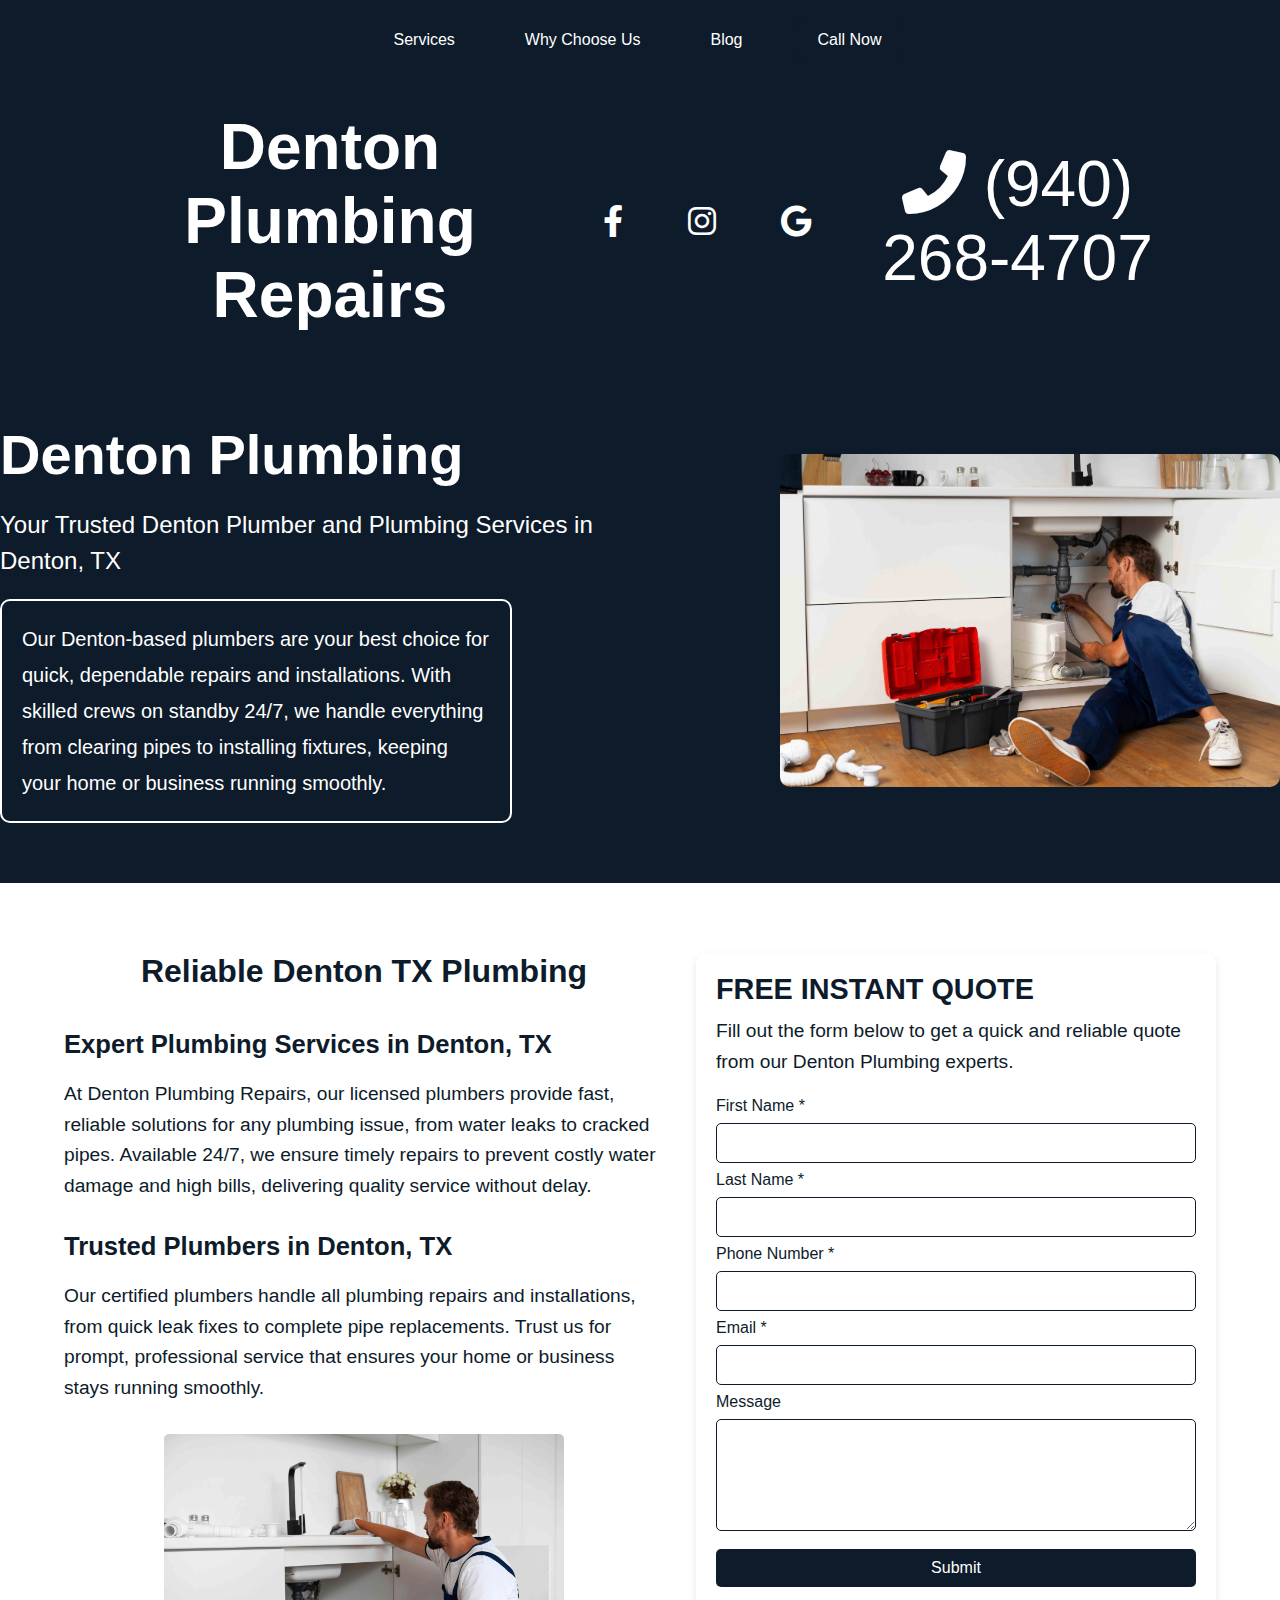
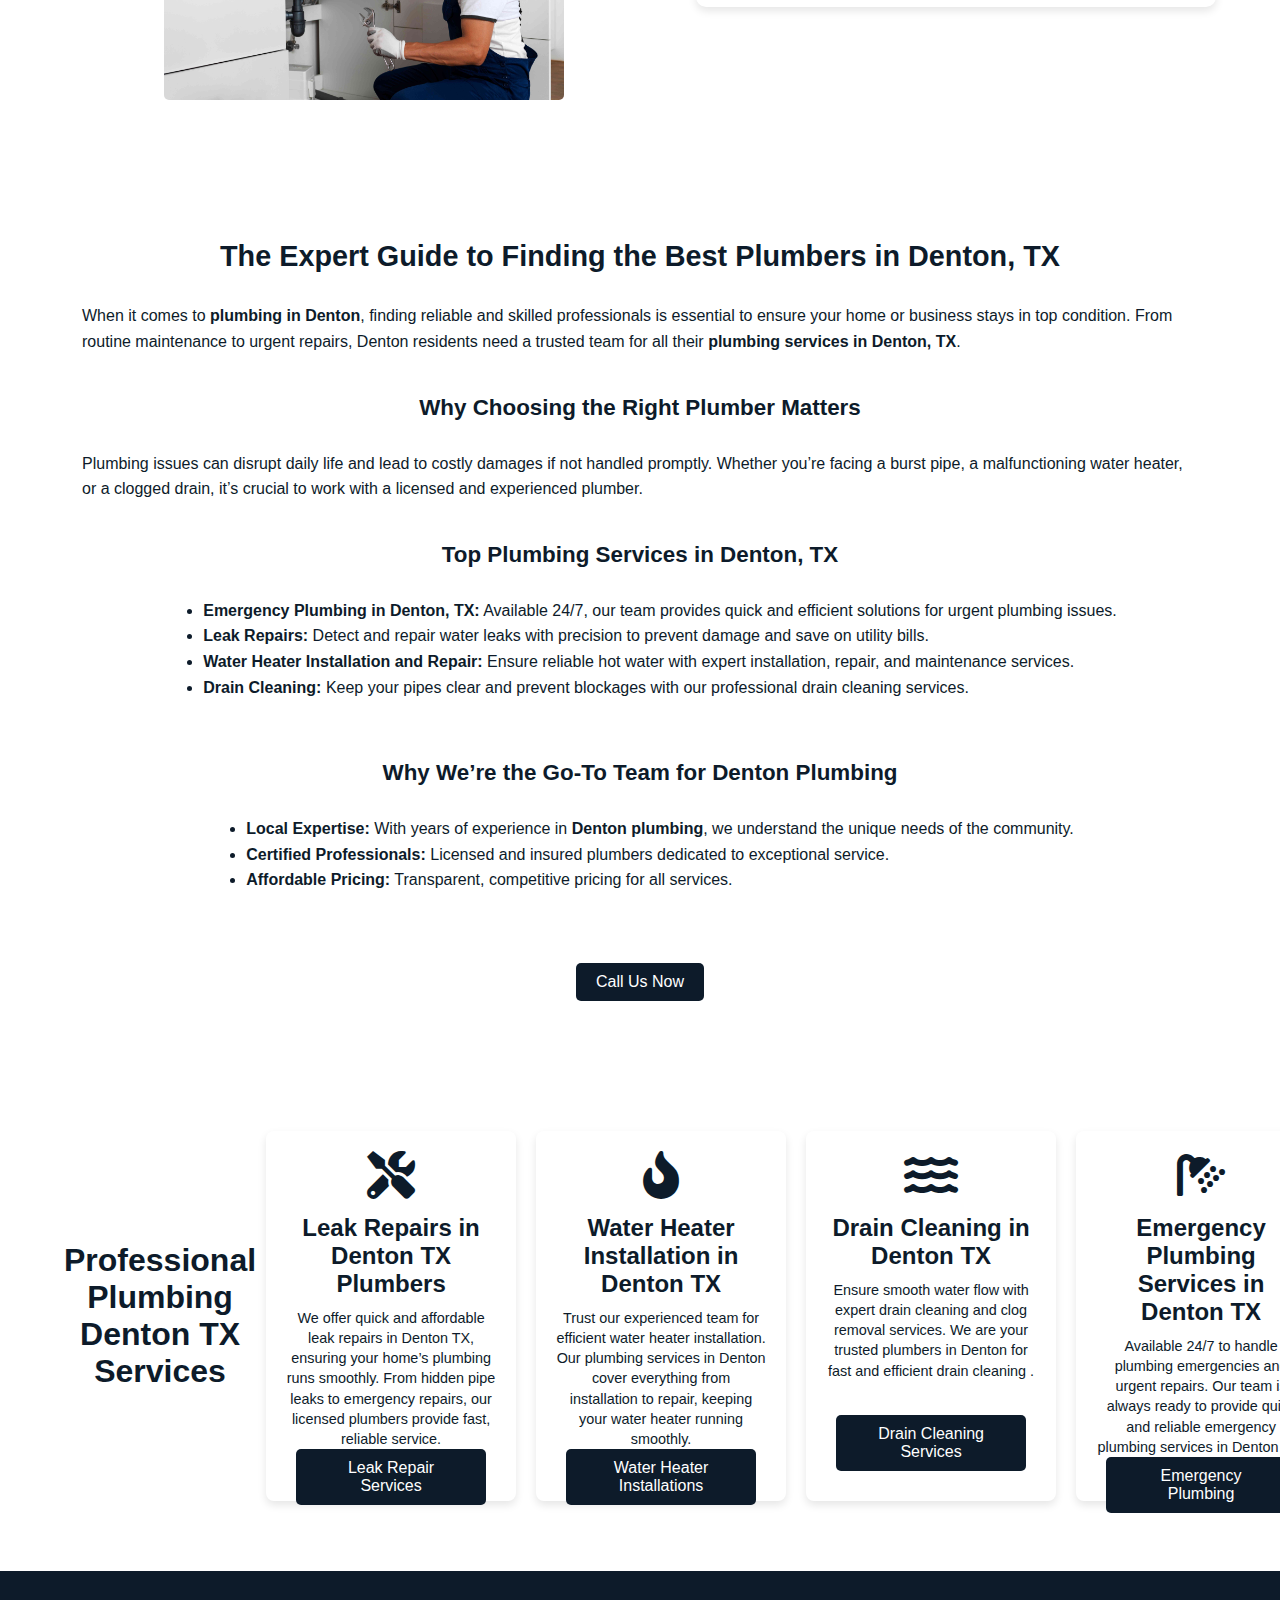
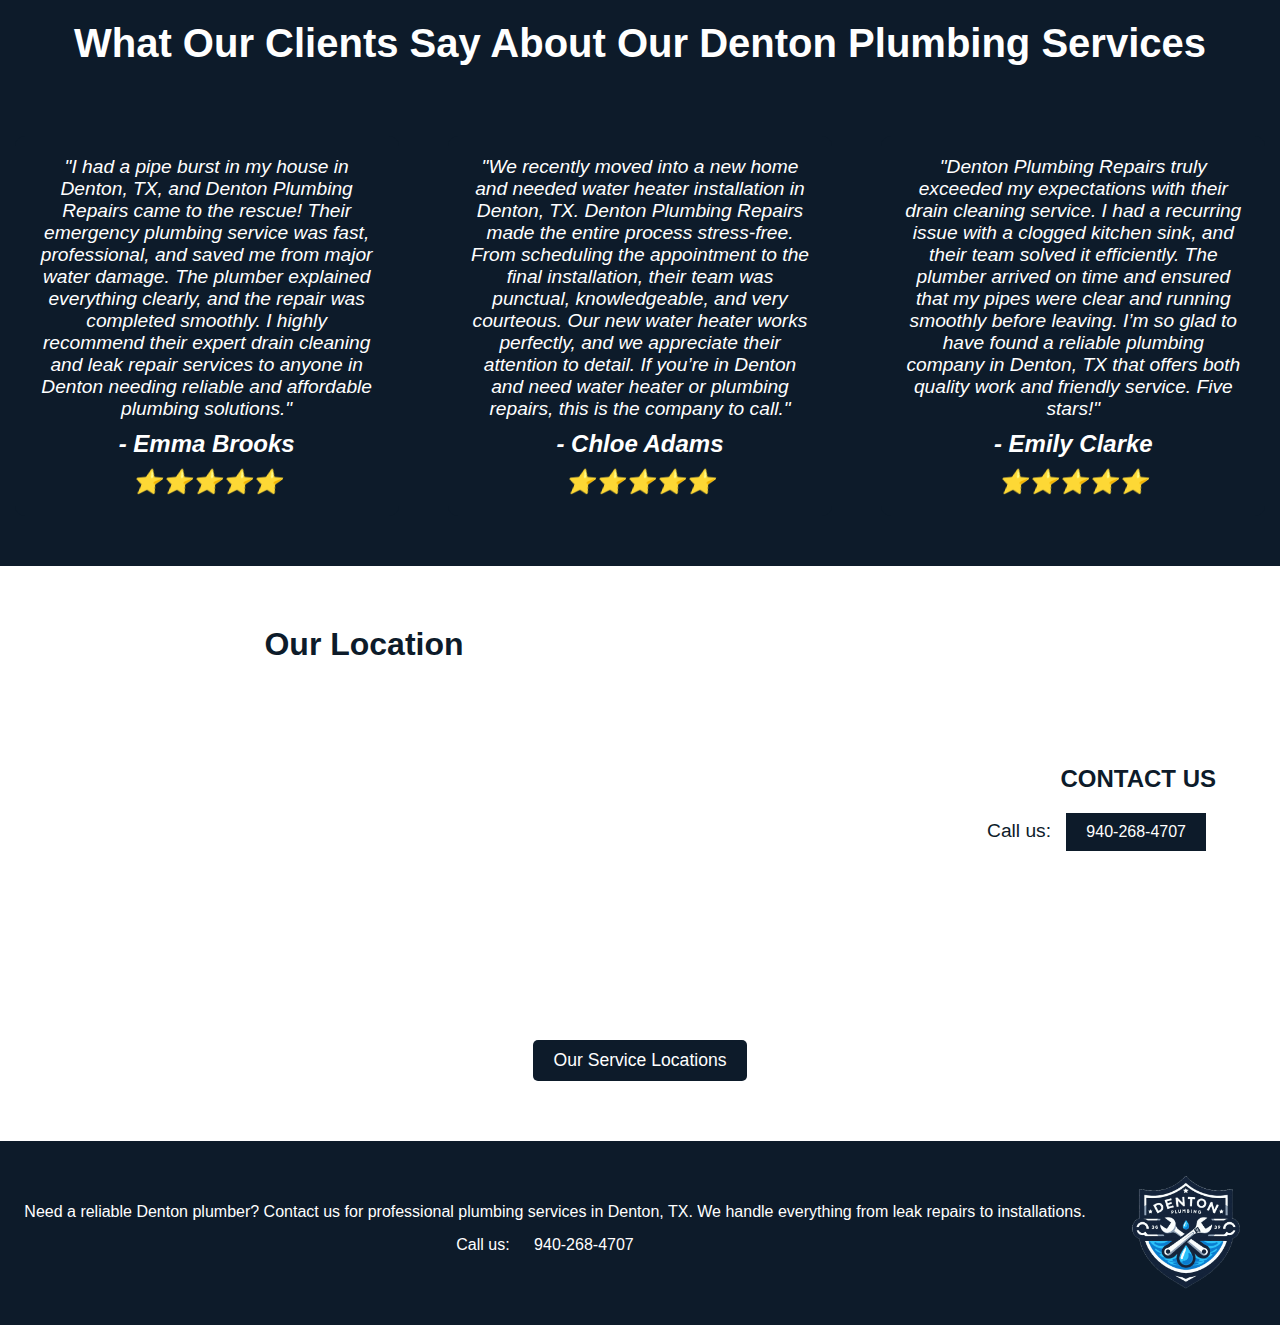
<file: index.html>
<!DOCTYPE html>
<html lang="en">
  <head>
    <meta charset="UTF-8">
    <meta name="viewport" content="width=device-width, initial-scale=1.0">
    <title>Denton Plumbing Repairs</title>
    <link rel="stylesheet" href="style.css">
    <link rel="shortcut icon" type="image/x-icon" href="DentonPlumbingLogo.png">
    <link rel="canonical" href="https://dentonplumbingrepairs.com/" /> <!-- Canonical Tag -->
</head>

<!-- Google tag (gtag.js) -->
<script async src="https://www.googletagmanager.com/gtag/js?id=G-7N9LKV47Z2"></script>
<script>
  window.dataLayer = window.dataLayer || [];
  function gtag(){dataLayer.push(arguments);}
  gtag('js', new Date());

  gtag('config', 'G-7N9LKV47Z2');
</script>
<body>
    

  
    <!-- Local Business Schema Markup -->
    <script type="application/ld+json">
    {
      "@context": "https://schema.org",
      "@type": "LocalBusiness",
      "name": "Denton Plumbing Repairs",
      "image": "https://dentonplumbingrepairs.com/logo.png",
      "url": "https://dentonplumbingrepairs.com/",
      "telephone": "+1-940-268-4707",
      "address": {
        "@type": "PostalAddress",
        "addressLocality": "Denton",
        "addressRegion": "TX",
        "postalCode": "76201",
        "addressCountry": "US"
      },
      "openingHours": "Mo-Su 00:00-23:59",
      "description": "At Denton Plumbing Repairs, we provide reliable, fast, and affordable plumbing solutions for homeowners and businesses throughout Denton and the surrounding areas. From emergency repairs to routine maintenance, our licensed professionals are here to tackle any plumbing issue, big or small.",
      "areaServed": {
        "@type": "Place",
        "name": "Denton, TX"
      },
      "review": {
        "@type": "AggregateRating",
        "ratingValue": "4.8",
        "reviewCount": "50",
        "itemReviewed": {
            "@type": "LocalBusiness",
            "name": "Denton Plumbing Repairs"
        }
      },
      "geo": {
        "@type": "GeoCoordinates",
        "latitude": "33.2148",
        "longitude": "-97.1331"
      },
      "sameAs": [
        "https://www.google.com/maps/place/Denton+Plumbing+Repairs",
        "https://www.facebook.com/DentonPlumbingRepairs",
        "https://www.instagram.com/DentonPlumbingRepairs"
      ],
      "servesCuisine": "Plumbing Services",
      "priceRange": "$$"
    }
    </script>
  </body>
  </html>
<!-- partial:index.partial.html -->
<!DOCTYPE html>
<html lang="en">
<head>
  <meta charset="UTF-8">
  <meta name="viewport" content="width=device-width, initial-scale=1.0">
  <title>Denton Plumbing Repairs | Trusted Plumbers</title>
  <link rel="stylesheet" href="style.css">
  <link rel="stylesheet" href="https://cdnjs.cloudflare.com/ajax/libs/font-awesome/6.0.0-beta3/css/all.min.css">
</head>
<body>
 <!-- Navbar Section -->
<nav class="navbar">
  <!-- Desktop Navbar -->
  <div class="desktop-navbar">
    <div class="navbar__container">
      <ul class="navbar__menu">
        <li class="navbar__item navbar__dropdown">
          <a href="#services" class="navbar__links">Services</a>
          <ul class="dropdown__menu">
            <li><a href="Leak-Repairs.html" class="dropdown__links">Leak Repairs</a></li>
            <li><a href="Water-Heater.html" class="dropdown__links">Water Heater Installation</a></li>
            <li><a href="Drain-Cleaing.html" class="dropdown__links">Drain Cleaning</a></li>
            <li><a href="Emergency-plumbing.html" class="dropdown__links">Emergency Plumbing</a></li>
          </ul>
        </li>
        <li class="navbar__item">
          <a href="why-choose-us.html" class="navbar__links">Why Choose Us</a>
        </li>
        <li class="navbar__item">
          <a href="Blog.html" class="navbar__links">Blog</a>
        </li>
        <li class="navbar__btn">
          <a href="tel:9402684707" class="button">Call Now</a>
        </li>
      </ul>
    </div>
  </div>

  <!-- Mobile Navbar -->
  <div class="mobile-navbar">
    <div class="navbar__logo">
      
        <img src="DentonPlumbingLogo.png" alt="Denton Plumbing Repairs Logo" />
      </a>
    </div>
    <div class="navbar__phone">
      <a href="tel:+19402684707">(940) 268-4707</a>
    </div>
  </div>
</nav>


  <!-- Existing Plumbing Website Content -->
  <header>
    <div class="container">
      <div class="header-left">
        <h1>Denton Plumbing Repairs</h1>
      </div>
      <div class="header-middle">
        <!-- Facebook Link -->
        <a href="https://www.facebook.com/YourPage" target="_blank" aria-label="Visit our Facebook">
            <i class="fab fa-facebook-f"></i>
        </a>
    
        <!-- Instagram Link -->
        <a href="https://www.instagram.com/dentonplumbingrepairs/" target="_blank" aria-label="Visit our Instagram">
            <i class="fab fa-instagram"></i>
        </a>
    
        <!-- Google Link -->
        <a href="https://www.google.com/maps/place/YourBusiness" target="_blank" aria-label="Find us on Google">
            <i class="fab fa-google"></i>
        </a>
    </div>
    
      <div class="header-right">
        <a href="tel:9402684707" class="phone-number">
          <i class="fas fa-phone-alt"></i> (940) 268-4707
        </a>
      </div>
    </div>
  </header>

  <!-- Hero Section -->
  <section class="hero">
    <div class="hero-content">
      <h1>Denton Plumbing</h1>
      <p>Your Trusted Denton Plumber and Plumbing Services in Denton, TX</p>
      <div class="hero-box">
        <p>Our Denton-based plumbers are your best choice for quick, dependable repairs and installations. With skilled crews on standby 24/7, we handle everything from clearing pipes to installing fixtures, keeping your home or business running smoothly.        </p>
      </div>
    </div>
    <div class="hero-image">
      <img src="guy fixing .jpg" alt="Plumber in Denton TX repairing a water heater">
    </div>
  </section>




 <!-- Reliable Denton TX Plumbing Section with Quote Form -->
 <section class="reliable-plumbing">
  <div class="container two-column-layout">
      <!-- Left Column: Text Content -->
      <div class="content">
          <h1>Reliable Denton TX Plumbing</h1>
          <h2>Expert Plumbing Services in Denton, TX</h2>
          <p>
              At Denton Plumbing Repairs, our licensed plumbers provide fast, reliable solutions for any plumbing issue, from water leaks to cracked pipes. Available 24/7, we ensure timely repairs to prevent costly water damage and high bills, delivering quality service without delay.
          </p>
          <h2>Trusted Plumbers in Denton, TX</h2>
          <p>
              Our certified plumbers handle all plumbing repairs and installations, from quick leak fixes to complete pipe replacements. Trust us for prompt, professional service that ensures your home or business stays running smoothly.
          </p>

          <!-- Small Photo Section -->
          <div class="image-placeholder">
              <img src="plumbing-professional-doing-his-job (2) (1).jpg" alt="Close-up of plumbing tools in use, including a blue pipe wrench, red pipe wrench, and pipe cutter on a metal pipe, showcasing professional plumbing repair work" />
          </div>

          <!-- Clearfix Div to Ensure Layout Stays Intact -->
          <div class="clearfix"></div>
      </div>

      <!-- Right Column: Quote Form -->
      <div class="quote-form">
          <h2>FREE INSTANT QUOTE</h2>
          <p>Fill out the form below to get a quick and reliable quote from our Denton Plumbing experts.</p>
          <form class="vertical-form" action="https://submit-form.com/EfpcvTKWE">
              <label for="first-name">First Name *</label>
              <input id="first-name" name="first-name" type="text" required />
              <label for="last-name">Last Name *</label>
              <input id="last-name" name="last-name" type="text" required />
              <label for="phone-number">Phone Number *</label>
              <input id="phone-number" name="phone-number" type="tel" required />
              <label for="email">Email *</label>
              <input id="email" name="email" type="email" required />
              <label for="message">Message</label>
              <textarea id="message" name="message" cols="15" rows="5"></textarea>
              <button type="submit" class="cta-button">Submit</button>
          </form>
      </div>
  </div>
</section>


    
  </section>

  
</html>



<section class="seo-section">
  <div class="container">
    <h1 class="section-title">The Expert Guide to Finding the Best Plumbers in Denton, TX</h1>
    <p class="intro-text">
      When it comes to <strong>plumbing in Denton</strong>, finding reliable and skilled professionals is essential to ensure your home or business stays in top condition. From routine maintenance to urgent repairs, Denton residents need a trusted team for all their <strong>plumbing services in Denton, TX</strong>.
    </p>

    <h2>Why Choosing the Right Plumber Matters</h2>
    <p>
      Plumbing issues can disrupt daily life and lead to costly damages if not handled promptly. Whether you’re facing a burst pipe, a malfunctioning water heater, or a clogged drain, it’s crucial to work with a licensed and experienced plumber.
    </p>

    <h2>Top Plumbing Services in Denton, TX</h2>
    <ul class="services-list">
      <li><strong>Emergency Plumbing in Denton, TX:</strong> Available 24/7, our team provides quick and efficient solutions for urgent plumbing issues.</li>
      <li><strong>Leak Repairs:</strong> Detect and repair water leaks with precision to prevent damage and save on utility bills.</li>
      <li><strong>Water Heater Installation and Repair:</strong> Ensure reliable hot water with expert installation, repair, and maintenance services.</li>
      <li><strong>Drain Cleaning:</strong> Keep your pipes clear and prevent blockages with our professional drain cleaning services.</li>
    </ul>

    <h2>Why We’re the Go-To Team for Denton Plumbing</h2>
    <ul class="features-list">
      <li><strong>Local Expertise:</strong> With years of experience in <strong>Denton plumbing</strong>, we understand the unique needs of the community.</li>
      <li><strong>Certified Professionals:</strong> Licensed and insured plumbers dedicated to exceptional service.</li>
      <li><strong>Affordable Pricing:</strong> Transparent, competitive pricing for all services.</li>
    </ul>

    <div class="cta-buttons">
      <a href="tel:9402684707" class="cta-button">Call Us Now</a>
    </div>
  </div>
</section>








<!-- Professional Plumbing Services Section -->
<section class="professional-services">
    <div class="container">
        <h2>Professional Plumbing Denton TX Services</h2>

        <!-- Service 1: Leak Repairs by Licensed Denton TX Plumbers -->
        <div class="service-item">
            <i class="fas fa-tools"></i>
            <h3>Leak Repairs in Denton TX Plumbers</h3>
            <p>We offer quick and affordable leak repairs in Denton TX, ensuring your home’s plumbing runs smoothly. From hidden pipe leaks to emergency repairs, our licensed plumbers provide fast, reliable service.</p>
            <a href="Leak-Repairs.html" class="cta-button">Leak Repair Services</a>
            </div>

        <!-- Service 2: Water Heater Installation in Denton TX -->
        <div class="service-item">
            <i class="fas fa-fire-alt"></i>
            <h3>Water Heater Installation in Denton TX</h3>
            <p>Trust our experienced team for efficient water heater installation. Our plumbing services in Denton cover everything from installation to repair, keeping your water heater running smoothly.</p>
            <a href="Water-Heater.html" class="cta-button">Water Heater Installations</a>
        </div>

        <!-- Service 3: Drain Cleaning in Denton TX -->
        <div class="service-item">
            <i class="fas fa-water"></i>
            <h3>Drain Cleaning in Denton TX</h3>
            <p>Ensure smooth water flow with expert drain cleaning and clog removal services. We are your trusted plumbers in Denton for fast and efficient drain cleaning .</p>
            <a href="Drain-Cleaing.html" class="cta-button">Drain Cleaning Services</a>
        </div>

        <!-- Service 4: Emergency Plumbing Services in Denton TX -->
        <div class="service-item">
            <i class="fas fa-shower"></i>
            <h3>Emergency Plumbing Services in Denton TX</h3>
            <p>Available 24/7 to handle plumbing emergencies and urgent repairs. Our team is always ready to provide quick and reliable emergency plumbing services in Denton TX.</p>
            <a href="Emergency-plumbing.html" class="cta-button">Emergency Plumbing</a>
        </div>
</section>





<!-- Testimonials Section -->

<script type="application/ld+json">
    {
      "@context": "https://schema.org",
      "@type": "LocalBusiness",
      "name": "Denton Plumbing Repairs",
      "url": "https://dentonplumbingrepairs.com",
      "telephone": "+1-940-268-4707",
      "priceRange": "$$",
      "openingHours": "Mo-Su 00:00-23:59",
      "review": [
        {
          "@type": "Review",
          "author": {
            "@type": "Person",
            "name": "Emma Brooks"
          },
          "reviewRating": {
            "@type": "Rating",
            "ratingValue": "5",
            "bestRating": "5"
          },
          "reviewBody": "I had a pipe burst in my house in Denton, TX, and Denton Plumbing Repairs came to the rescue! Their emergency plumbing service was fast, professional, and saved me from major water damage. The plumber explained everything clearly, and the repair was completed smoothly. I highly recommend their expert drain cleaning and leak repair services to anyone in Denton needing reliable and affordable plumbing solutions."
        },
        {
          "@type": "Review",
          "author": {
            "@type": "Person",
            "name": "Chloe Adams"
          },
          "reviewRating": {
            "@type": "Rating",
            "ratingValue": "5",
            "bestRating": "5"
          },
          "reviewBody": "We recently moved into a new home and needed water heater installation in Denton, TX. Denton Plumbing Repairs made the entire process stress-free. From scheduling the appointment to the final installation, their team was punctual, knowledgeable, and very courteous. Our new water heater works perfectly, and we appreciate their attention to detail. If you’re in Denton and need water heater or plumbing repairs, this is the company to call."
        },
        {
          "@type": "Review",
          "author": {
            "@type": "Person",
            "name": "Emily Clarke"
          },
          "reviewRating": {
            "@type": "Rating",
            "ratingValue": "5",
            "bestRating": "5"
          },
          "reviewBody": "Denton Plumbing Repairs truly exceeded my expectations with their drain cleaning service. I had a recurring issue with a clogged kitchen sink, and their team solved it efficiently. The plumber arrived on time and ensured that my pipes were clear and running smoothly before leaving. I’m so glad to have found a reliable plumbing company in Denton, TX that offers both quality work and friendly service. Five stars!"
        }
      ],
      "aggregateRating": {
        "@type": "AggregateRating",
        "ratingValue": "5",
        "reviewCount": "3"
      }
    }
    </script>
    
<section id="testimonials" class="testimonial-section">
    <h2>What Our Clients Say About Our Denton Plumbing Services</h2>


    <div class="testimonial-wrapper">
        <!-- Testimonial 1 -->
        <div class="testimonial">
            <p>"I had a pipe burst in my house in Denton, TX, and Denton Plumbing Repairs came to the rescue! Their emergency plumbing service was fast, professional, and saved me from major water damage. The plumber explained everything clearly, and the repair was completed smoothly. I highly recommend their expert drain cleaning and leak repair services to anyone in Denton needing reliable and affordable plumbing solutions."</p>
            <h4>- Emma Brooks</h4>
            <div class="star-rating">
                <span>⭐⭐⭐⭐⭐</span>
            </div>
        </div>

        <!-- Testimonial 2 -->
        <div class="testimonial">
            <p>"We recently moved into a new home and needed water heater installation in Denton, TX. Denton Plumbing Repairs made the entire process stress-free. From scheduling the appointment to the final installation, their team was punctual, knowledgeable, and very courteous. Our new water heater works perfectly, and we appreciate their attention to detail. If you’re in Denton and need water heater or plumbing repairs, this is the company to call."</p>
            <h4>- Chloe Adams</h4>
            <div class="star-rating">
                <span>⭐⭐⭐⭐⭐</span>
            </div>
        </div>

        <!-- Testimonial 3 -->
        <div class="testimonial">
            <p>"Denton Plumbing Repairs truly exceeded my expectations with their drain cleaning service. I had a recurring issue with a clogged kitchen sink, and their team solved it efficiently. The plumber arrived on time and ensured that my pipes were clear and running smoothly before leaving. I’m so glad to have found a reliable plumbing company in Denton, TX that offers both quality work and friendly service. Five stars!"</p>
            <h4>- Emily Clarke</h4>
            <div class="star-rating">
                <span>⭐⭐⭐⭐⭐</span>
            </div>
        </div>

        <!-- Add more testimonials as needed -->
    </div>
</section>





<!-- Contact Section -->
<section id="contact">
  <div class="container contact-section">
      <!-- Map Section -->
      <div class="map">
          <h1>Our Location</h1>
          <div class="map-container">
              <iframe 
                  src="https://www.google.com/maps/embed?pb=!1m18!1m12!1m3!1d106787.17141449313!2d-97.22755201716892!3d33.237706919682225!2m3!1f0!2f0!3f0!3m2!1i1024!2i768!4f13.1!3m3!1m2!1s0x864c4ca0c088b1d1%3A0x724474cb4814fb1b!2sDenton%2C%20TX!5e0!3m2!1sen!2sus!4v1733466794095!5m2!1sen!2sus" 
                  allowfullscreen="" 
                  loading="lazy"></iframe>
          </div>
      </div>

      <!-- Contact Details Section -->
      <div class="contact-details">
          <h2>CONTACT US</h2>
          <p>Call us: <a href="tel:(940)268-4707">940-268-4707</a></p>
      </div>
  </div>

  <!-- Button Section -->
  <div class="service-locations-btn">
      <a href="Our-Service-Locations.html" class="button">Our Service Locations</a>
  </div>
</section>


          
          
         <footer class="footer-container">
    <div class="footer-left">
        <p>Need a reliable Denton plumber? Contact us for professional plumbing services in Denton, TX. We handle everything from leak repairs to installations.</p>
        <p>Call us: <a href="tel:+19402684707" class="phone-number">940-268-4707</a></p>
    </div>
    <div class="footer-right">
        <img src="DentonPlumbingLogo.png" alt="Denton Plumbing Repairs Logo" class="footer-logo">
    </div>
</footer>
</file>
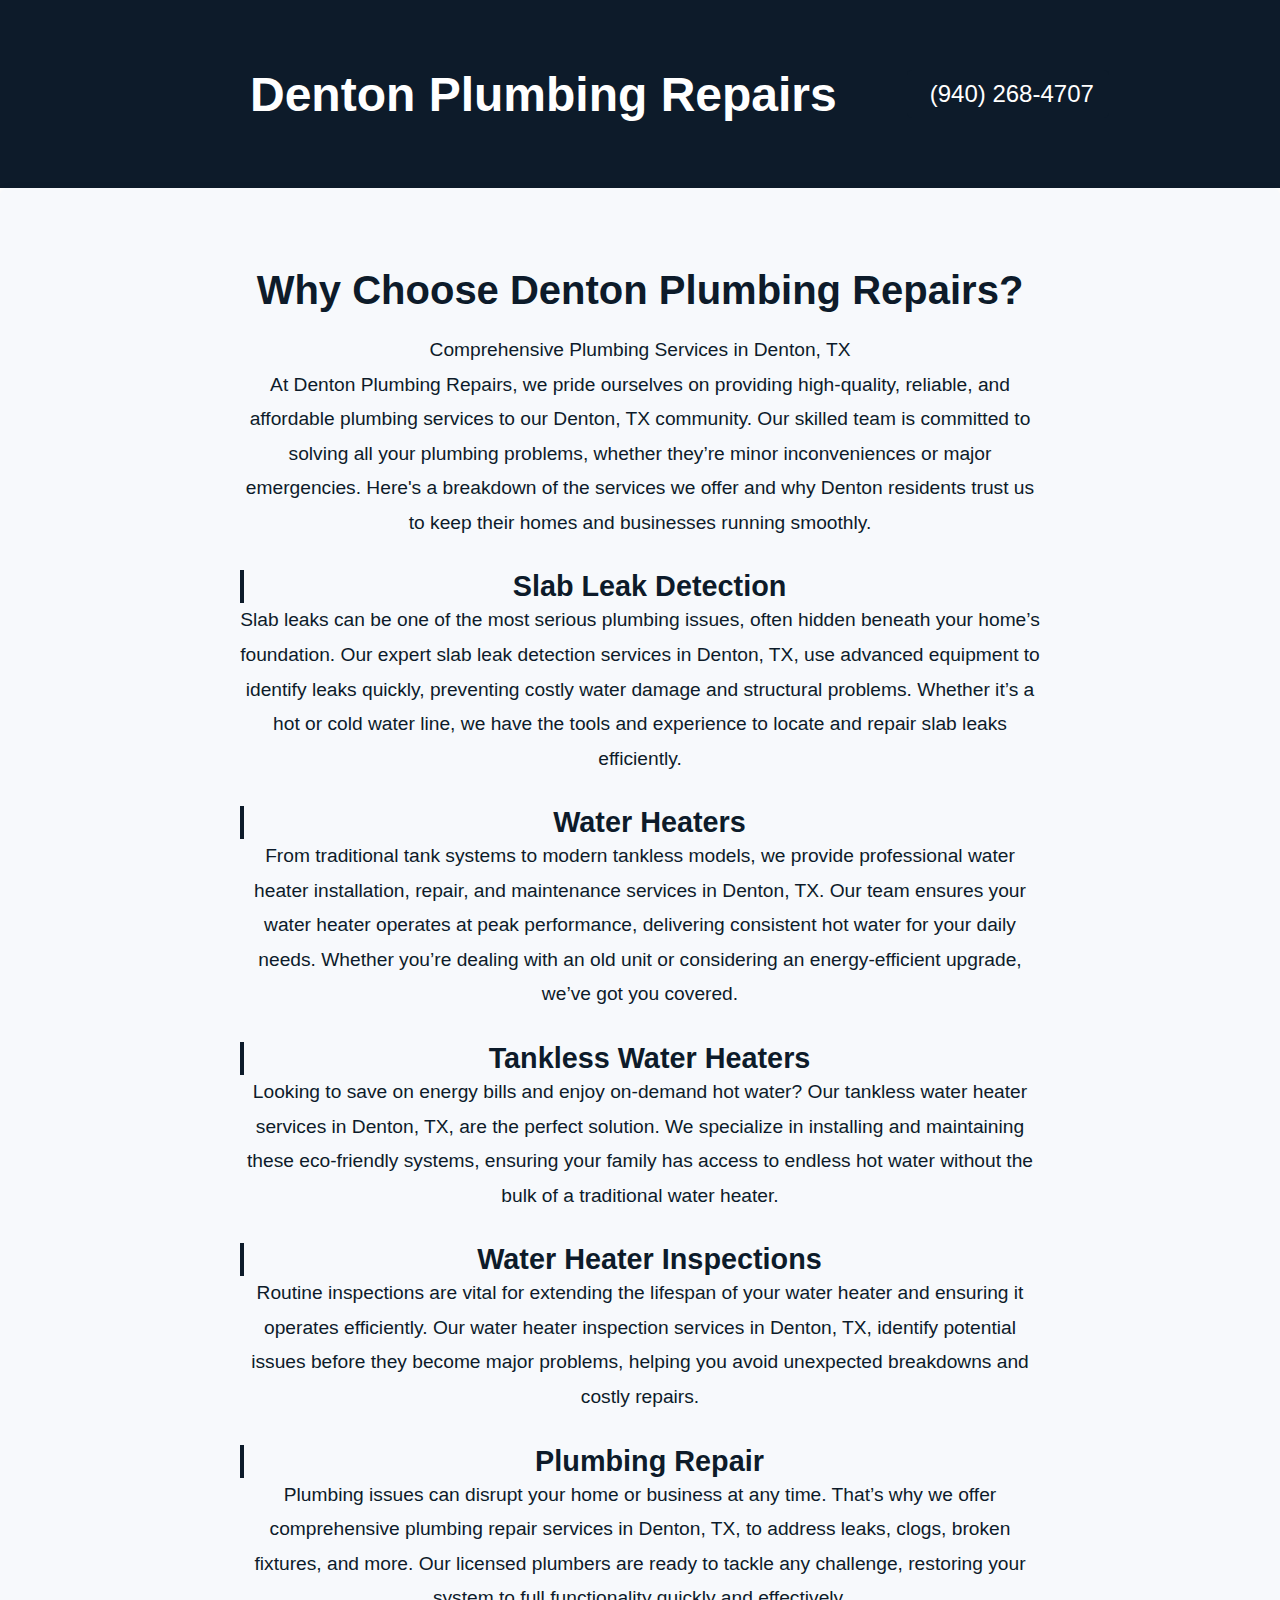
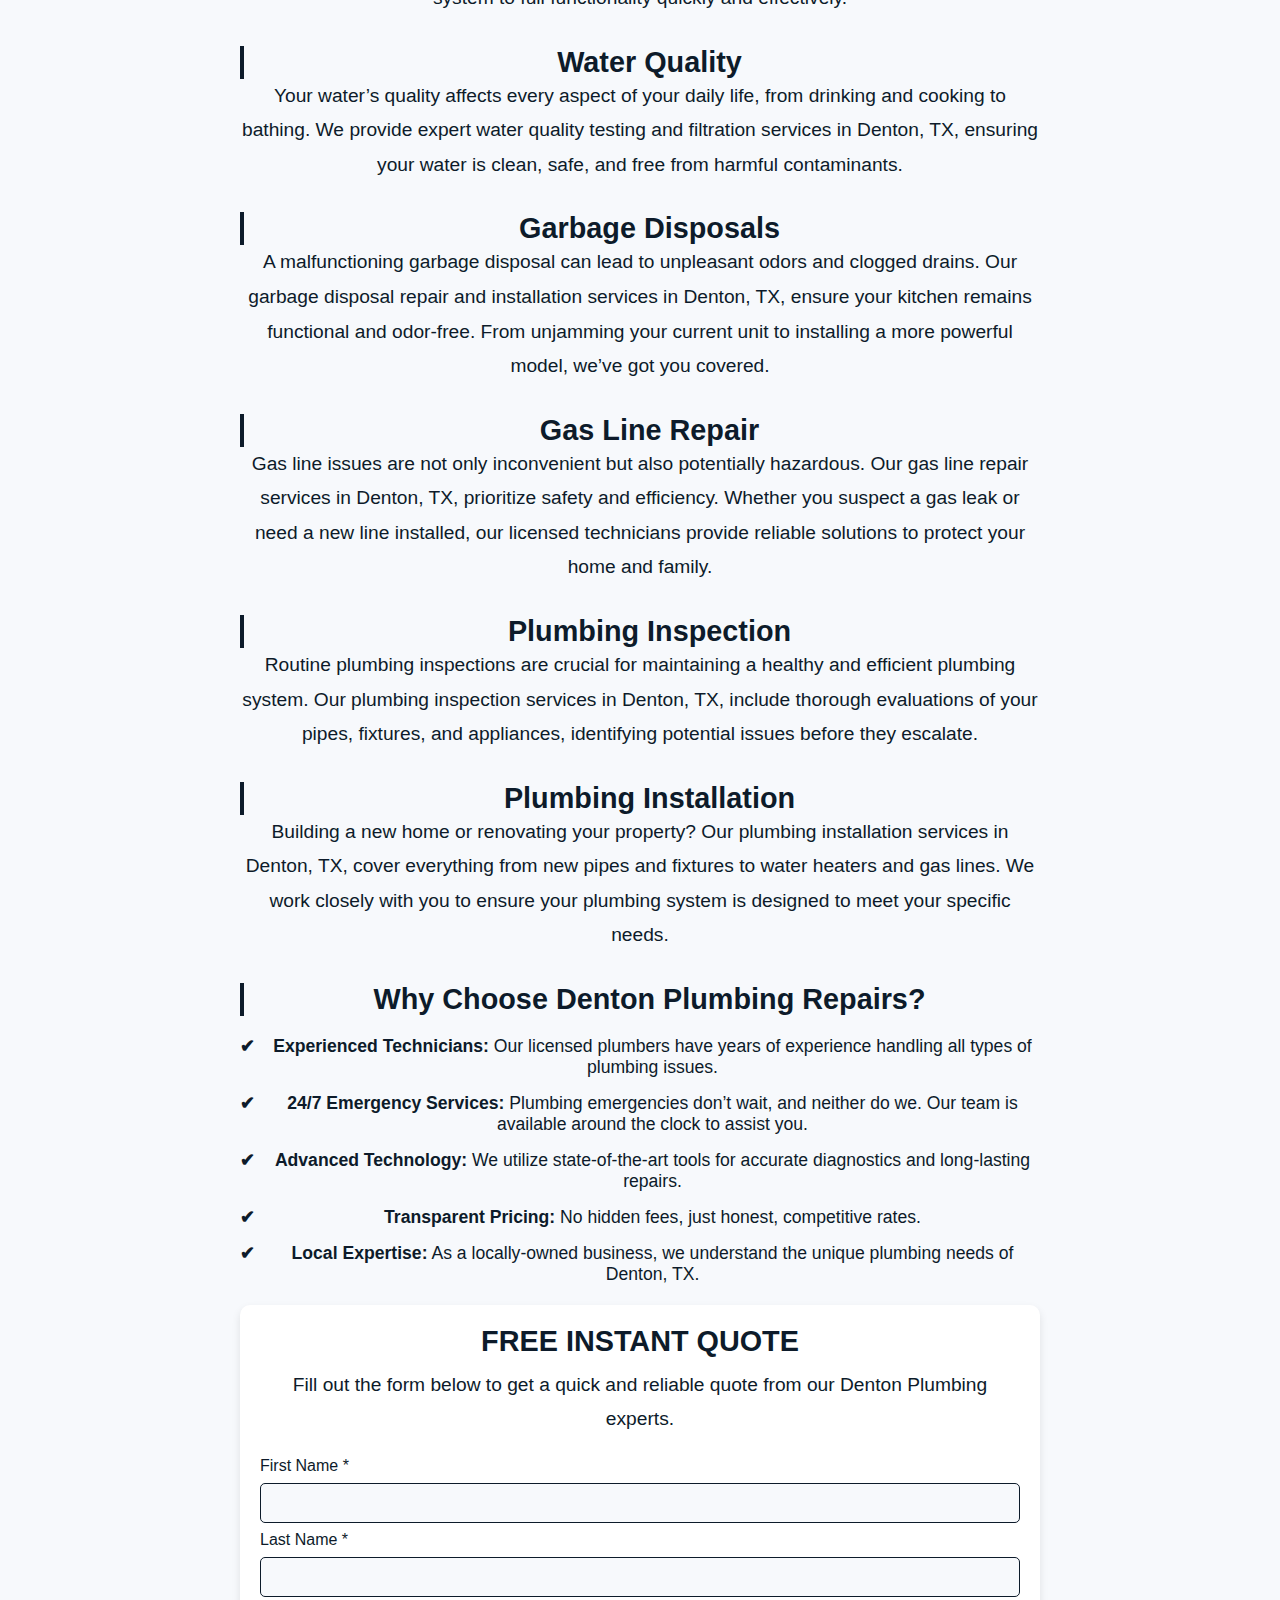
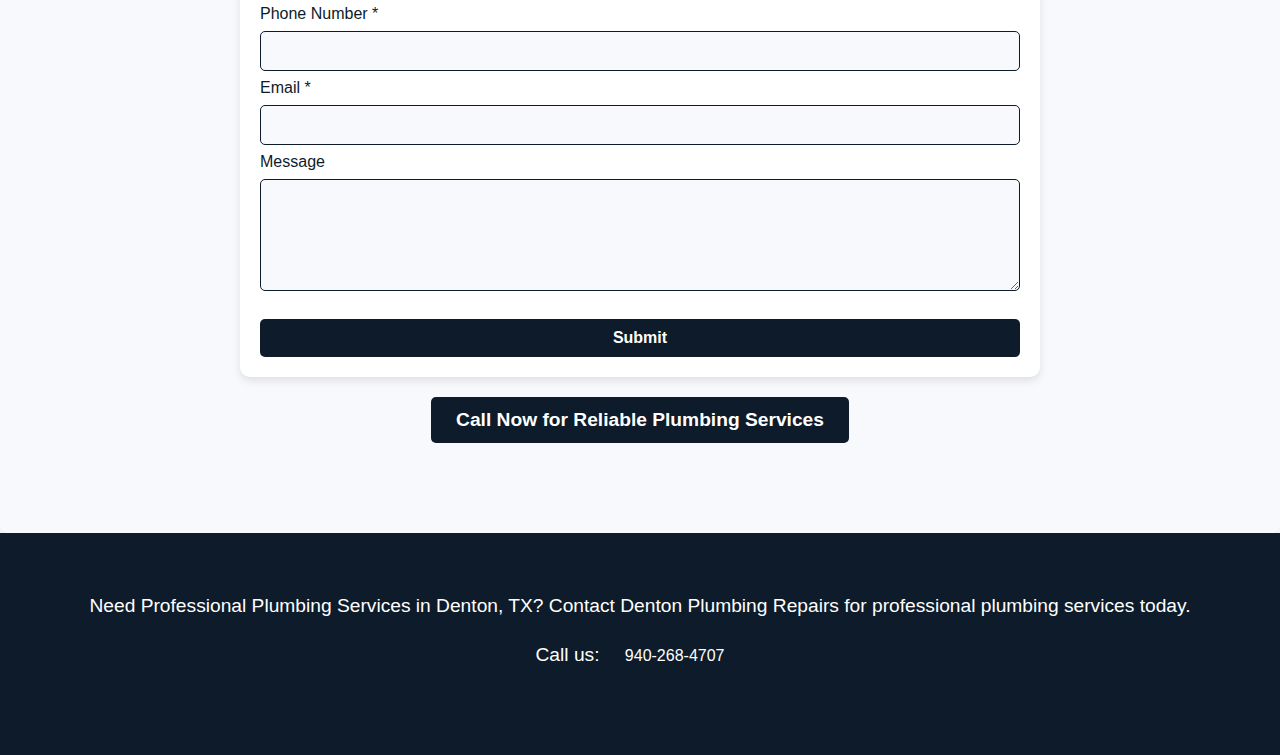
<file: Blog.html>
<!DOCTYPE html>
<html lang="en">
<head>
    <meta charset="UTF-8">
    <meta name="viewport" content="width=device-width, initial-scale=1.0">
    <meta name="description" content="Professional drain cleaning services in Denton, TX. Keep your drains clear and prevent costly repairs with expert help from Denton Plumbing Repairs.">
    <title>Denton Plumbing Repairs | Trusted 24/7 Plumbers for Reliable Service</title>
    <link rel="stylesheet" href="Blog.css"> <!-- Ensure this is the correct path to your CSS file -->
    <link rel="shortcut icon" type="image/x-icon" href="DentonPlumbingLogo.png"> <!-- Closing ">" added -->
    <link rel="canonical" href="https://dentonplumbingrepairs.com/" /> <!-- Canonical Tag -->

</head>
<!-- Google tag (gtag.js) -->
<script async src="https://www.googletagmanager.com/gtag/js?id=G-7N9LKV47Z2"></script>
<script>
  window.dataLayer = window.dataLayer || [];
  function gtag(){dataLayer.push(arguments);}
  gtag('js', new Date());

  gtag('config', 'G-7N9LKV47Z2');
</script>

<body>

    <!-- Header Section -->
    <header class="site-header">
        <div class="container header-container">
            <!-- Left: Logo/Text -->
            <div class="header-left">
                <h1><a href="index.html" class="home-link">Denton Plumbing Repairs</a></h1> <!-- Link to main page -->
            </div>
    
            <!-- Middle: Social Media Icons -->
            <div class="header-middle">
                <i class="fab fa-facebook-f"></i>
                <i class="fab fa-instagram"></i>
                <i class="fab fa-google"></i>
            </div>
    
            <!-- Right: Phone Number -->
            <div class="header-right">
                <a href="tel:940-268-4707" class="phone-number"><i class="fas fa-phone-alt"></i> (940) 268-4707</a>
            </div>
        </div>
    </header>

<section class="leak-repairs-section">
    <div class="container">
        <h2>Why Choose Denton Plumbing Repairs?</h2>
        <p>
            Comprehensive Plumbing Services in Denton, TX<br>
            At Denton Plumbing Repairs, we pride ourselves on providing high-quality, reliable, and affordable plumbing services to our Denton, TX community. Our skilled team is committed to solving all your plumbing problems, whether they’re minor inconveniences or major emergencies. Here's a breakdown of the services we offer and why Denton residents trust us to keep their homes and businesses running smoothly.
        </p>

        <h3>Slab Leak Detection</h3>
        <p>
            Slab leaks can be one of the most serious plumbing issues, often hidden beneath your home’s foundation. Our expert slab leak detection services in Denton, TX, use advanced equipment to identify leaks quickly, preventing costly water damage and structural problems. Whether it’s a hot or cold water line, we have the tools and experience to locate and repair slab leaks efficiently.
        </p>

        <h3>Water Heaters</h3>
        <p>
            From traditional tank systems to modern tankless models, we provide professional water heater installation, repair, and maintenance services in Denton, TX. Our team ensures your water heater operates at peak performance, delivering consistent hot water for your daily needs. Whether you’re dealing with an old unit or considering an energy-efficient upgrade, we’ve got you covered.
        </p>

        <h3>Tankless Water Heaters</h3>
        <p>
            Looking to save on energy bills and enjoy on-demand hot water? Our tankless water heater services in Denton, TX, are the perfect solution. We specialize in installing and maintaining these eco-friendly systems, ensuring your family has access to endless hot water without the bulk of a traditional water heater.
        </p>

        <h3>Water Heater Inspections</h3>
        <p>
            Routine inspections are vital for extending the lifespan of your water heater and ensuring it operates efficiently. Our water heater inspection services in Denton, TX, identify potential issues before they become major problems, helping you avoid unexpected breakdowns and costly repairs.
        </p>

        <h3>Plumbing Repair</h3>
        <p>
            Plumbing issues can disrupt your home or business at any time. That’s why we offer comprehensive plumbing repair services in Denton, TX, to address leaks, clogs, broken fixtures, and more. Our licensed plumbers are ready to tackle any challenge, restoring your system to full functionality quickly and effectively.
        </p>

        <h3>Water Quality</h3>
        <p>
            Your water’s quality affects every aspect of your daily life, from drinking and cooking to bathing. We provide expert water quality testing and filtration services in Denton, TX, ensuring your water is clean, safe, and free from harmful contaminants.
        </p>

        <h3>Garbage Disposals</h3>
        <p>
            A malfunctioning garbage disposal can lead to unpleasant odors and clogged drains. Our garbage disposal repair and installation services in Denton, TX, ensure your kitchen remains functional and odor-free. From unjamming your current unit to installing a more powerful model, we’ve got you covered.
        </p>

        <h3>Gas Line Repair</h3>
        <p>
            Gas line issues are not only inconvenient but also potentially hazardous. Our gas line repair services in Denton, TX, prioritize safety and efficiency. Whether you suspect a gas leak or need a new line installed, our licensed technicians provide reliable solutions to protect your home and family.
        </p>

        <h3>Plumbing Inspection</h3>
        <p>
            Routine plumbing inspections are crucial for maintaining a healthy and efficient plumbing system. Our plumbing inspection services in Denton, TX, include thorough evaluations of your pipes, fixtures, and appliances, identifying potential issues before they escalate.
        </p>

        <h3>Plumbing Installation</h3>
        <p>
            Building a new home or renovating your property? Our plumbing installation services in Denton, TX, cover everything from new pipes and fixtures to water heaters and gas lines. We work closely with you to ensure your plumbing system is designed to meet your specific needs.
        </p>

        <h3>Why Choose Denton Plumbing Repairs?</h3>
        <ul class="leak-repairs-benefits">
            <li><strong>Experienced Technicians:</strong> Our licensed plumbers have years of experience handling all types of plumbing issues.</li>
            <li><strong>24/7 Emergency Services:</strong> Plumbing emergencies don’t wait, and neither do we. Our team is available around the clock to assist you.</li>
            <li><strong>Advanced Technology:</strong> We utilize state-of-the-art tools for accurate diagnostics and long-lasting repairs.</li>
            <li><strong>Transparent Pricing:</strong> No hidden fees, just honest, competitive rates.</li>
            <li><strong>Local Expertise:</strong> As a locally-owned business, we understand the unique plumbing needs of Denton, TX.</li>
        </ul>


        <div class="quote-form">
            <h2>FREE INSTANT QUOTE</h2>
            <p>Fill out the form below to get a quick and reliable quote from our Denton Plumbing experts.</p>
            <form class="vertical-form" action="https://submit-form.com/EfpcvTKWE">
                <label for="first-name">First Name *</label>
                <input id="first-name" name="first-name" type="text" required />
                <label for="last-name">Last Name *</label>
                <input id="last-name" name="last-name" type="text" required />
                <label for="phone-number">Phone Number *</label>
                <input id="phone-number" name="phone-number" type="tel" required />
                <label for="email">Email *</label>
                <input id="email" name="email" type="email" required />
                <label for="message">Message</label>
                <textarea id="message" name="message" cols="15" rows="5"></textarea>
                <button type="submit" class="cta-button">Submit</button>
            </form>
        </div>

        <a href="tel:940-268-4707" class="cta-button">Call Now for Reliable Plumbing Services</a>
    </div>
</section>


<!-- Footer Section -->
<footer class="site-footer">
    <div class="footer-container">
        <p>Need Professional Plumbing Services in Denton, TX? Contact Denton Plumbing Repairs for professional plumbing services today.</p>
        <div class="footer-contact">
            <p>Call us: <a href="tel:940-268-4707">940-268-4707</a></p>
        </div>
    </div>
</footer>

</body>
</html>
</file>
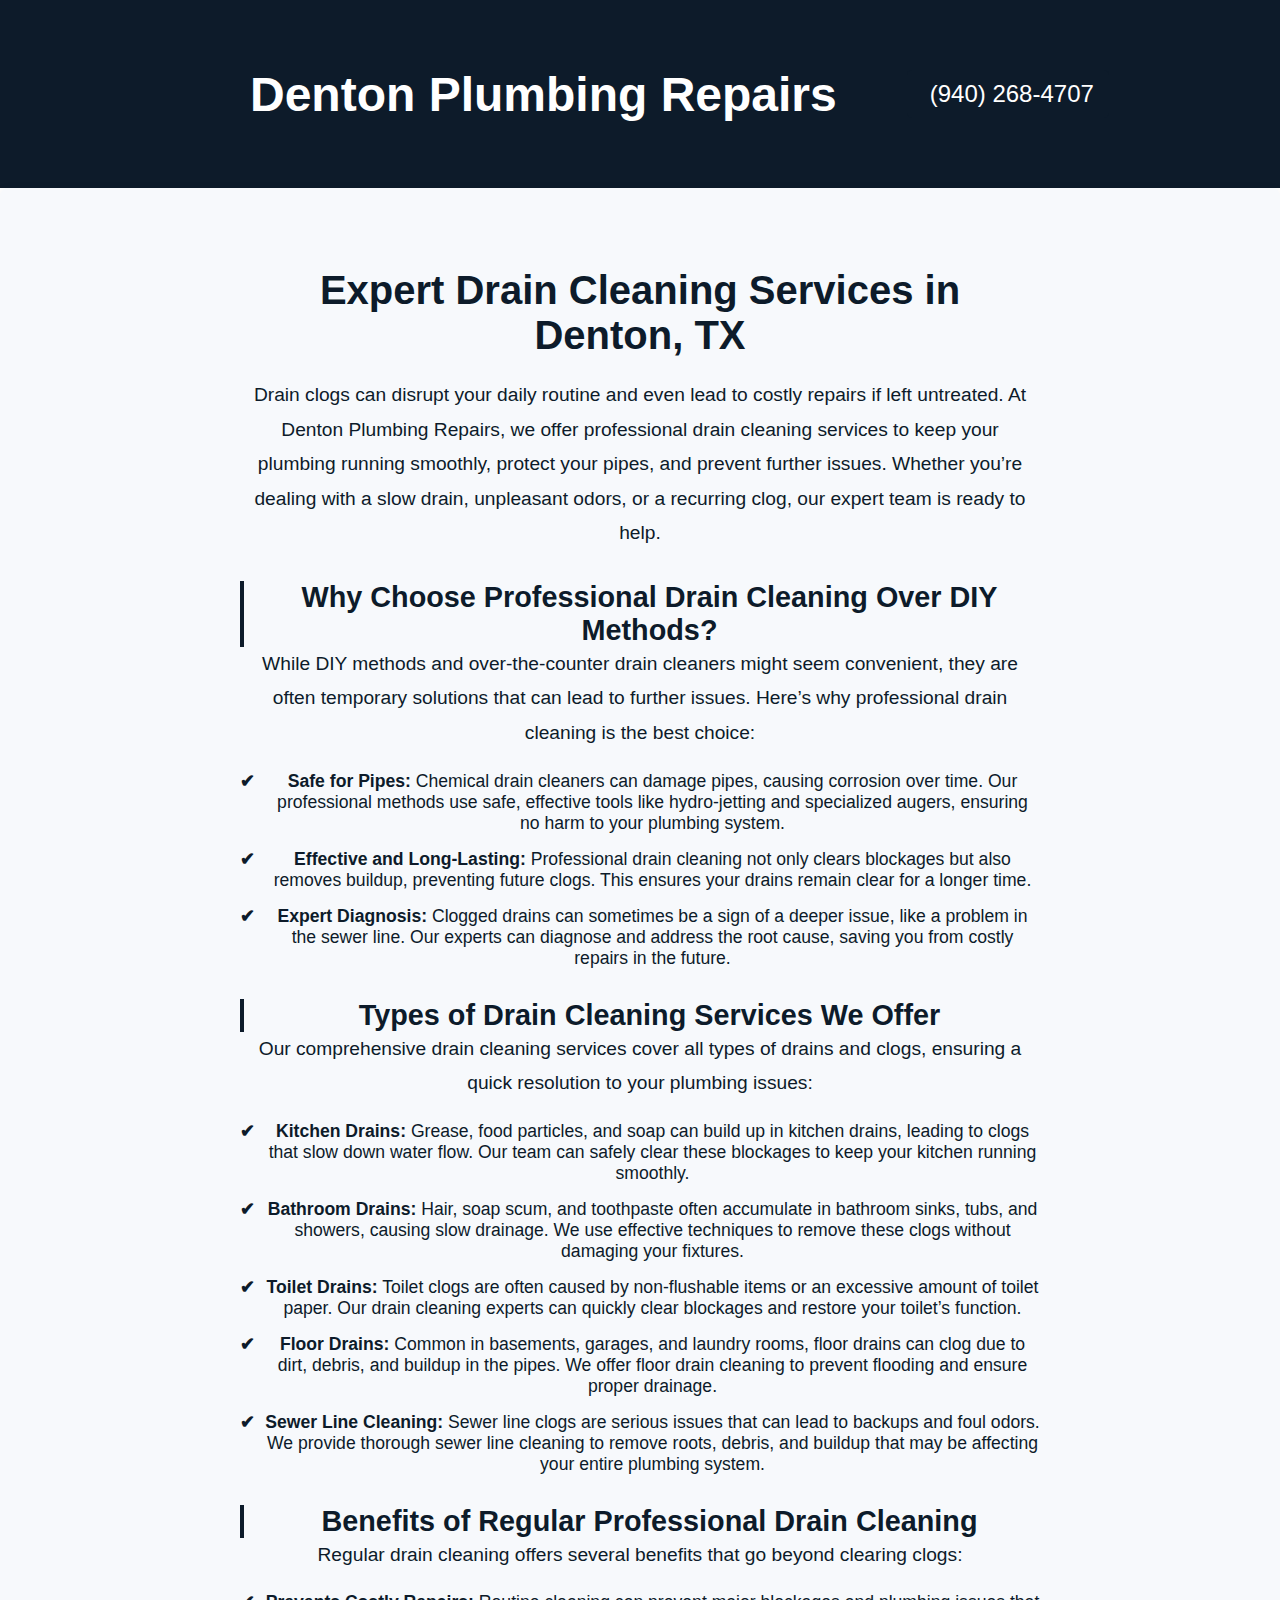
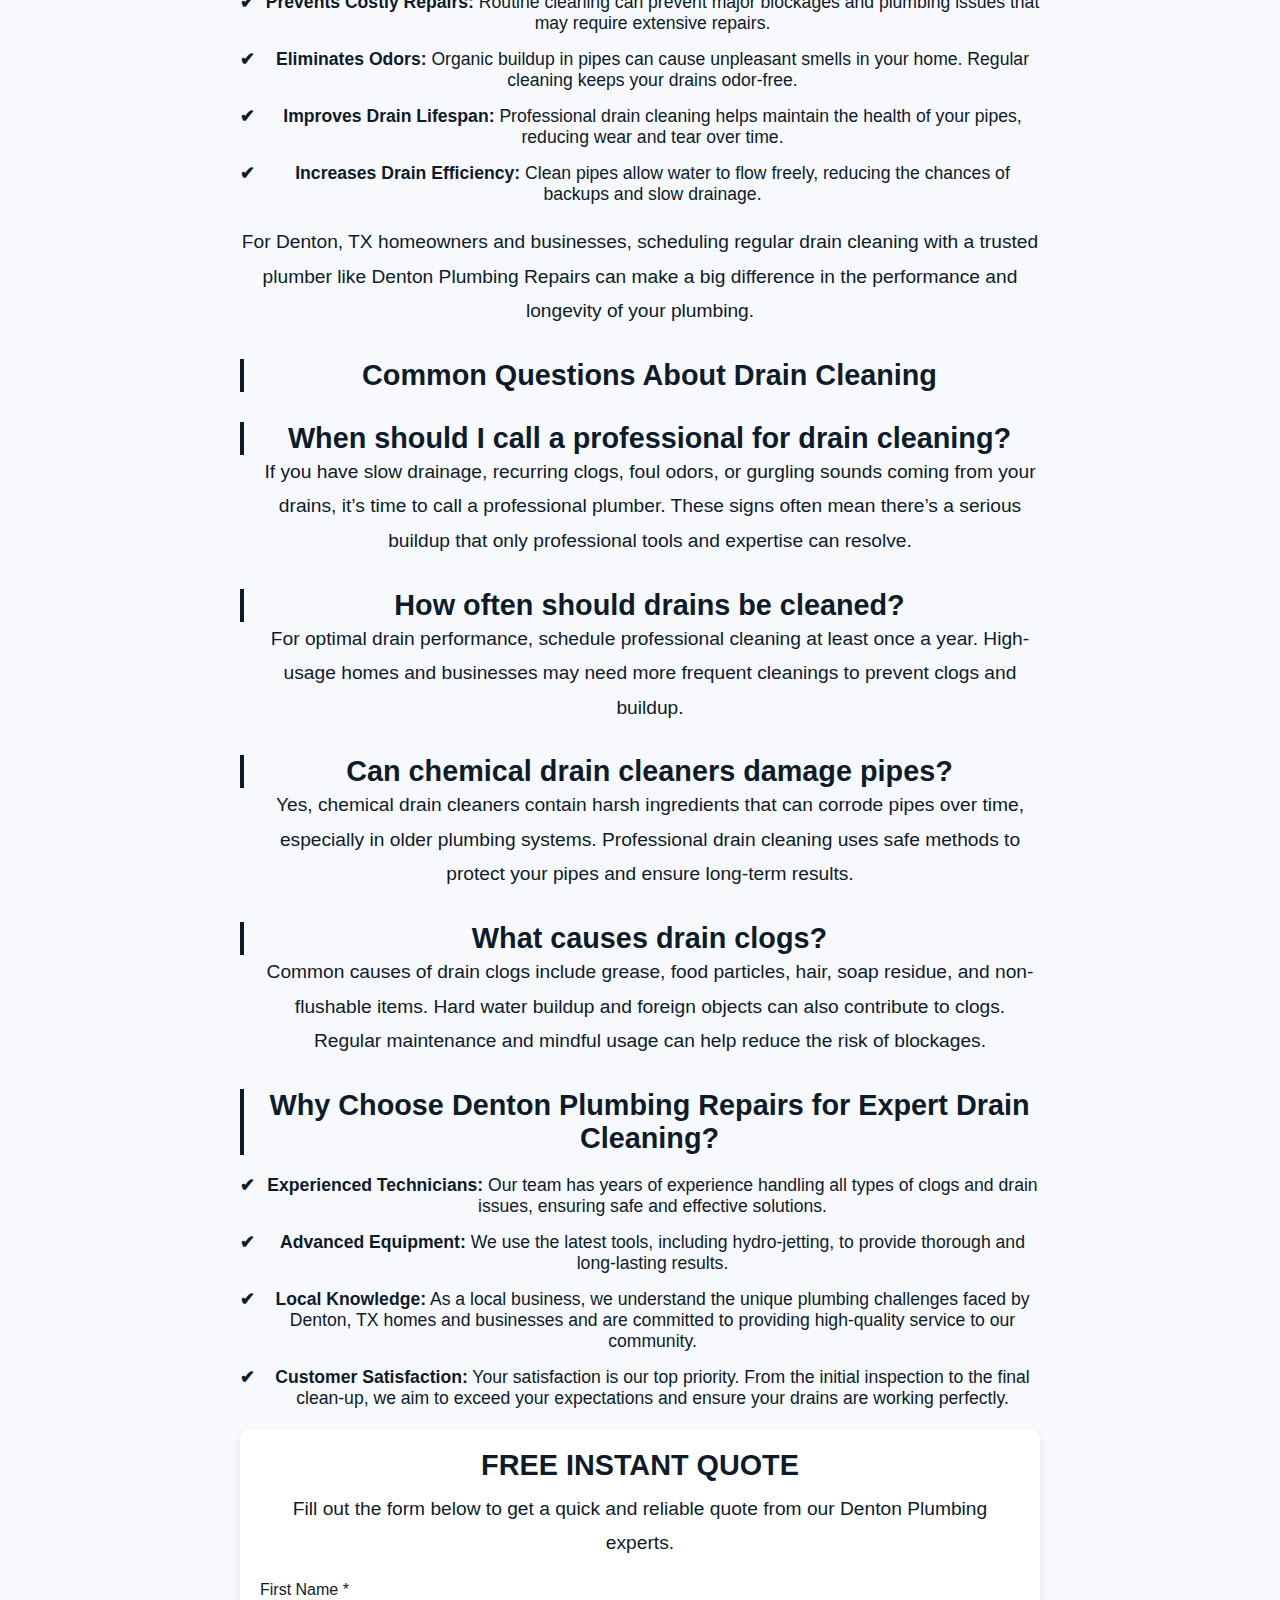
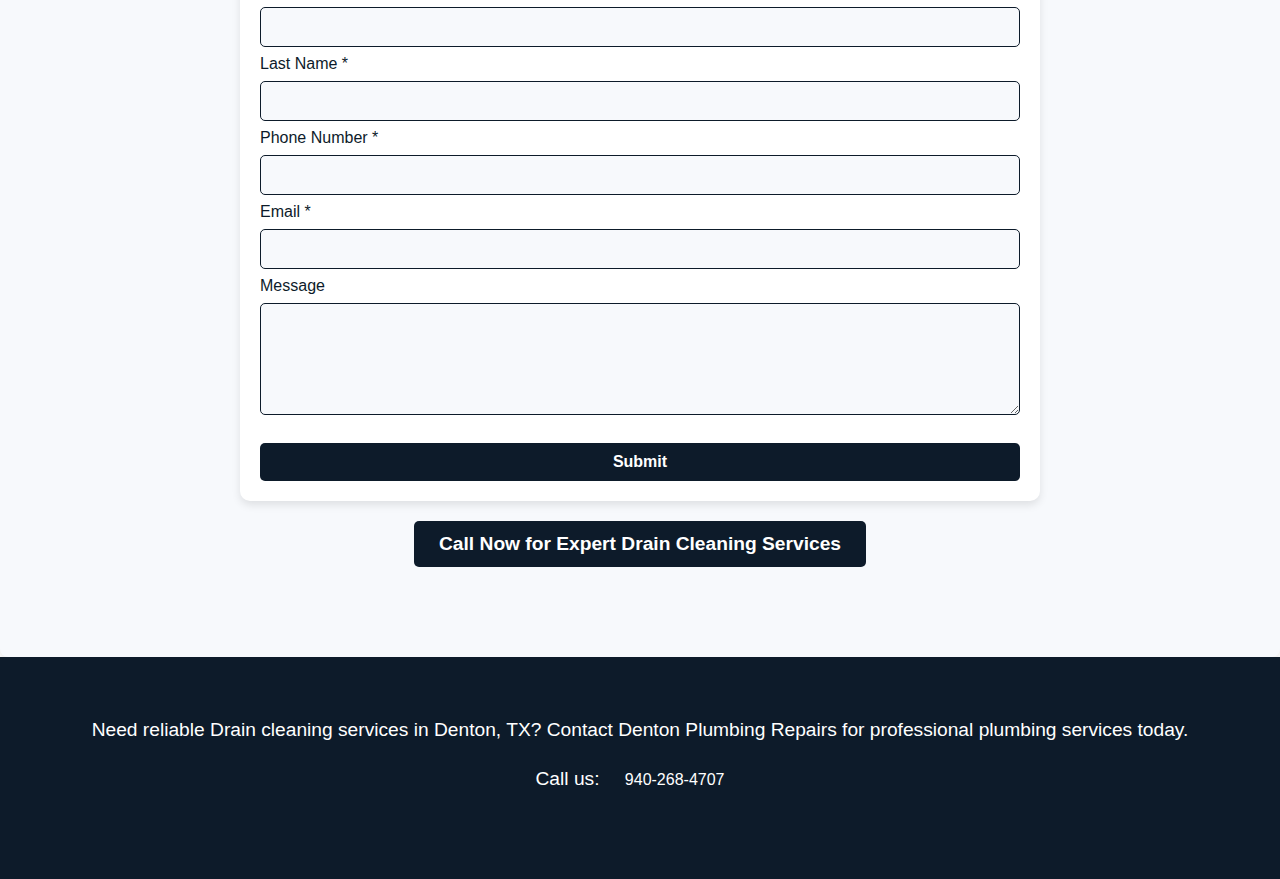
<file: Drain-Cleaing.html>
<!DOCTYPE html>
<html lang="en">
<head>
    <meta charset="UTF-8">
    <meta name="viewport" content="width=device-width, initial-scale=1.0">
    <meta name="description" content="Professional drain cleaning services in Denton, TX. Keep your drains clear and prevent costly repairs with expert help from Denton Plumbing Repairs.">
    <title>Denton Plumbing Repairs | Trusted 24/7 Plumbers for Reliable Service</title>
    <link rel="stylesheet" href="draincleaning.css"> <!-- Ensure this is the correct path to your CSS file -->
    <link rel="shortcut icon" type="image/x-icon" href="DentonPlumbingLogo.png"> <!-- Closing ">" added -->
    <link rel="canonical" href="https://dentonplumbingrepairs.com/" /> <!-- Canonical Tag -->
</head>
<!-- Google tag (gtag.js) -->
<script async src="https://www.googletagmanager.com/gtag/js?id=G-7N9LKV47Z2"></script>
<script>
  window.dataLayer = window.dataLayer || [];
  function gtag(){dataLayer.push(arguments);}
  gtag('js', new Date());

  gtag('config', 'G-7N9LKV47Z2');
</script>

<body>

    <!-- Header Section -->
    <header class="site-header">
        <div class="container header-container">
            <!-- Left: Logo/Text -->
            <div class="header-left">
                <h1><a href="index.html" class="home-link">Denton Plumbing Repairs</a></h1> <!-- Link to main page -->
            </div>
    
            <!-- Middle: Social Media Icons -->
            <div class="header-middle">
                <i class="fab fa-facebook-f"></i>
                <i class="fab fa-instagram"></i>
                <i class="fab fa-google"></i>
            </div>
    
            <!-- Right: Phone Number -->
            <div class="header-right">
                <a href="tel:940-268-4707" class="phone-number"><i class="fas fa-phone-alt"></i> (940) 268-4707</a>
            </div>
        </div>
    </header>
    

    <!-- Drain Cleaning Section -->
    <section class="leak-repairs-section">
        <div class="container">
            <h2>Expert Drain Cleaning Services in Denton, TX</h2>
            <p>Drain clogs can disrupt your daily routine and even lead to costly repairs if left untreated. At Denton Plumbing Repairs, we offer professional drain cleaning services to keep your plumbing running smoothly, protect your pipes, and prevent further issues. Whether you’re dealing with a slow drain, unpleasant odors, or a recurring clog, our expert team is ready to help.</p>

            <h3>Why Choose Professional Drain Cleaning Over DIY Methods?</h3>
            <p>While DIY methods and over-the-counter drain cleaners might seem convenient, they are often temporary solutions that can lead to further issues. Here’s why professional drain cleaning is the best choice:</p>
            <ul class="leak-repairs-benefits">
                <li><strong>Safe for Pipes:</strong> Chemical drain cleaners can damage pipes, causing corrosion over time. Our professional methods use safe, effective tools like hydro-jetting and specialized augers, ensuring no harm to your plumbing system.</li>
                <li><strong>Effective and Long-Lasting:</strong> Professional drain cleaning not only clears blockages but also removes buildup, preventing future clogs. This ensures your drains remain clear for a longer time.</li>
                <li><strong>Expert Diagnosis:</strong> Clogged drains can sometimes be a sign of a deeper issue, like a problem in the sewer line. Our experts can diagnose and address the root cause, saving you from costly repairs in the future.</li>
            </ul>

            <h3>Types of Drain Cleaning Services We Offer</h3>
            <p>Our comprehensive drain cleaning services cover all types of drains and clogs, ensuring a quick resolution to your plumbing issues:</p>
            <ul class="leak-repairs-benefits">
                <li><strong>Kitchen Drains:</strong> Grease, food particles, and soap can build up in kitchen drains, leading to clogs that slow down water flow. Our team can safely clear these blockages to keep your kitchen running smoothly.</li>
                <li><strong>Bathroom Drains:</strong> Hair, soap scum, and toothpaste often accumulate in bathroom sinks, tubs, and showers, causing slow drainage. We use effective techniques to remove these clogs without damaging your fixtures.</li>
                <li><strong>Toilet Drains:</strong> Toilet clogs are often caused by non-flushable items or an excessive amount of toilet paper. Our drain cleaning experts can quickly clear blockages and restore your toilet’s function.</li>
                <li><strong>Floor Drains:</strong> Common in basements, garages, and laundry rooms, floor drains can clog due to dirt, debris, and buildup in the pipes. We offer floor drain cleaning to prevent flooding and ensure proper drainage.</li>
                <li><strong>Sewer Line Cleaning:</strong> Sewer line clogs are serious issues that can lead to backups and foul odors. We provide thorough sewer line cleaning to remove roots, debris, and buildup that may be affecting your entire plumbing system.</li>
            </ul>

            <h3>Benefits of Regular Professional Drain Cleaning</h3>
            <p>Regular drain cleaning offers several benefits that go beyond clearing clogs:</p>
            <ul class="leak-repairs-benefits">
                <li><strong>Prevents Costly Repairs:</strong> Routine cleaning can prevent major blockages and plumbing issues that may require extensive repairs.</li>
                <li><strong>Eliminates Odors:</strong> Organic buildup in pipes can cause unpleasant smells in your home. Regular cleaning keeps your drains odor-free.</li>
                <li><strong>Improves Drain Lifespan:</strong> Professional drain cleaning helps maintain the health of your pipes, reducing wear and tear over time.</li>
                <li><strong>Increases Drain Efficiency:</strong> Clean pipes allow water to flow freely, reducing the chances of backups and slow drainage.</li>
            </ul>
            <p>For Denton, TX homeowners and businesses, scheduling regular drain cleaning with a trusted plumber like Denton Plumbing Repairs can make a big difference in the performance and longevity of your plumbing.</p>

            <h3>Common Questions About Drain Cleaning</h3>

            <h3 class="faq-question">When should I call a professional for drain cleaning?</h3>
            <p class="faq-answer">If you have slow drainage, recurring clogs, foul odors, or gurgling sounds coming from your drains, it’s time to call a professional plumber. These signs often mean there’s a serious buildup that only professional tools and expertise can resolve. </p>

            <h3 class="faq-question">How often should drains be cleaned?</h3>
            <p class="faq-answer">For optimal drain performance, schedule professional cleaning at least once a year. High-usage homes and businesses may need more frequent cleanings to prevent clogs and buildup.  </p>

            <h3 class="faq-question">Can chemical drain cleaners damage pipes?</h3>
            <p class="faq-answer">Yes, chemical drain cleaners contain harsh ingredients that can corrode pipes over time, especially in older plumbing systems. Professional drain cleaning uses safe methods to protect your pipes and ensure long-term results.</p>

            <h3 class="faq-question">What causes drain clogs?</h3>
            <p class="faq-answer">Common causes of drain clogs include grease, food particles, hair, soap residue, and non-flushable items. Hard water buildup and foreign objects can also contribute to clogs. Regular maintenance and mindful usage can help reduce the risk of blockages.</p>

            <h3>Why Choose Denton Plumbing Repairs for Expert Drain Cleaning?</h3>
            <ul class="leak-repairs-benefits">
                <li><strong>Experienced Technicians:</strong> Our team has years of experience handling all types of clogs and drain issues, ensuring safe and effective solutions.</li>
                <li><strong>Advanced Equipment:</strong> We use the latest tools, including hydro-jetting, to provide thorough and long-lasting results.</li>
                <li><strong>Local Knowledge:</strong> As a local business, we understand the unique plumbing challenges faced by Denton, TX homes and businesses and are committed to providing high-quality service to our community.</li>
                <li><strong>Customer Satisfaction:</strong> Your satisfaction is our top priority. From the initial inspection to the final clean-up, we aim to exceed your expectations and ensure your drains are working perfectly.</li>
            </ul>


            <!-- Added Quote Form -->
        <div class="quote-form">
            <h2>FREE INSTANT QUOTE</h2>
            <p>Fill out the form below to get a quick and reliable quote from our Denton Plumbing experts.</p>
            <form class="vertical-form" action="https://submit-form.com/EfpcvTKWE">
                <label for="first-name">First Name *</label>
                <input id="first-name" name="first-name" type="text" required />
                <label for="last-name">Last Name *</label>
                <input id="last-name" name="last-name" type="text" required />
                <label for="phone-number">Phone Number *</label>
                <input id="phone-number" name="phone-number" type="tel" required />
                <label for="email">Email *</label>
                <input id="email" name="email" type="email" required />
                <label for="message">Message</label>
                <textarea id="message" name="message" cols="15" rows="5"></textarea>
                <button type="submit" class="cta-button">Submit</button>
            </form>
        </div>

            <a href="tel:940-268-4707" class="cta-button">Call Now for Expert Drain Cleaning Services</a>
        </div>
    </section>

</body>
</html>



                <!-- Footer Section -->
<footer class="site-footer">
    <div class="footer-container">
        <p>Need reliable Drain cleaning services in Denton, TX? Contact Denton Plumbing Repairs for professional plumbing services today.</p>
        <div class="footer-contact">
            <p>Call us: <a href="tel:940-268-4707">940-268-4707</a></p>
        </div>
    </div>
</footer>

</body>
</html>
</file>
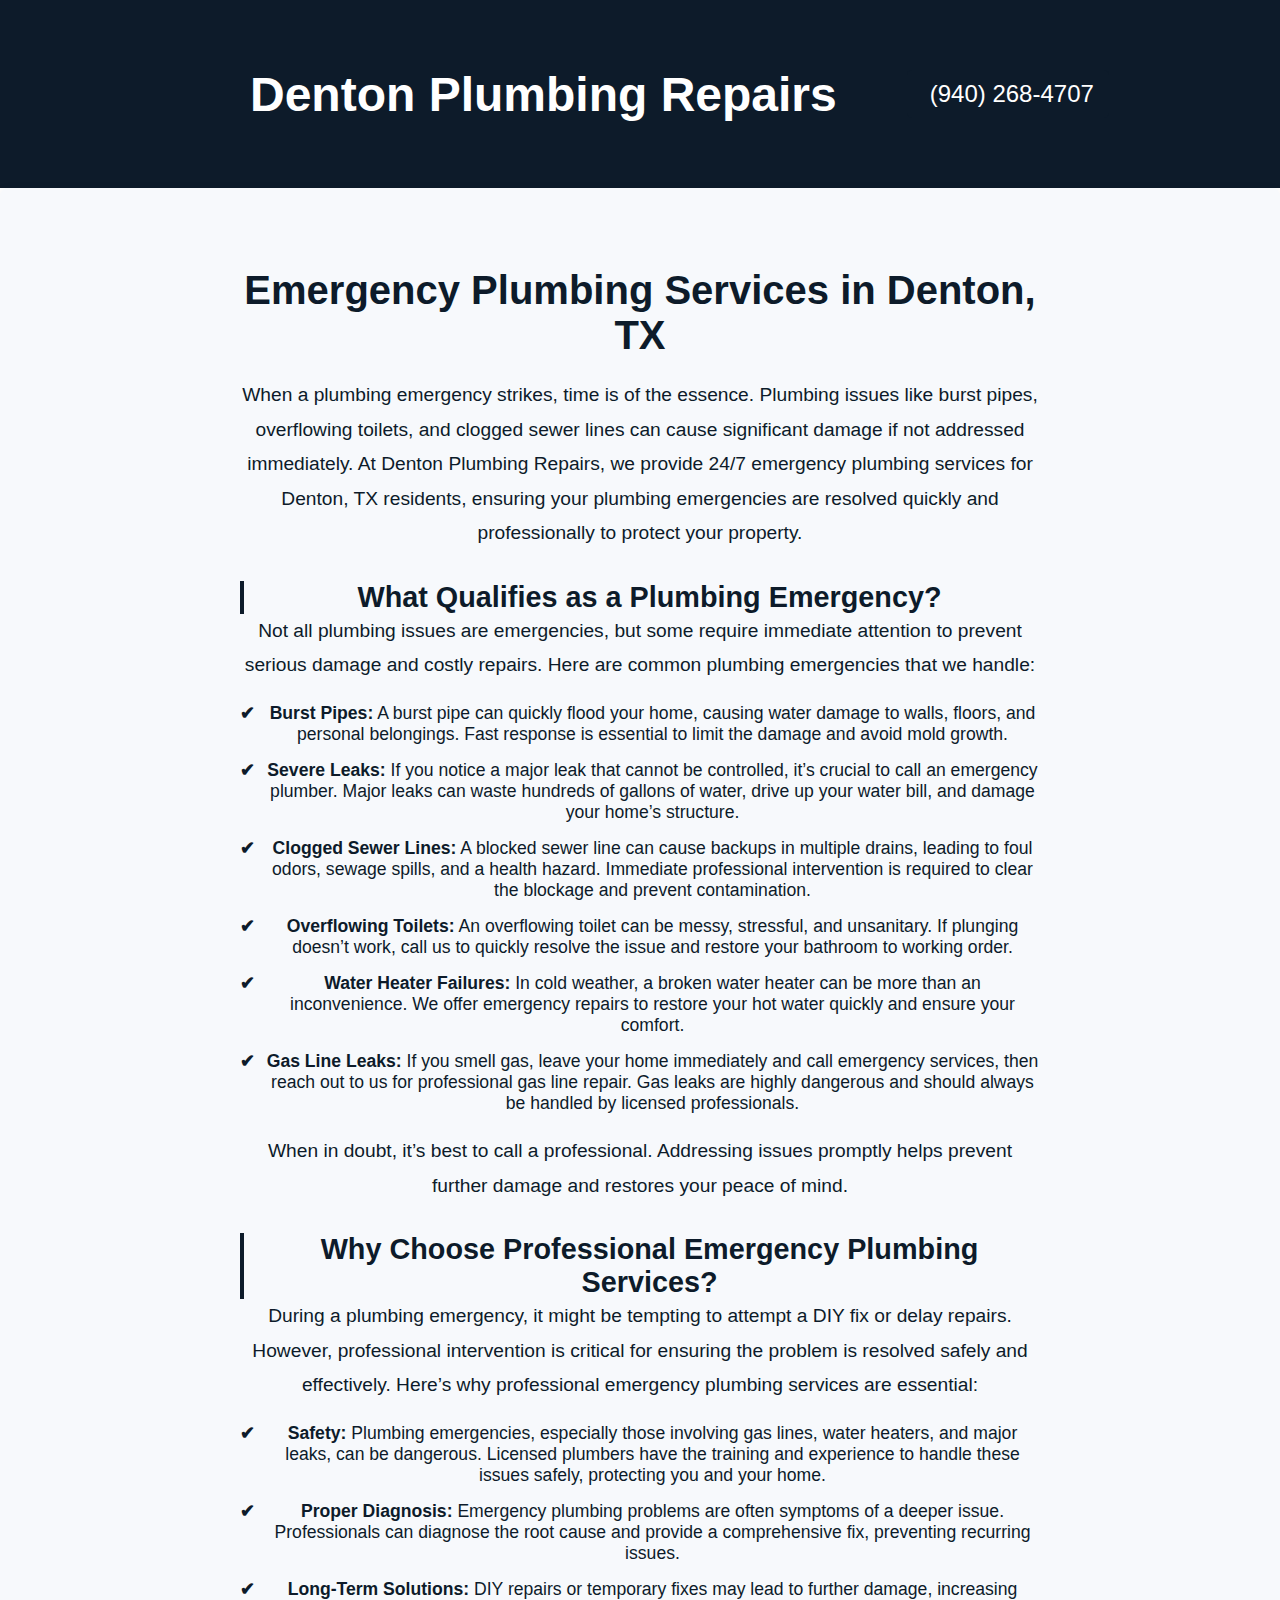
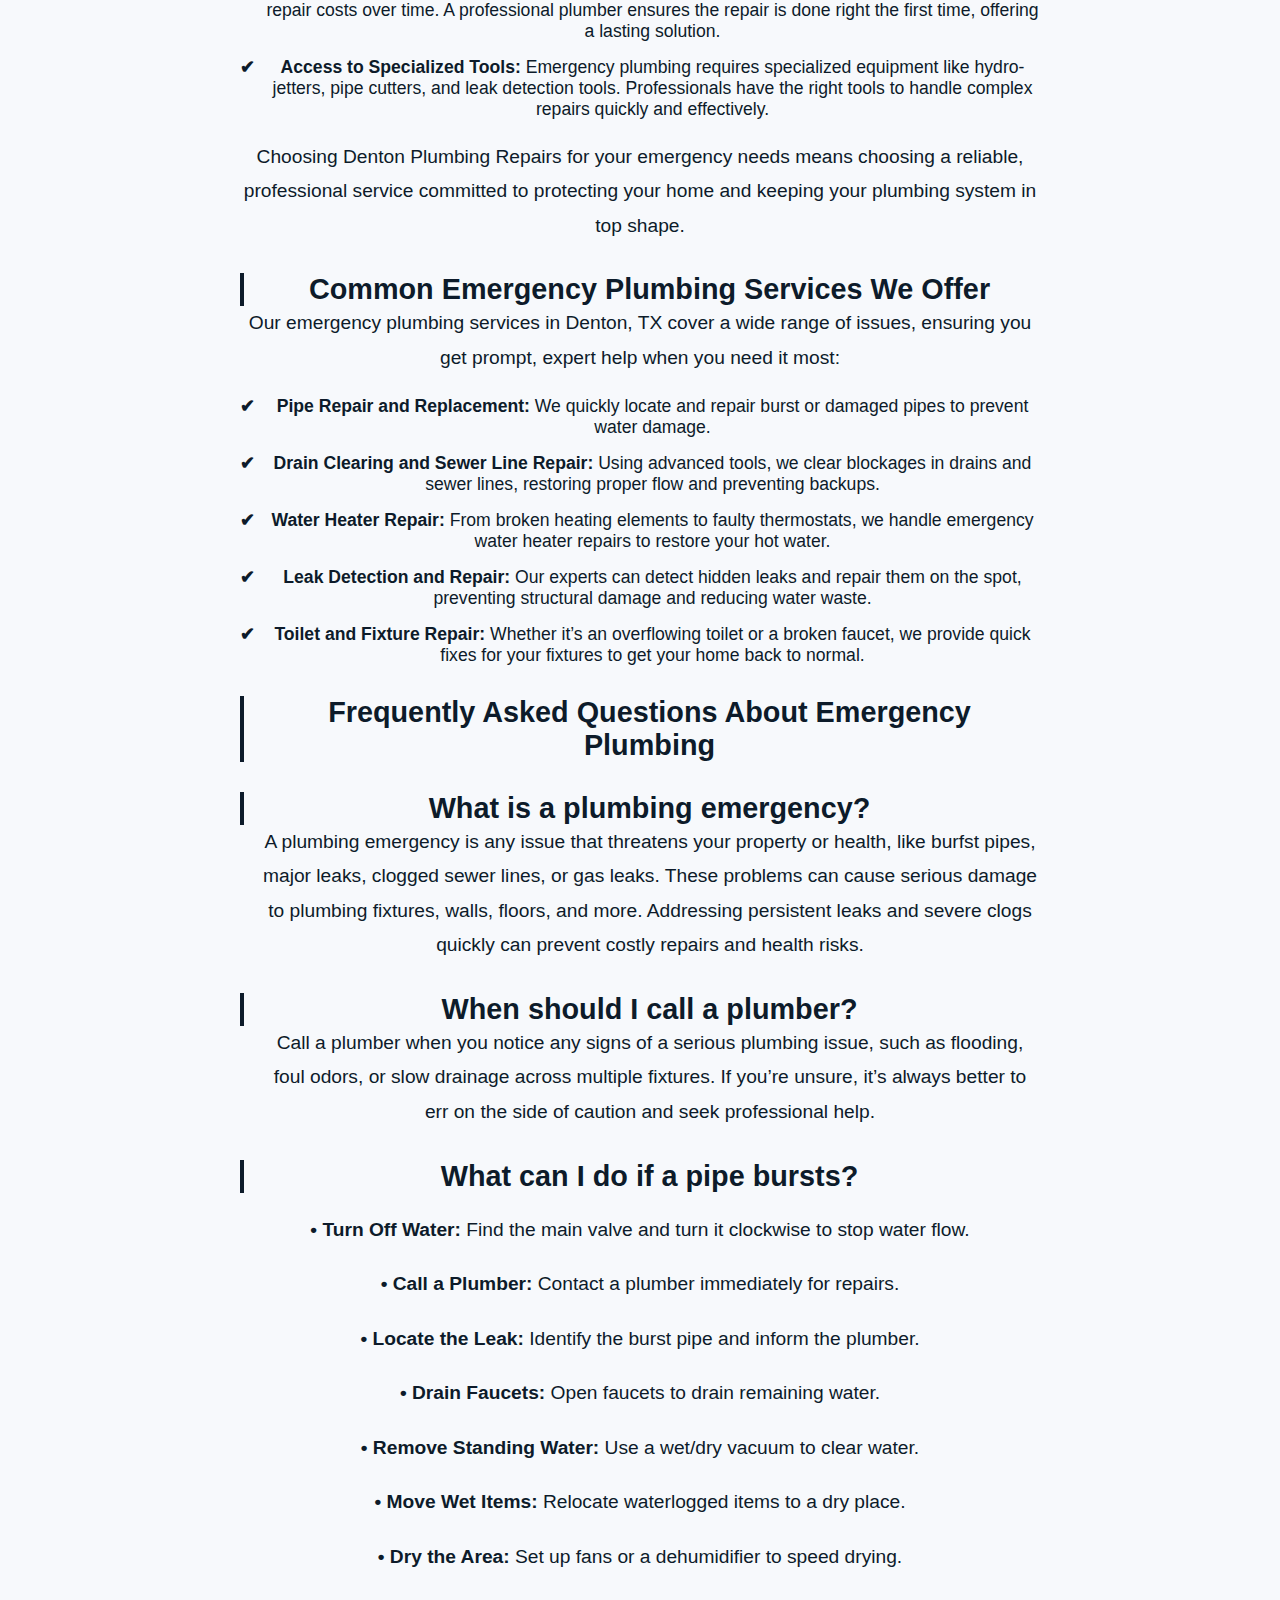
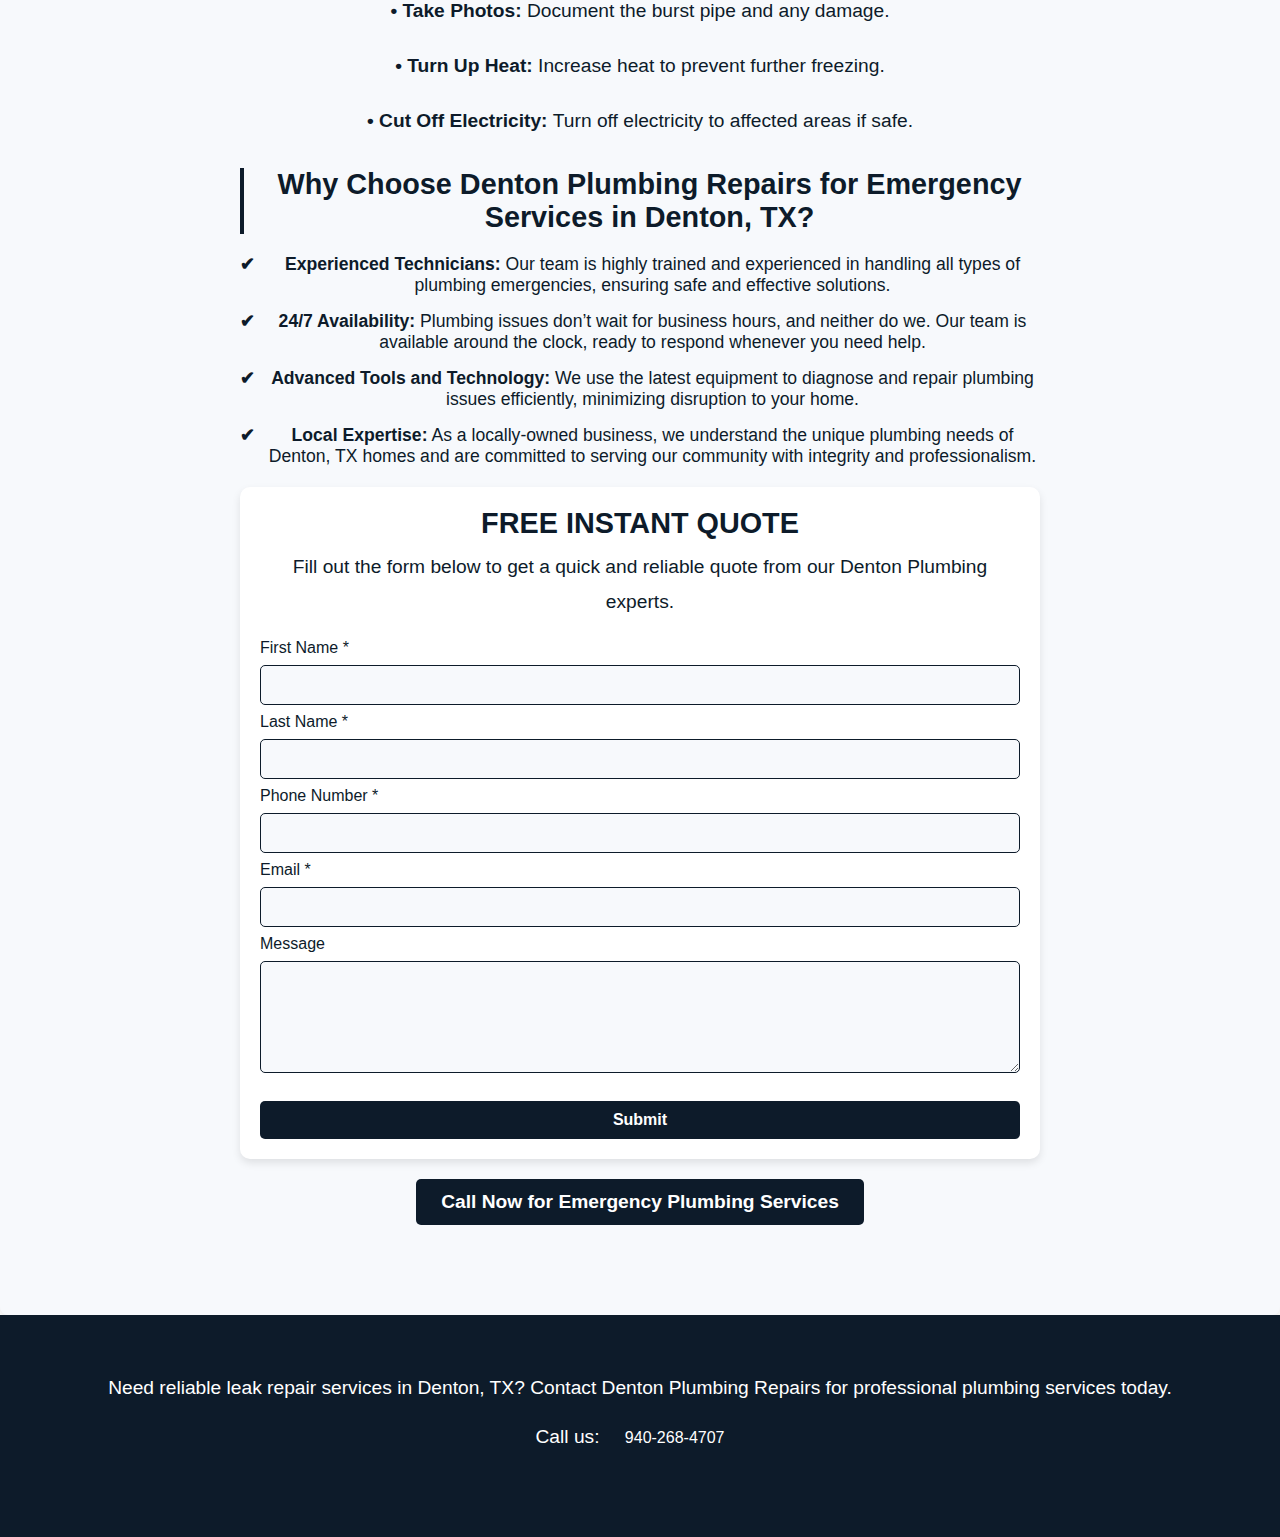
<file: Emergency-plumbing.html>
<!DOCTYPE html>
<html lang="en">
<head>
    <meta charset="UTF-8">
    <meta name="viewport" content="width=device-width, initial-scale=1.0">
    <meta name="description" content="Emergency plumbing services in Denton, TX. Fast, reliable 24/7 assistance from Denton Plumbing Repairs for burst pipes, leaks, clogs, and more.">
    <title>Denton Plumbing Repairs | Trusted 24/7 Plumbers for Reliable Service</title>
    <link rel="stylesheet" href="emergencyplumbing.css"> <!-- Ensure this is the correct path to your CSS file -->
    <link rel="shortcut icon" type="image/x-icon" href="DentonPlumbingLogo.png"> <!-- Closing ">" added -->
    <link rel="canonical" href="https://dentonplumbingrepairs.com/" /> <!-- Canonical Tag -->
</head>
<!-- Google tag (gtag.js) -->
<script async src="https://www.googletagmanager.com/gtag/js?id=G-7N9LKV47Z2"></script>
<script>
  window.dataLayer = window.dataLayer || [];
  function gtag(){dataLayer.push(arguments);}
  gtag('js', new Date());

  gtag('config', 'G-7N9LKV47Z2');
</script>

<body>


     
    
    
    <!-- Header Section -->
    <header class="site-header">
        <div class="container header-container">
            <!-- Left: Logo/Text -->
            <div class="header-left">
                <h1><a href="index.html" class="home-link">Denton Plumbing Repairs</a></h1> <!-- Link to main page -->
            </div>
    
            <!-- Middle: Social Media Icons -->
            <div class="header-middle">
                <i class="fab fa-facebook-f"></i>
                <i class="fab fa-instagram"></i>
                <i class="fab fa-google"></i>
            </div>
    
            <!-- Right: Phone Number -->
            <div class="header-right">
                <a href="tel:940-268-4707" class="phone-number"><i class="fas fa-phone-alt"></i> (940) 268-4707</a>
            </div>
        </div>
    </header>
    

    <!-- Emergency Plumbing Services Section -->
    <section class="leak-repairs-section">
        <div class="container">
            <h2>Emergency Plumbing Services in Denton, TX</h2>
            <p>When a plumbing emergency strikes, time is of the essence. Plumbing issues like burst pipes, overflowing toilets, and clogged sewer lines can cause significant damage if not addressed immediately. At Denton Plumbing Repairs, we provide 24/7 emergency plumbing services for Denton, TX residents, ensuring your plumbing emergencies are resolved quickly and professionally to protect your property.</p>

            <h3>What Qualifies as a Plumbing Emergency?</h3>
            <p>Not all plumbing issues are emergencies, but some require immediate attention to prevent serious damage and costly repairs. Here are common plumbing emergencies that we handle:</p>
            <ul class="leak-repairs-benefits">
                <li><strong>Burst Pipes:</strong> A burst pipe can quickly flood your home, causing water damage to walls, floors, and personal belongings. Fast response is essential to limit the damage and avoid mold growth.</li>
                <li><strong>Severe Leaks:</strong> If you notice a major leak that cannot be controlled, it’s crucial to call an emergency plumber. Major leaks can waste hundreds of gallons of water, drive up your water bill, and damage your home’s structure.</li>
                <li><strong>Clogged Sewer Lines:</strong> A blocked sewer line can cause backups in multiple drains, leading to foul odors, sewage spills, and a health hazard. Immediate professional intervention is required to clear the blockage and prevent contamination.</li>
                <li><strong>Overflowing Toilets:</strong> An overflowing toilet can be messy, stressful, and unsanitary. If plunging doesn’t work, call us to quickly resolve the issue and restore your bathroom to working order.</li>
                <li><strong>Water Heater Failures:</strong> In cold weather, a broken water heater can be more than an inconvenience. We offer emergency repairs to restore your hot water quickly and ensure your comfort.</li>
                <li><strong>Gas Line Leaks:</strong> If you smell gas, leave your home immediately and call emergency services, then reach out to us for professional gas line repair. Gas leaks are highly dangerous and should always be handled by licensed professionals.</li>
            </ul>
            <p>When in doubt, it’s best to call a professional. Addressing issues promptly helps prevent further damage and restores your peace of mind.</p>

            <h3>Why Choose Professional Emergency Plumbing Services?</h3>
            <p>During a plumbing emergency, it might be tempting to attempt a DIY fix or delay repairs. However, professional intervention is critical for ensuring the problem is resolved safely and effectively. Here’s why professional emergency plumbing services are essential:</p>
            <ul class="leak-repairs-benefits">
                <li><strong>Safety:</strong> Plumbing emergencies, especially those involving gas lines, water heaters, and major leaks, can be dangerous. Licensed plumbers have the training and experience to handle these issues safely, protecting you and your home.</li>
                <li><strong>Proper Diagnosis:</strong> Emergency plumbing problems are often symptoms of a deeper issue. Professionals can diagnose the root cause and provide a comprehensive fix, preventing recurring issues.</li>
                <li><strong>Long-Term Solutions:</strong> DIY repairs or temporary fixes may lead to further damage, increasing repair costs over time. A professional plumber ensures the repair is done right the first time, offering a lasting solution.</li>
                <li><strong>Access to Specialized Tools:</strong> Emergency plumbing requires specialized equipment like hydro-jetters, pipe cutters, and leak detection tools. Professionals have the right tools to handle complex repairs quickly and effectively.</li>
            </ul>
            <p>Choosing Denton Plumbing Repairs for your emergency needs means choosing a reliable, professional service committed to protecting your home and keeping your plumbing system in top shape.</p>

            <h3>Common Emergency Plumbing Services We Offer</h3>
            <p>Our emergency plumbing services in Denton, TX cover a wide range of issues, ensuring you get prompt, expert help when you need it most:</p>
            <ul class="leak-repairs-benefits">
                <li><strong>Pipe Repair and Replacement:</strong> We quickly locate and repair burst or damaged pipes to prevent water damage.</li>
                <li><strong>Drain Clearing and Sewer Line Repair:</strong> Using advanced tools, we clear blockages in drains and sewer lines, restoring proper flow and preventing backups.</li>
                <li><strong>Water Heater Repair:</strong> From broken heating elements to faulty thermostats, we handle emergency water heater repairs to restore your hot water.</li>
                <li><strong>Leak Detection and Repair:</strong> Our experts can detect hidden leaks and repair them on the spot, preventing structural damage and reducing water waste.</li>
                <li><strong>Toilet and Fixture Repair:</strong> Whether it’s an overflowing toilet or a broken faucet, we provide quick fixes for your fixtures to get your home back to normal.</li>
            </ul>

            <h3>Frequently Asked Questions About Emergency Plumbing</h3>

            <h3 class="faq-question">What is a plumbing emergency?</h3>
            <p class="faq-answer">A plumbing emergency is any issue that threatens your property or health, like burfst pipes, major leaks, clogged sewer lines, or gas leaks. These problems can cause serious damage to plumbing fixtures, walls, floors, and more. Addressing persistent leaks and severe clogs quickly can prevent costly repairs and health risks.</p>

            <h3 class="faq-question">When should I call a plumber?</h3>
            <p class="faq-answer">Call a plumber when you notice any signs of a serious plumbing issue, such as flooding, foul odors, or slow drainage across multiple fixtures. If you’re unsure, it’s always better to err on the side of caution and seek professional help.</p>

            <h3 class="faq-question">What can I do if a pipe bursts?</h3>
            <p class="faq-answer"> <p><strong>• Turn Off Water: </strong>  Find the main valve and turn it clockwise to stop water flow.</p></p>
            <p class="faq-answer"> <p><strong>• Call a Plumber: </strong>  Contact a plumber immediately for repairs.</p></p>
            <p class="faq-answer"> <p><strong>• Locate the Leak: </strong>  Identify the burst pipe and inform the plumber.</p></p>
            <p class="faq-answer"> <p><strong>• Drain Faucets: </strong>  Open faucets to drain remaining water.</p></p>
            <p class="faq-answer"> <p><strong>• Remove Standing Water: </strong>  Use a wet/dry vacuum to clear water.</p></p>
            <p class="faq-answer"> <p><strong>• Move Wet Items: </strong>  Relocate waterlogged items to a dry place.</p></p>
            <p class="faq-answer"> <p><strong>• Dry the Area: </strong>   Set up fans or a dehumidifier to speed drying.</p></p>
            <p class="faq-answer"> <p><strong>• Take Photos: </strong>   Document the burst pipe and any damage.</p></p>
            <p class="faq-answer"> <p><strong>• Turn Up Heat: </strong>  Increase heat to prevent further freezing.</p></p>
            <p class="faq-answer"> <p><strong>• Cut Off Electricity: </strong>  Turn off electricity to affected areas if safe.</p></p>
            


            <h3>Why Choose Denton Plumbing Repairs for Emergency Services in Denton, TX?</h3>
            <ul class="leak-repairs-benefits">
                <li><strong>Experienced Technicians:</strong> Our team is highly trained and experienced in handling all types of plumbing emergencies, ensuring safe and effective solutions.</li>
                <li><strong>24/7 Availability:</strong> Plumbing issues don’t wait for business hours, and neither do we. Our team is available around the clock, ready to respond whenever you need help.</li>
                <li><strong>Advanced Tools and Technology:</strong> We use the latest equipment to diagnose and repair plumbing issues efficiently, minimizing disruption to your home.</li>
                <li><strong>Local Expertise:</strong> As a locally-owned business, we understand the unique plumbing needs of Denton, TX homes and are committed to serving our community with integrity and professionalism.</li>
            </ul>


            <!-- Added Quote Form -->
        <div class="quote-form">
            <h2>FREE INSTANT QUOTE</h2>
            <p>Fill out the form below to get a quick and reliable quote from our Denton Plumbing experts.</p>
            <form class="vertical-form" action="https://submit-form.com/EfpcvTKWE">
                <label for="first-name">First Name *</label>
                <input id="first-name" name="first-name" type="text" required />
                <label for="last-name">Last Name *</label>
                <input id="last-name" name="last-name" type="text" required />
                <label for="phone-number">Phone Number *</label>
                <input id="phone-number" name="phone-number" type="tel" required />
                <label for="email">Email *</label>
                <input id="email" name="email" type="email" required />
                <label for="message">Message</label>
                <textarea id="message" name="message" cols="15" rows="5"></textarea>
                <button type="submit" class="cta-button">Submit</button>
            </form>
        </div>

            <a href="tel:940-268-4707" class="cta-button">Call Now for Emergency Plumbing Services</a>
        </div>
    </section>

</body>
</html>


<!-- Footer Section -->
<footer class="site-footer">
    <div class="footer-container">
        <p>Need reliable leak repair services in Denton, TX? Contact Denton Plumbing Repairs for professional plumbing services today.</p>
        <div class="footer-contact">
            <p>Call us: <a href="tel:940-268-4707">940-268-4707</a></p>
        </div>
    </div>
</footer>

</body>
</html>
</file>
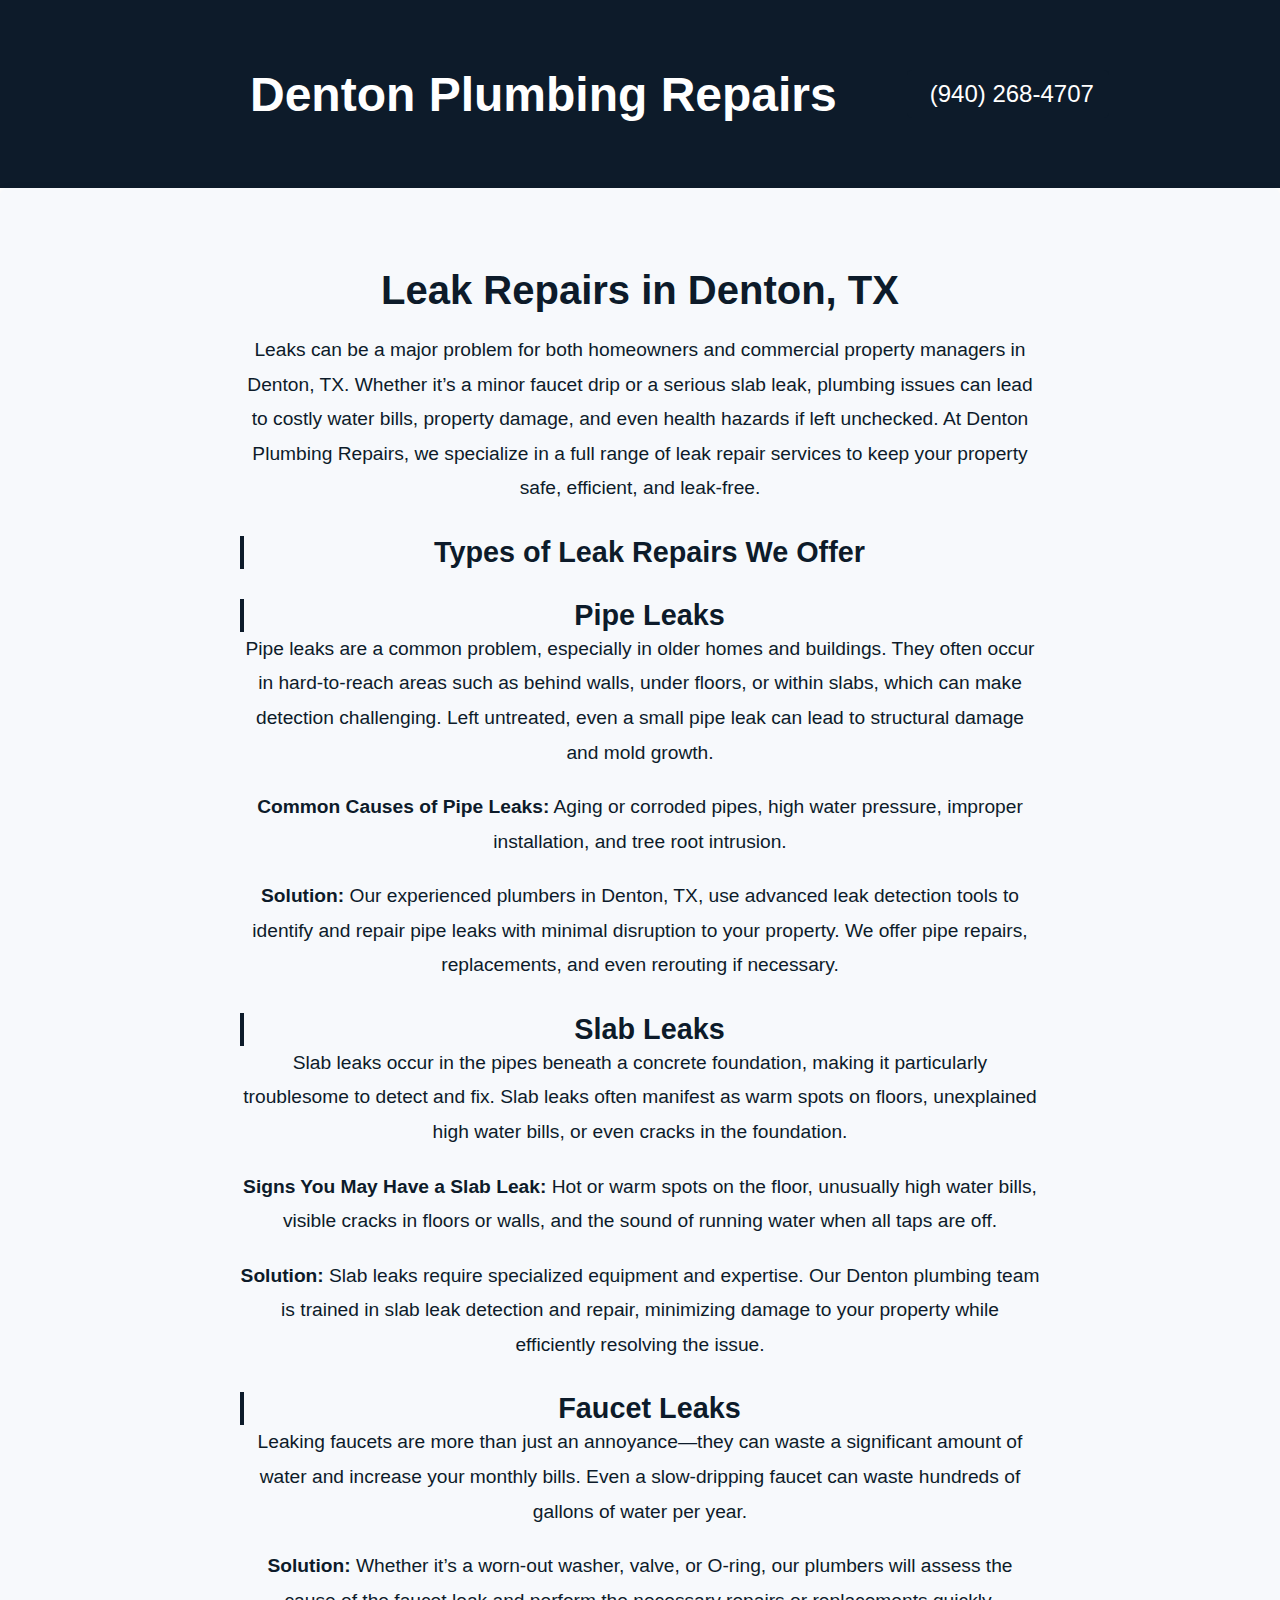
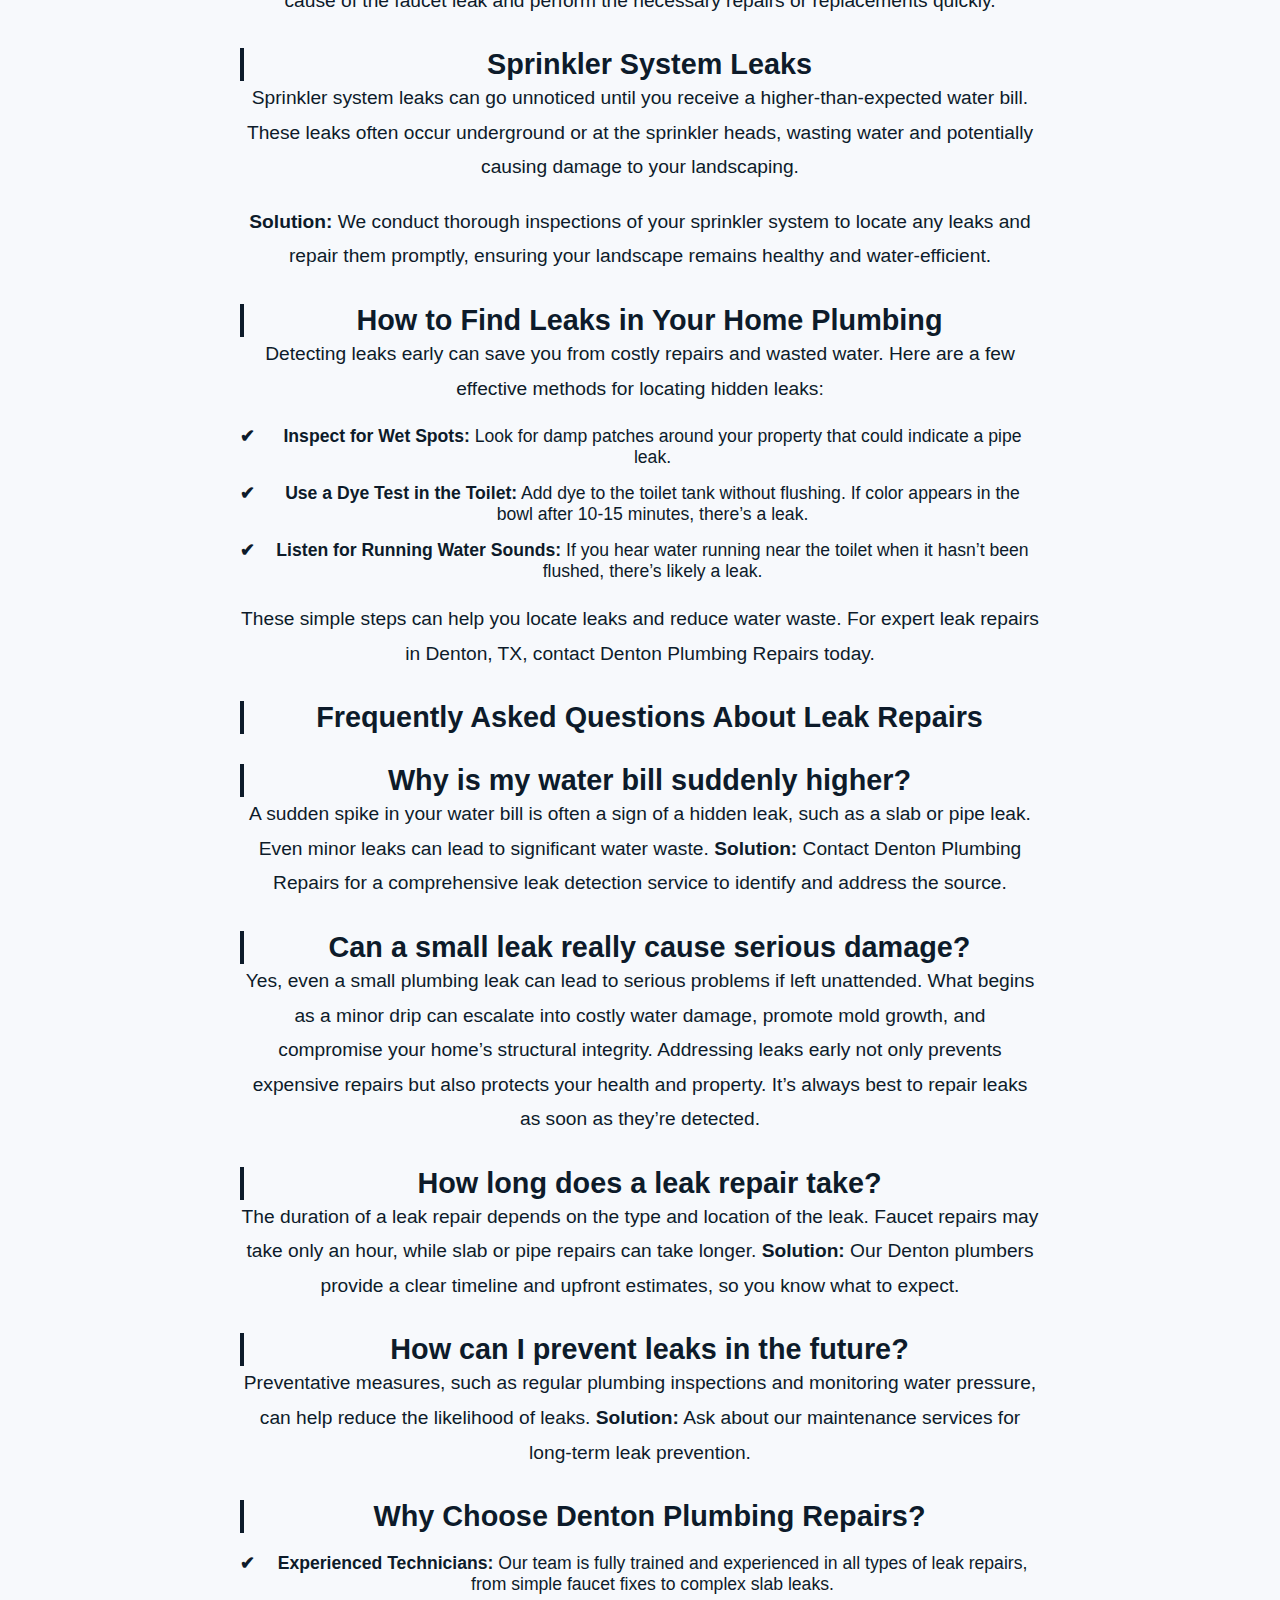
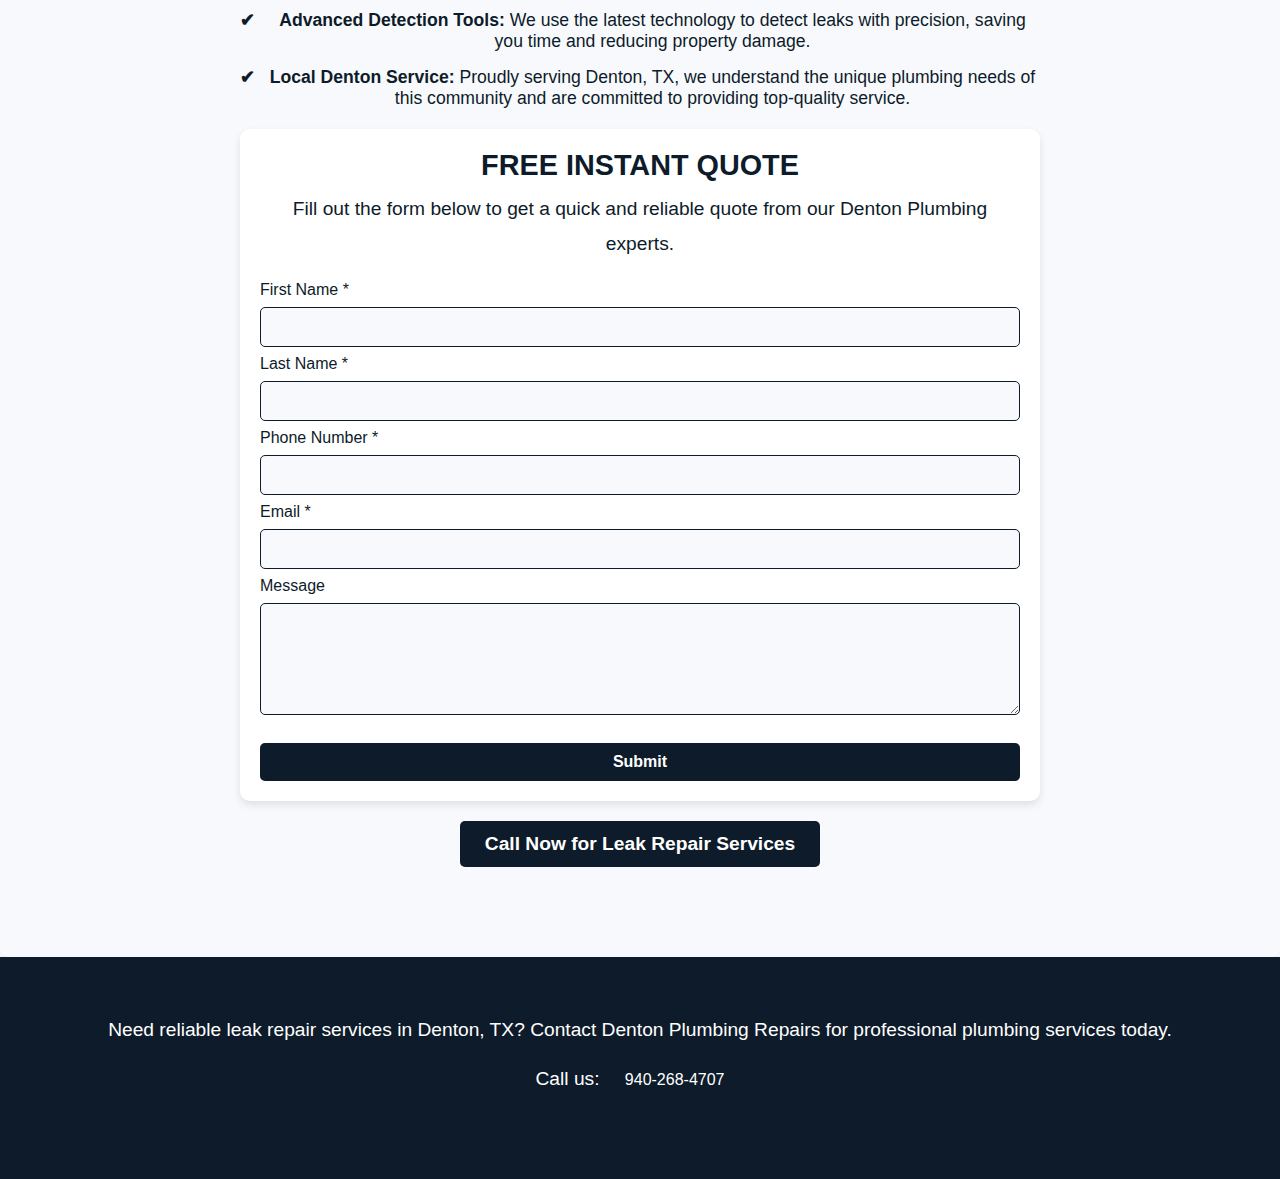
<file: Leak-Repairs.html>
<!DOCTYPE html>
<html lang="en">
<head>
    <meta charset="UTF-8">
    <meta name="viewport" content="width=device-width, initial-scale=1.0">
    <meta name="description" content="Reliable and professional leak repair services in Denton, TX. Denton Plumbing Repairs offers expert solutions for all your plumbing needs.">
    <title>Denton Plumbing Repairs | Trusted 24/7 Plumbers for Reliable Service</title>
    <link rel="stylesheet" href="leakrepair.css"> <!-- Adjust path if necessary -->
    <link rel="shortcut icon" type="image/x-icon" href="DentonPlumbingLogo.png"> <!-- Closing ">" added -->
    <link rel="canonical" href="https://dentonplumbingrepairs.com/" /> <!-- Canonical Tag -->
</head>
<!-- Google tag (gtag.js) -->
<script async src="https://www.googletagmanager.com/gtag/js?id=G-7N9LKV47Z2"></script>
<script>
  window.dataLayer = window.dataLayer || [];
  function gtag(){dataLayer.push(arguments);}
  gtag('js', new Date());

  gtag('config', 'G-7N9LKV47Z2');
</script>

<body>
    <!-- Header Section -->
    <header class="site-header">
        <div class="container header-container">
            <!-- Left: Logo/Text -->
            <div class="header-left">
                <h1><a href="index.html" class="home-link">Denton Plumbing Repairs</a></h1> <!-- Link to main page -->
            </div>
    
            <!-- Middle: Social Media Icons -->
            <div class="header-middle">
                <i class="fab fa-facebook-f"></i>
                <i class="fab fa-instagram"></i>
                <i class="fab fa-google"></i>
            </div>
    
            <!-- Right: Phone Number -->
            <div class="header-right">
                <a href="tel:940-268-4707" class="phone-number"><i class="fas fa-phone-alt"></i> (940) 268-4707</a>
            </div>
        </div>
    </header>
    


    <!-- Leak Repairs Section -->
    <section class="leak-repairs-section">
        <div class="container">
            <h2>Leak Repairs in Denton, TX</h2>
            <p>Leaks can be a major problem for both homeowners and commercial property managers in Denton, TX. Whether it’s a minor faucet drip or a serious slab leak, plumbing issues can lead to costly water bills, property damage, and even health hazards if left unchecked. At Denton Plumbing Repairs, we specialize in a full range of leak repair services to keep your property safe, efficient, and leak-free.</p>

            <h3>Types of Leak Repairs We Offer</h3>

            <h3>Pipe Leaks</h3>
            <p>Pipe leaks are a common problem, especially in older homes and buildings. They often occur in hard-to-reach areas such as behind walls, under floors, or within slabs, which can make detection challenging. Left untreated, even a small pipe leak can lead to structural damage and mold growth.</p>
            <p><strong>Common Causes of Pipe Leaks:</strong> Aging or corroded pipes, high water pressure, improper installation, and tree root intrusion.</p>
            <p><strong>Solution:</strong> Our experienced plumbers in Denton, TX, use advanced leak detection tools to identify and repair pipe leaks with minimal disruption to your property. We offer pipe repairs, replacements, and even rerouting if necessary.</p>

            <h3>Slab Leaks</h3>
            <p>Slab leaks occur in the pipes beneath a concrete foundation, making it particularly troublesome to detect and fix. Slab leaks often manifest as warm spots on floors, unexplained high water bills, or even cracks in the foundation.</p>
            <p><strong>Signs You May Have a Slab Leak:</strong> Hot or warm spots on the floor, unusually high water bills, visible cracks in floors or walls, and the sound of running water when all taps are off.</p>
            <p><strong>Solution:</strong> Slab leaks require specialized equipment and expertise. Our Denton plumbing team is trained in slab leak detection and repair, minimizing damage to your property while efficiently resolving the issue.</p>

            <h3>Faucet Leaks</h3>
            <p>Leaking faucets are more than just an annoyance—they can waste a significant amount of water and increase your monthly bills. Even a slow-dripping faucet can waste hundreds of gallons of water per year.</p>
            <p><strong>Solution:</strong> Whether it’s a worn-out washer, valve, or O-ring, our plumbers will assess the cause of the faucet leak and perform the necessary repairs or replacements quickly.</p>

            <h3>Sprinkler System Leaks</h3>
            <p>Sprinkler system leaks can go unnoticed until you receive a higher-than-expected water bill. These leaks often occur underground or at the sprinkler heads, wasting water and potentially causing damage to your landscaping.</p>
            <p><strong>Solution:</strong> We conduct thorough inspections of your sprinkler system to locate any leaks and repair them promptly, ensuring your landscape remains healthy and water-efficient.</p>

            <h3>How to Find Leaks in Your Home Plumbing</h3>
            <p>Detecting leaks early can save you from costly repairs and wasted water. Here are a few effective methods for locating hidden leaks:</p>
            <ul class="leak-repairs-benefits">
                <li><strong>Inspect for Wet Spots:</strong> Look for damp patches around your property that could indicate a pipe leak.</li>
                <li><strong>Use a Dye Test in the Toilet:</strong> Add dye to the toilet tank without flushing. If color appears in the bowl after 10-15 minutes, there’s a leak.</li>
                <li><strong>Listen for Running Water Sounds:</strong> If you hear water running near the toilet when it hasn’t been flushed, there’s likely a leak.</li>
            </ul>
            <p>These simple steps can help you locate leaks and reduce water waste. For expert leak repairs in Denton, TX, contact Denton Plumbing Repairs today.</p>

            <h3>Frequently Asked Questions About Leak Repairs</h3>
            
            <h3>Why is my water bill suddenly higher?</h3>
            <p>A sudden spike in your water bill is often a sign of a hidden leak, such as a slab or pipe leak. Even minor leaks can lead to significant water waste. <strong>Solution:</strong> Contact Denton Plumbing Repairs for a comprehensive leak detection service to identify and address the source.</p>

            <h3>Can a small leak really cause serious damage?</h3>
            <p>Yes, even a small plumbing leak can lead to serious problems if left unattended. What begins as a minor drip can escalate into costly water damage, promote mold growth, and compromise your home’s structural integrity. Addressing leaks early not only prevents expensive repairs but also protects your health and property. It’s always best to repair leaks as soon as they’re detected.</p>

            <h3>How long does a leak repair take?</h3>
            <p>The duration of a leak repair depends on the type and location of the leak. Faucet repairs may take only an hour, while slab or pipe repairs can take longer. <strong>Solution:</strong> Our Denton plumbers provide a clear timeline and upfront estimates, so you know what to expect.</p>

            <h3>How can I prevent leaks in the future?</h3>
            <p>Preventative measures, such as regular plumbing inspections and monitoring water pressure, can help reduce the likelihood of leaks. <strong>Solution:</strong> Ask about our maintenance services for long-term leak prevention.</p>

            <h3>Why Choose Denton Plumbing Repairs?</h3>
            <ul class="leak-repairs-benefits">
                <li><strong>Experienced Technicians:</strong> Our team is fully trained and experienced in all types of leak repairs, from simple faucet fixes to complex slab leaks.</li>
                <li><strong>Advanced Detection Tools:</strong> We use the latest technology to detect leaks with precision, saving you time and reducing property damage.</li>
                <li><strong>Local Denton Service:</strong> Proudly serving Denton, TX, we understand the unique plumbing needs of this community and are committed to providing top-quality service.</li>
            </ul>

          


        <!-- Added Quote Form -->
        <div class="quote-form">
            <h2>FREE INSTANT QUOTE</h2>
            <p>Fill out the form below to get a quick and reliable quote from our Denton Plumbing experts.</p>
            <form class="vertical-form" action="https://submit-form.com/EfpcvTKWE">
                <label for="first-name">First Name *</label>
                <input id="first-name" name="first-name" type="text" required />
                <label for="last-name">Last Name *</label>
                <input id="last-name" name="last-name" type="text" required />
                <label for="phone-number">Phone Number *</label>
                <input id="phone-number" name="phone-number" type="tel" required />
                <label for="email">Email *</label>
                <input id="email" name="email" type="email" required />
                <label for="message">Message</label>
                <textarea id="message" name="message" cols="15" rows="5"></textarea>
                <button type="submit" class="cta-button">Submit</button>
            </form>
        </div>

            <a href="tel:940-268-4707" class="cta-button">Call Now for Leak Repair Services</a>
        </div>
    </section>

</body>
</html>




    <!-- Footer Section -->
    <footer class="site-footer">
        <div class="footer-container">
            <p>Need reliable leak repair services in Denton, TX? Contact Denton Plumbing Repairs for professional plumbing services today.</p>
            <div class="footer-contact">
                <p>Call us: <a href="tel:940-268-4707">940-268-4707</a></p>
            </div>
        </div>
    </footer>

</body>
</html>
</file>
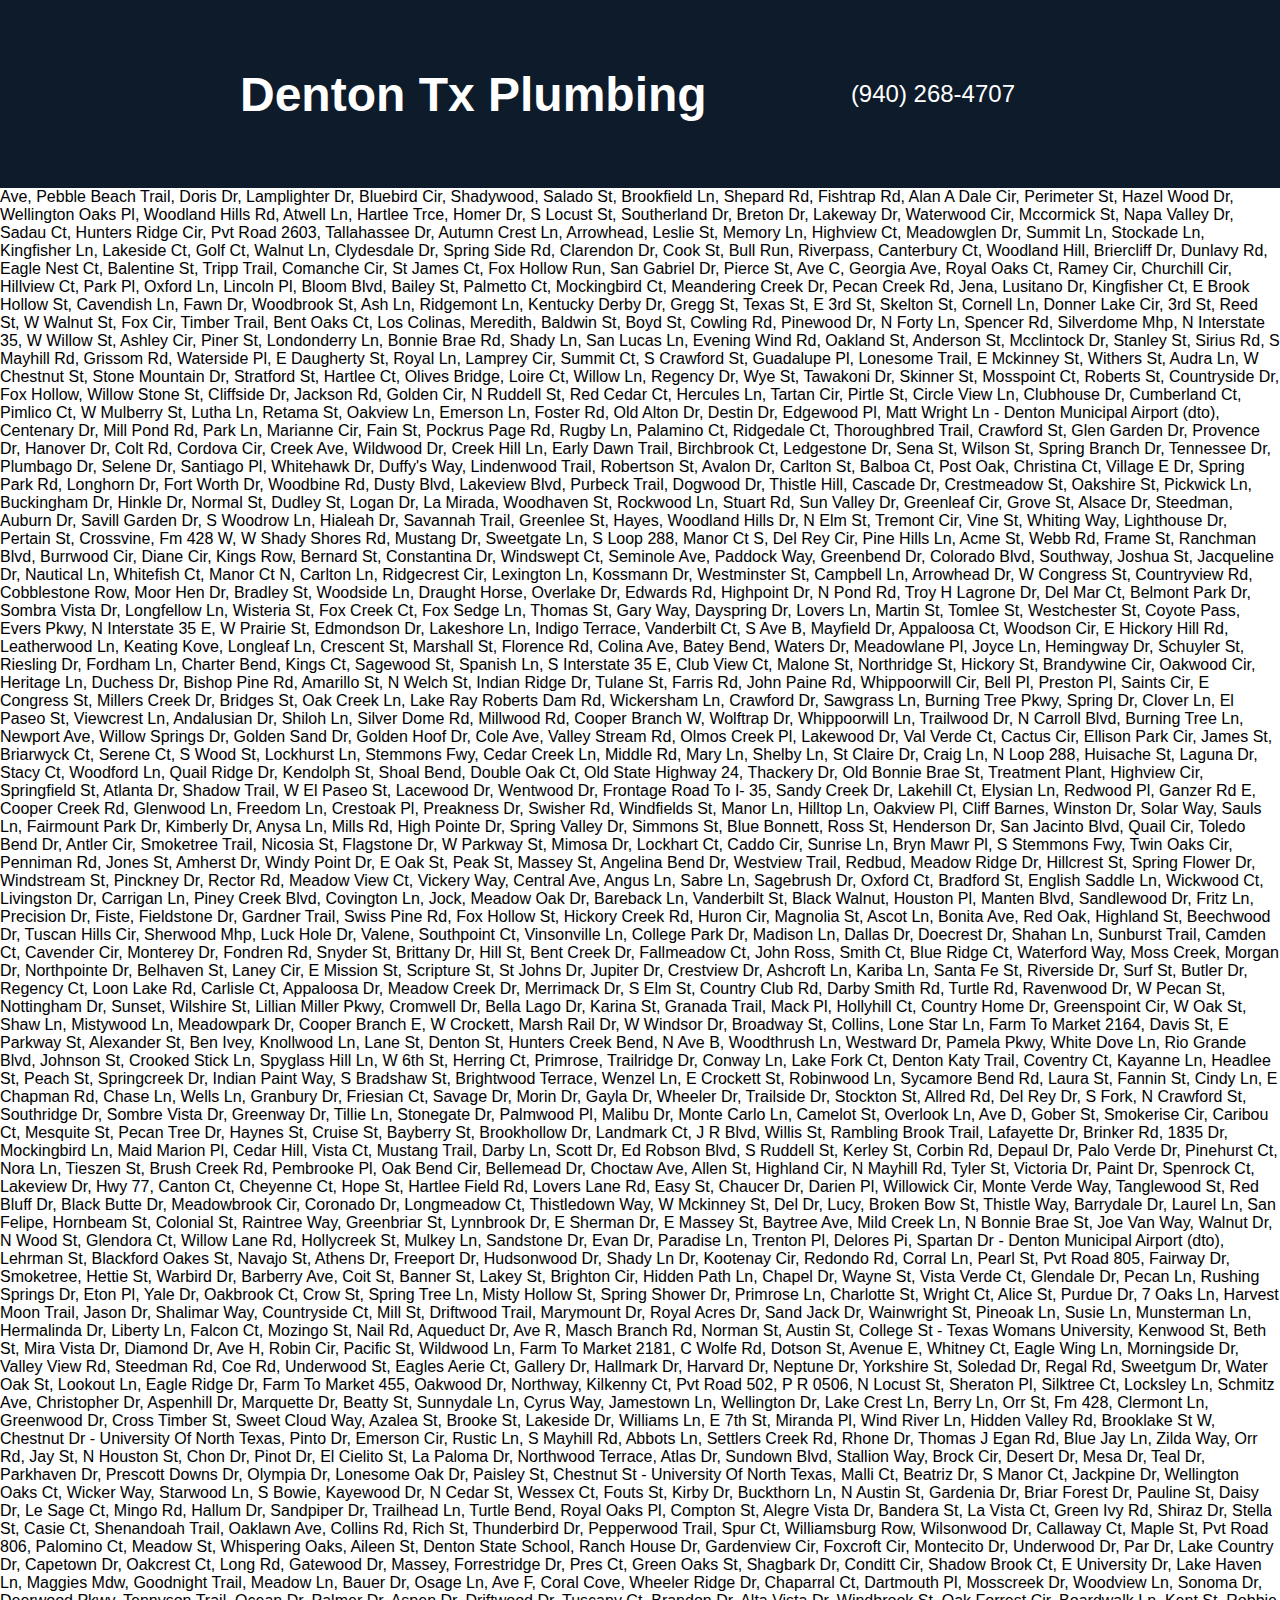
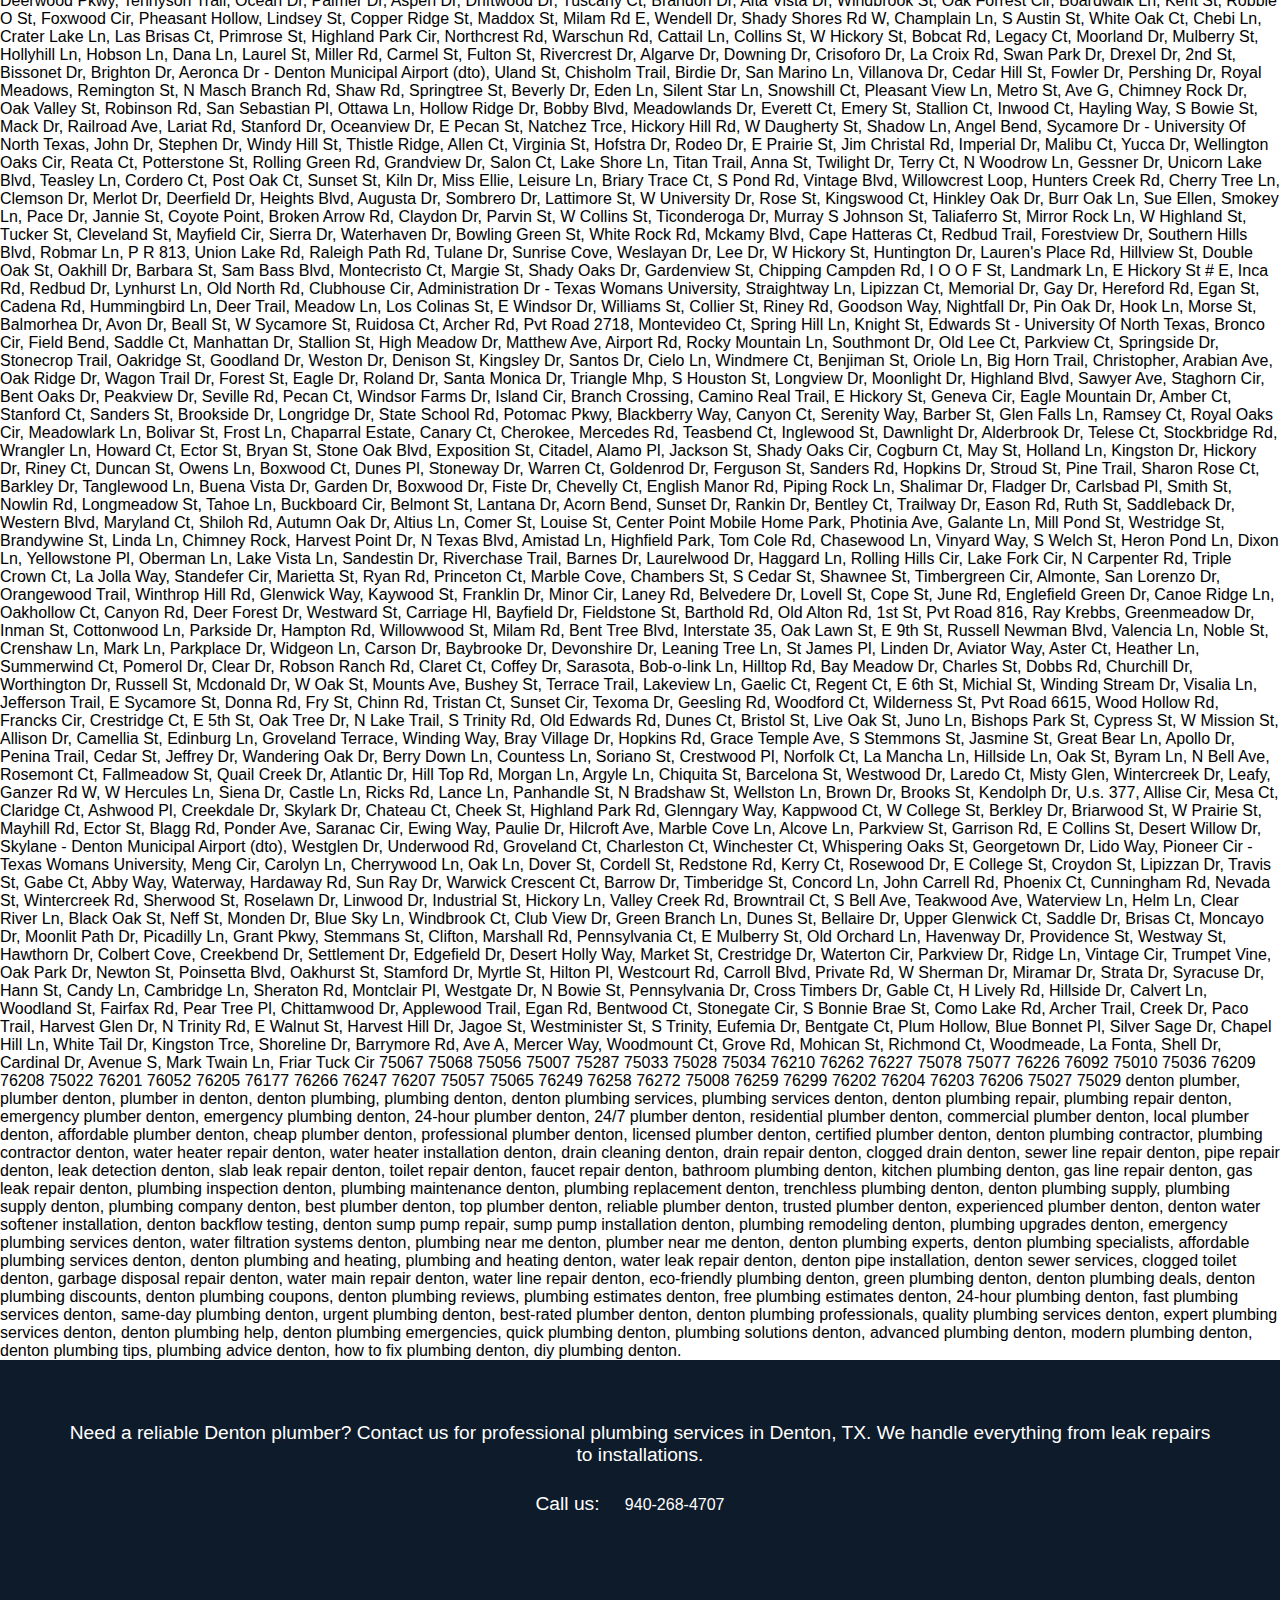
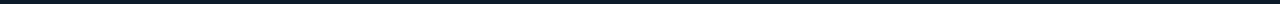
<file: Our-Service-Locations.html>
<!DOCTYPE html>
 <html lang="en">
 <head>
     <meta charset="UTF-8">
     <meta name="viewport" content="width=device-width, initial-scale=1.0">
     <meta name="description" content="Professional drain cleaning services in Denton, TX. Keep your drains clear and prevent costly repairs with expert help from Denton Plumbing Repairs.">
     <title>Denton Plumbing Repairs | Trusted 24/7 Plumbers for Reliable Service</title>
     <link rel="stylesheet" href="draincleaning.css"> <!-- Ensure this is the correct path to your CSS file -->
     <link rel="canonical" href="https://dentonplumbingrepairs.com/" /> <!-- Canonical Tag -->
 </head>
 <!-- Google tag (gtag.js) -->
<script async src="https://www.googletagmanager.com/gtag/js?id=G-7N9LKV47Z2"></script>
<script>
  window.dataLayer = window.dataLayer || [];
  function gtag(){dataLayer.push(arguments);}
  gtag('js', new Date());

  gtag('config', 'G-7N9LKV47Z2');
</script>

 <body>
 
 
 <!-- Header Section -->
 <header class="site-header">
    <div class="container header-container">
        <!-- Left: Logo/Text -->
        <div class="header-left">
            <h1>Denton Tx Plumbing</h1>
        </div>

        <!-- Middle: Social Media Icons -->
        <div class="header-middle">
            <i class="fab fa-facebook-f"></i>
            <i class="fab fa-instagram"></i>
            <i class="fab fa-google"></i>
        </div>

        <!-- Right: Phone Number -->
        <div class="header-right">
            <a href="tel:940-268-4707" class="phone-number"><i class="fas fa-phone-alt"></i> (940) 268-4707</a>
        </div>
    </div>
</header>





Ave, Pebble Beach Trail, Doris Dr, Lamplighter Dr, Bluebird Cir, Shadywood, Salado St, Brookfield Ln, Shepard Rd, Fishtrap Rd, Alan A Dale Cir, Perimeter St, Hazel Wood Dr, Wellington Oaks Pl, Woodland Hills Rd, Atwell Ln, Hartlee Trce, Homer Dr, S Locust St, Southerland Dr, Breton Dr, Lakeway Dr, Waterwood Cir, Mccormick St, Napa Valley Dr, Sadau Ct, Hunters Ridge Cir, Pvt Road 2603, Tallahassee Dr, Autumn Crest Ln, Arrowhead, Leslie St, Memory Ln, Highview Ct, Meadowglen Dr, Summit Ln, Stockade Ln, Kingfisher Ln, Lakeside Ct, Golf Ct, Walnut Ln, Clydesdale Dr, Spring Side Rd, Clarendon Dr, Cook St, Bull Run, Riverpass, Canterbury Ct, Woodland Hill, Briercliff Dr, Dunlavy Rd, Eagle Nest Ct, Balentine St, Tripp Trail, Comanche Cir, St James Ct, Fox Hollow Run, San Gabriel Dr, Pierce St, Ave C, Georgia Ave, Royal Oaks Ct, Ramey Cir, Churchill Cir, Hillview Ct, Park Pl, Oxford Ln, Lincoln Pl, Bloom Blvd, Bailey St, Palmetto Ct, Mockingbird Ct, Meandering Creek Dr, Pecan Creek Rd, Jena, Lusitano Dr, Kingfisher Ct, E Brook Hollow St, Cavendish Ln, Fawn Dr, Woodbrook St, Ash Ln, Ridgemont Ln, Kentucky Derby Dr, Gregg St, Texas St, E 3rd St, Skelton St, Cornell Ln, Donner Lake Cir, 3rd St, Reed St, W Walnut St, Fox Cir, Timber Trail, Bent Oaks Ct, Los Colinas, Meredith, Baldwin St, Boyd St, Cowling Rd, Pinewood Dr, N Forty Ln, Spencer Rd, Silverdome Mhp, N Interstate 35, W Willow St, Ashley Cir, Piner St, Londonderry Ln, Bonnie Brae Rd, Shady Ln, San Lucas Ln, Evening Wind Rd, Oakland St, Anderson St, Mcclintock Dr, Stanley St, Sirius Rd, S Mayhill Rd, Grissom Rd, Waterside Pl, E Daugherty St, Royal Ln, Lamprey Cir, Summit Ct, S Crawford St, Guadalupe Pl, Lonesome Trail, E Mckinney St, Withers St, Audra Ln, W Chestnut St, Stone Mountain Dr, Stratford St, Hartlee Ct, Olives Bridge, Loire Ct, Willow Ln, Regency Dr, Wye St, Tawakoni Dr, Skinner St, Mosspoint Ct, Roberts St, Countryside Dr, Fox Hollow, Willow Stone St, Cliffside Dr, Jackson Rd, Golden Cir, N Ruddell St, Red Cedar Ct, Hercules Ln, Tartan Cir, Pirtle St, Circle View Ln, Clubhouse Dr, Cumberland Ct, Pimlico Ct, W Mulberry St, Lutha Ln, Retama St, Oakview Ln, Emerson Ln, Foster Rd, Old Alton Dr, Destin Dr, Edgewood Pl, Matt Wright Ln - Denton Municipal Airport (dto), Centenary Dr, Mill Pond Rd, Park Ln, Marianne Cir, Fain St, Pockrus Page Rd, Rugby Ln, Palamino Ct, Ridgedale Ct, Thoroughbred Trail, Crawford St, Glen Garden Dr, Provence Dr, Hanover Dr, Colt Rd, Cordova Cir, Creek Ave, Wildwood Dr, Creek Hill Ln, Early Dawn Trail, Birchbrook Ct, Ledgestone Dr, Sena St, Wilson St, Spring Branch Dr, Tennessee Dr, Plumbago Dr, Selene Dr, Santiago Pl, Whitehawk Dr, Duffy's Way, Lindenwood Trail, Robertson St, Avalon Dr, Carlton St, Balboa Ct, Post Oak, Christina Ct, Village E Dr, Spring Park Rd, Longhorn Dr, Fort Worth Dr, Woodbine Rd, Dusty Blvd, Lakeview Blvd, Purbeck Trail, Dogwood Dr, Thistle Hill, Cascade Dr, Crestmeadow St, Oakshire St, Pickwick Ln, Buckingham Dr, Hinkle Dr, Normal St, Dudley St, Logan Dr, La Mirada, Woodhaven St, Rockwood Ln, Stuart Rd, Sun Valley Dr, Greenleaf Cir, Grove St, Alsace Dr, Steedman, Auburn Dr, Savill Garden Dr, S Woodrow Ln, Hialeah Dr, Savannah Trail, Greenlee St, Hayes, Woodland Hills Dr, N Elm St, Tremont Cir, Vine St, Whiting Way, Lighthouse Dr, Pertain St, Crossvine, Fm 428 W, W Shady Shores Rd, Mustang Dr, Sweetgate Ln, S Loop 288, Manor Ct S, Del Rey Cir, Pine Hills Ln, Acme St, Webb Rd, Frame St, Ranchman Blvd, Burrwood Cir, Diane Cir, Kings Row, Bernard St, Constantina Dr, Windswept Ct, Seminole Ave, Paddock Way, Greenbend Dr, Colorado Blvd, Southway, Joshua St, Jacqueline Dr, Nautical Ln, Whitefish Ct, Manor Ct N, Carlton Ln, Ridgecrest Cir, Lexington Ln, Kossmann Dr, Westminster St, Campbell Ln, Arrowhead Dr, W Congress St, Countryview Rd, Cobblestone Row, Moor Hen Dr, Bradley St, Woodside Ln, Draught Horse, Overlake Dr, Edwards Rd, Highpoint Dr, N Pond Rd, Troy H Lagrone Dr, Del Mar Ct, Belmont Park Dr, Sombra Vista Dr, Longfellow Ln, Wisteria St, Fox Creek Ct, Fox Sedge Ln, Thomas St, Gary Way, Dayspring Dr, Lovers Ln, Martin St, Tomlee St, Westchester St, Coyote Pass, Evers Pkwy, N Interstate 35 E, W Prairie St, Edmondson Dr, Lakeshore Ln, Indigo Terrace, Vanderbilt Ct, S Ave B, Mayfield Dr, Appaloosa Ct, Woodson Cir, E Hickory Hill Rd, Leatherwood Ln, Keating Kove, Longleaf Ln, Crescent St, Marshall St, Florence Rd, Colina Ave, Batey Bend, Waters Dr, Meadowlane Pl, Joyce Ln, Hemingway Dr, Schuyler St, Riesling Dr, Fordham Ln, Charter Bend, Kings Ct, Sagewood St, Spanish Ln, S Interstate 35 E, Club View Ct, Malone St, Northridge St, Hickory St, Brandywine Cir, Oakwood Cir, Heritage Ln, Duchess Dr, Bishop Pine Rd, Amarillo St, N Welch St, Indian Ridge Dr, Tulane St, Farris Rd, John Paine Rd, Whippoorwill Cir, Bell Pl, Preston Pl, Saints Cir, E Congress St, Millers Creek Dr, Bridges St, Oak Creek Ln, Lake Ray Roberts Dam Rd, Wickersham Ln, Crawford Dr, Sawgrass Ln, Burning Tree Pkwy, Spring Dr, Clover Ln, El Paseo St, Viewcrest Ln, Andalusian Dr, Shiloh Ln, Silver Dome Rd, Millwood Rd, Cooper Branch W, Wolftrap Dr, Whippoorwill Ln, Trailwood Dr, N Carroll Blvd, Burning Tree Ln, Newport Ave, Willow Springs Dr, Golden Sand Dr, Golden Hoof Dr, Cole Ave, Valley Stream Rd, Olmos Creek Pl, Lakewood Dr, Val Verde Ct, Cactus Cir, Ellison Park Cir, James St, Briarwyck Ct, Serene Ct, S Wood St, Lockhurst Ln, Stemmons Fwy, Cedar Creek Ln, Middle Rd, Mary Ln, Shelby Ln, St Claire Dr, Craig Ln, N Loop 288, Huisache St, Laguna Dr, Stacy Ct, Woodford Ln, Quail Ridge Dr, Kendolph St, Shoal Bend, Double Oak Ct, Old State Highway 24, Thackery Dr, Old Bonnie Brae St, Treatment Plant, Highview Cir, Springfield St, Atlanta Dr, Shadow Trail, W El Paseo St, Lacewood Dr, Wentwood Dr, Frontage Road To I- 35, Sandy Creek Dr, Lakehill Ct, Elysian Ln, Redwood Pl, Ganzer Rd E, Cooper Creek Rd, Glenwood Ln, Freedom Ln, Crestoak Pl, Preakness Dr, Swisher Rd, Windfields St, Manor Ln, Hilltop Ln, Oakview Pl, Cliff Barnes, Winston Dr, Solar Way, Sauls Ln, Fairmount Park Dr, Kimberly Dr, Anysa Ln, Mills Rd, High Pointe Dr, Spring Valley Dr, Simmons St, Blue Bonnett, Ross St, Henderson Dr, San Jacinto Blvd, Quail Cir, Toledo Bend Dr, Antler Cir, Smoketree Trail, Nicosia St, Flagstone Dr, W Parkway St, Mimosa Dr, Lockhart Ct, Caddo Cir, Sunrise Ln, Bryn Mawr Pl, S Stemmons Fwy, Twin Oaks Cir, Penniman Rd, Jones St, Amherst Dr, Windy Point Dr, E Oak St, Peak St, Massey St, Angelina Bend Dr, Westview Trail, Redbud, Meadow Ridge Dr, Hillcrest St, Spring Flower Dr, Windstream St, Pinckney Dr, Rector Rd, Meadow View Ct, Vickery Way, Central Ave, Angus Ln, Sabre Ln, Sagebrush Dr, Oxford Ct, Bradford St, English Saddle Ln, Wickwood Ct, Livingston Dr, Carrigan Ln, Piney Creek Blvd, Covington Ln, Jock, Meadow Oak Dr, Bareback Ln, Vanderbilt St, Black Walnut, Houston Pl, Manten Blvd, Sandlewood Dr, Fritz Ln, Precision Dr, Fiste, Fieldstone Dr, Gardner Trail, Swiss Pine Rd, Fox Hollow St, Hickory Creek Rd, Huron Cir, Magnolia St, Ascot Ln, Bonita Ave, Red Oak, Highland St, Beechwood Dr, Tuscan Hills Cir, Sherwood Mhp, Luck Hole Dr, Valene, Southpoint Ct, Vinsonville Ln, College Park Dr, Madison Ln, Dallas Dr, Doecrest Dr, Shahan Ln, Sunburst Trail, Camden Ct, Cavender Cir, Monterey Dr, Fondren Rd, Snyder St, Brittany Dr, Hill St, Bent Creek Dr, Fallmeadow Ct, John Ross, Smith Ct, Blue Ridge Ct, Waterford Way, Moss Creek, Morgan Dr, Northpointe Dr, Belhaven St, Laney Cir, E Mission St, Scripture St, St Johns Dr, Jupiter Dr, Crestview Dr, Ashcroft Ln, Kariba Ln, Santa Fe St, Riverside Dr, Surf St, Butler Dr, Regency Ct, Loon Lake Rd, Carlisle Ct, Appaloosa Dr, Meadow Creek Dr, Merrimack Dr, S Elm St, Country Club Rd, Darby Smith Rd, Turtle Rd, Ravenwood Dr, W Pecan St, Nottingham Dr, Sunset, Wilshire St, Lillian Miller Pkwy, Cromwell Dr, Bella Lago Dr, Karina St, Granada Trail, Mack Pl, Hollyhill Ct, Country Home Dr, Greenspoint Cir, W Oak St, Shaw Ln, Mistywood Ln, Meadowpark Dr, Cooper Branch E, W Crockett, Marsh Rail Dr, W Windsor Dr, Broadway St, Collins, Lone Star Ln, Farm To Market 2164, Davis St, E Parkway St, Alexander St, Ben Ivey, Knollwood Ln, Lane St, Denton St, Hunters Creek Bend, N Ave B, Woodthrush Ln, Westward Dr, Pamela Pkwy, White Dove Ln, Rio Grande Blvd, Johnson St, Crooked Stick Ln, Spyglass Hill Ln, W 6th St, Herring Ct, Primrose, Trailridge Dr, Conway Ln, Lake Fork Ct, Denton Katy Trail, Coventry Ct, Kayanne Ln, Headlee St, Peach St, Springcreek Dr, Indian Paint Way, S Bradshaw St, Brightwood Terrace, Wenzel Ln, E Crockett St, Robinwood Ln, Sycamore Bend Rd, Laura St, Fannin St, Cindy Ln, E Chapman Rd, Chase Ln, Wells Ln, Granbury Dr, Friesian Ct, Savage Dr, Morin Dr, Gayla Dr, Wheeler Dr, Trailside Dr, Stockton St, Allred Rd, Del Rey Dr, S Fork, N Crawford St, Southridge Dr, Sombre Vista Dr, Greenway Dr, Tillie Ln, Stonegate Dr, Palmwood Pl, Malibu Dr, Monte Carlo Ln, Camelot St, Overlook Ln, Ave D, Gober St, Smokerise Cir, Caribou Ct, Mesquite St, Pecan Tree Dr, Haynes St, Cruise St, Bayberry St, Brookhollow Dr, Landmark Ct, J R Blvd, Willis St, Rambling Brook Trail, Lafayette Dr, Brinker Rd, 1835 Dr, Mockingbird Ln, Maid Marion Pl, Cedar Hill, Vista Ct, Mustang Trail, Darby Ln, Scott Dr, Ed Robson Blvd, S Ruddell St, Kerley St, Corbin Rd, Depaul Dr, Palo Verde Dr, Pinehurst Ct, Nora Ln, Tieszen St, Brush Creek Rd, Pembrooke Pl, Oak Bend Cir, Bellemead Dr, Choctaw Ave, Allen St, Highland Cir, N Mayhill Rd, Tyler St, Victoria Dr, Paint Dr, Spenrock Ct, Lakeview Dr, Hwy 77, Canton Ct, Cheyenne Ct, Hope St, Hartlee Field Rd, Lovers Lane Rd, Easy St, Chaucer Dr, Darien Pl, Willowick Cir, Monte Verde Way, Tanglewood St, Red Bluff Dr, Black Butte Dr, Meadowbrook Cir, Coronado Dr, Longmeadow Ct, Thistledown Way, W Mckinney St, Del Dr, Lucy, Broken Bow St, Thistle Way, Barrydale Dr, Laurel Ln, San Felipe, Hornbeam St, Colonial St, Raintree Way, Greenbriar St, Lynnbrook Dr, E Sherman Dr, E Massey St, Baytree Ave, Mild Creek Ln, N Bonnie Brae St, Joe Van Way, Walnut Dr, N Wood St, Glendora Ct, Willow Lane Rd, Hollycreek St, Mulkey Ln, Sandstone Dr, Evan Dr, Paradise Ln, Trenton Pl, Delores Pi, Spartan Dr - Denton Municipal Airport (dto), Lehrman St, Blackford Oakes St, Navajo St, Athens Dr, Freeport Dr, Hudsonwood Dr, Shady Ln Dr, Kootenay Cir, Redondo Rd, Corral Ln, Pearl St, Pvt Road 805, Fairway Dr, Smoketree, Hettie St, Warbird Dr, Barberry Ave, Coit St, Banner St, Lakey St, Brighton Cir, Hidden Path Ln, Chapel Dr, Wayne St, Vista Verde Ct, Glendale Dr, Pecan Ln, Rushing Springs Dr, Eton Pl, Yale Dr, Oakbrook Ct, Crow St, Spring Tree Ln, Misty Hollow St, Spring Shower Dr, Primrose Ln, Charlotte St, Wright Ct, Alice St, Purdue Dr, 7 Oaks Ln, Harvest Moon Trail, Jason Dr, Shalimar Way, Countryside Ct, Mill St, Driftwood Trail, Marymount Dr, Royal Acres Dr, Sand Jack Dr, Wainwright St, Pineoak Ln, Susie Ln, Munsterman Ln, Hermalinda Dr, Liberty Ln, Falcon Ct, Mozingo St, Nail Rd, Aqueduct Dr, Ave R, Masch Branch Rd, Norman St, Austin St, College St - Texas Womans University, Kenwood St, Beth St, Mira Vista Dr, Diamond Dr, Ave H, Robin Cir, Pacific St, Wildwood Ln, Farm To Market 2181, C Wolfe Rd, Dotson St, Avenue E, Whitney Ct, Eagle Wing Ln, Morningside Dr, Valley View Rd, Steedman Rd, Coe Rd, Underwood St, Eagles Aerie Ct, Gallery Dr, Hallmark Dr, Harvard Dr, Neptune Dr, Yorkshire St, Soledad Dr, Regal Rd, Sweetgum Dr, Water Oak St, Lookout Ln, Eagle Ridge Dr, Farm To Market 455, Oakwood Dr, Northway, Kilkenny Ct, Pvt Road 502, P R 0506, N Locust St, Sheraton Pl, Silktree Ct, Locksley Ln, Schmitz Ave, Christopher Dr, Aspenhill Dr, Marquette Dr, Beatty St, Sunnydale Ln, Cyrus Way, Jamestown Ln, Wellington Dr, Lake Crest Ln, Berry Ln, Orr St, Fm 428, Clermont Ln, Greenwood Dr, Cross Timber St, Sweet Cloud Way, Azalea St, Brooke St, Lakeside Dr, Williams Ln, E 7th St, Miranda Pl, Wind River Ln, Hidden Valley Rd, Brooklake St W, Chestnut Dr - University Of North Texas, Pinto Dr, Emerson Cir, Rustic Ln, S Mayhill Rd, Abbots Ln, Settlers Creek Rd, Rhone Dr, Thomas J Egan Rd, Blue Jay Ln, Zilda Way, Orr Rd, Jay St, N Houston St, Chon Dr, Pinot Dr, El Cielito St, La Paloma Dr, Northwood Terrace, Atlas Dr, Sundown Blvd, Stallion Way, Brock Cir, Desert Dr, Mesa Dr, Teal Dr, Parkhaven Dr, Prescott Downs Dr, Olympia Dr, Lonesome Oak Dr, Paisley St, Chestnut St - University Of North Texas, Malli Ct, Beatriz Dr, S Manor Ct, Jackpine Dr, Wellington Oaks Ct, Wicker Way, Starwood Ln, S Bowie, Kayewood Dr, N Cedar St, Wessex Ct, Fouts St, Kirby Dr, Buckthorn Ln, N Austin St, Gardenia Dr, Briar Forest Dr, Pauline St, Daisy Dr, Le Sage Ct, Mingo Rd, Hallum Dr, Sandpiper Dr, Trailhead Ln, Turtle Bend, Royal Oaks Pl, Compton St, Alegre Vista Dr, Bandera St, La Vista Ct, Green Ivy Rd, Shiraz Dr, Stella St, Casie Ct, Shenandoah Trail, Oaklawn Ave, Collins Rd, Rich St, Thunderbird Dr, Pepperwood Trail, Spur Ct, Williamsburg Row, Wilsonwood Dr, Callaway Ct, Maple St, Pvt Road 806, Palomino Ct, Meadow St, Whispering Oaks, Aileen St, Denton State School, Ranch House Dr, Gardenview Cir, Foxcroft Cir, Montecito Dr, Underwood Dr, Par Dr, Lake Country Dr, Capetown Dr, Oakcrest Ct, Long Rd, Gatewood Dr, Massey, Forrestridge Dr, Pres Ct, Green Oaks St, Shagbark Dr, Conditt Cir, Shadow Brook Ct, E University Dr, Lake Haven Ln, Maggies Mdw, Goodnight Trail, Meadow Ln, Bauer Dr, Osage Ln, Ave F, Coral Cove, Wheeler Ridge Dr, Chaparral Ct, Dartmouth Pl, Mosscreek Dr, Woodview Ln, Sonoma Dr, Deerwood Pkwy, Tennyson Trail, Ocean Dr, Palmer Dr, Aspen Dr, Driftwood Dr, Tuscany Ct, Brandon Dr, Alta Vista Dr, Windbrook St, Oak Forrest Cir, Boardwalk Ln, Kent St, Robbie O St, Foxwood Cir, Pheasant Hollow, Lindsey St, Copper Ridge St, Maddox St, Milam Rd E, Wendell Dr, Shady Shores Rd W, Champlain Ln, S Austin St, White Oak Ct, Chebi Ln, Crater Lake Ln, Las Brisas Ct, Primrose St, Highland Park Cir, Northcrest Rd, Warschun Rd, Cattail Ln, Collins St, W Hickory St, Bobcat Rd, Legacy Ct, Moorland Dr, Mulberry St, Hollyhill Ln, Hobson Ln, Dana Ln, Laurel St, Miller Rd, Carmel St, Fulton St, Rivercrest Dr, Algarve Dr, Downing Dr, Crisoforo Dr, La Croix Rd, Swan Park Dr, Drexel Dr, 2nd St, Bissonet Dr, Brighton Dr, Aeronca Dr - Denton Municipal Airport (dto), Uland St, Chisholm Trail, Birdie Dr, San Marino Ln, Villanova Dr, Cedar Hill St, Fowler Dr, Pershing Dr, Royal Meadows, Remington St, N Masch Branch Rd, Shaw Rd, Springtree St, Beverly Dr, Eden Ln, Silent Star Ln, Snowshill Ct, Pleasant View Ln, Metro St, Ave G, Chimney Rock Dr, Oak Valley St, Robinson Rd, San Sebastian Pl, Ottawa Ln, Hollow Ridge Dr, Bobby Blvd, Meadowlands Dr, Everett Ct, Emery St, Stallion Ct, Inwood Ct, Hayling Way, S Bowie St, Mack Dr, Railroad Ave, Lariat Rd, Stanford Dr, Oceanview Dr, E Pecan St, Natchez Trce, Hickory Hill Rd, W Daugherty St, Shadow Ln, Angel Bend, Sycamore Dr - University Of North Texas, John Dr, Stephen Dr, Windy Hill St, Thistle Ridge, Allen Ct, Virginia St, Hofstra Dr, Rodeo Dr, E Prairie St, Jim Christal Rd, Imperial Dr, Malibu Ct, Yucca Dr, Wellington Oaks Cir, Reata Ct, Potterstone St, Rolling Green Rd, Grandview Dr, Salon Ct, Lake Shore Ln, Titan Trail, Anna St, Twilight Dr, Terry Ct, N Woodrow Ln, Gessner Dr, Unicorn Lake Blvd, Teasley Ln, Cordero Ct, Post Oak Ct, Sunset St, Kiln Dr, Miss Ellie, Leisure Ln, Briary Trace Ct, S Pond Rd, Vintage Blvd, Willowcrest Loop, Hunters Creek Rd, Cherry Tree Ln, Clemson Dr, Merlot Dr, Deerfield Dr, Heights Blvd, Augusta Dr, Sombrero Dr, Lattimore St, W University Dr, Rose St, Kingswood Ct, Hinkley Oak Dr, Burr Oak Ln, Sue Ellen, Smokey Ln, Pace Dr, Jannie St, Coyote Point, Broken Arrow Rd, Claydon Dr, Parvin St, W Collins St, Ticonderoga Dr, Murray S Johnson St, Taliaferro St, Mirror Rock Ln, W Highland St, Tucker St, Cleveland St, Mayfield Cir, Sierra Dr, Waterhaven Dr, Bowling Green St, White Rock Rd, Mckamy Blvd, Cape Hatteras Ct, Redbud Trail, Forestview Dr, Southern Hills Blvd, Robmar Ln, P R 813, Union Lake Rd, Raleigh Path Rd, Tulane Dr, Sunrise Cove, Weslayan Dr, Lee Dr, W Hickory St, Huntington Dr, Lauren's Place Rd, Hillview St, Double Oak St, Oakhill Dr, Barbara St, Sam Bass Blvd, Montecristo Ct, Margie St, Shady Oaks Dr, Gardenview St, Chipping Campden Rd, I O O F St, Landmark Ln, E Hickory St # E, Inca Rd, Redbud Dr, Lynhurst Ln, Old North Rd, Clubhouse Cir, Administration Dr - Texas Womans University, Straightway Ln, Lipizzan Ct, Memorial Dr, Gay Dr, Hereford Rd, Egan St, Cadena Rd, Hummingbird Ln, Deer Trail, Meadow Ln, Los Colinas St, E Windsor Dr, Williams St, Collier St, Riney Rd, Goodson Way, Nightfall Dr, Pin Oak Dr, Hook Ln, Morse St, Balmorhea Dr, Avon Dr, Beall St, W Sycamore St, Ruidosa Ct, Archer Rd, Pvt Road 2718, Montevideo Ct, Spring Hill Ln, Knight St, Edwards St - University Of North Texas, Bronco Cir, Field Bend, Saddle Ct, Manhattan Dr, Stallion St, High Meadow Dr, Matthew Ave, Airport Rd, Rocky Mountain Ln, Southmont Dr, Old Lee Ct, Parkview Ct, Springside Dr, Stonecrop Trail, Oakridge St, Goodland Dr, Weston Dr, Denison St, Kingsley Dr, Santos Dr, Cielo Ln, Windmere Ct, Benjiman St, Oriole Ln, Big Horn Trail, Christopher, Arabian Ave, Oak Ridge Dr, Wagon Trail Dr, Forest St, Eagle Dr, Roland Dr, Santa Monica Dr, Triangle Mhp, S Houston St, Longview Dr, Moonlight Dr, Highland Blvd, Sawyer Ave, Staghorn Cir, Bent Oaks Dr, Peakview Dr, Seville Rd, Pecan Ct, Windsor Farms Dr, Island Cir, Branch Crossing, Camino Real Trail, E Hickory St, Geneva Cir, Eagle Mountain Dr, Amber Ct, Stanford Ct, Sanders St, Brookside Dr, Longridge Dr, State School Rd, Potomac Pkwy, Blackberry Way, Canyon Ct, Serenity Way, Barber St, Glen Falls Ln, Ramsey Ct, Royal Oaks Cir, Meadowlark Ln, Bolivar St, Frost Ln, Chaparral Estate, Canary Ct, Cherokee, Mercedes Rd, Teasbend Ct, Inglewood St, Dawnlight Dr, Alderbrook Dr, Telese Ct, Stockbridge Rd, Wrangler Ln, Howard Ct, Ector St, Bryan St, Stone Oak Blvd, Exposition St, Citadel, Alamo Pl, Jackson St, Shady Oaks Cir, Cogburn Ct, May St, Holland Ln, Kingston Dr, Hickory Dr, Riney Ct, Duncan St, Owens Ln, Boxwood Ct, Dunes Pl, Stoneway Dr, Warren Ct, Goldenrod Dr, Ferguson St, Sanders Rd, Hopkins Dr, Stroud St, Pine Trail, Sharon Rose Ct, Barkley Dr, Tanglewood Ln, Buena Vista Dr, Garden Dr, Boxwood Dr, Fiste Dr, Chevelly Ct, English Manor Rd, Piping Rock Ln, Shalimar Dr, Fladger Dr, Carlsbad Pl, Smith St, Nowlin Rd, Longmeadow St, Tahoe Ln, Buckboard Cir, Belmont St, Lantana Dr, Acorn Bend, Sunset Dr, Rankin Dr, Bentley Ct, Trailway Dr, Eason Rd, Ruth St, Saddleback Dr, Western Blvd, Maryland Ct, Shiloh Rd, Autumn Oak Dr, Altius Ln, Comer St, Louise St, Center Point Mobile Home Park, Photinia Ave, Galante Ln, Mill Pond St, Westridge St, Brandywine St, Linda Ln, Chimney Rock, Harvest Point Dr, N Texas Blvd, Amistad Ln, Highfield Park, Tom Cole Rd, Chasewood Ln, Vinyard Way, S Welch St, Heron Pond Ln, Dixon Ln, Yellowstone Pl, Oberman Ln, Lake Vista Ln, Sandestin Dr, Riverchase Trail, Barnes Dr, Laurelwood Dr, Haggard Ln, Rolling Hills Cir, Lake Fork Cir, N Carpenter Rd, Triple Crown Ct, La Jolla Way, Standefer Cir, Marietta St, Ryan Rd, Princeton Ct, Marble Cove, Chambers St, S Cedar St, Shawnee St, Timbergreen Cir, Almonte, San Lorenzo Dr, Orangewood Trail, Winthrop Hill Rd, Glenwick Way, Kaywood St, Franklin Dr, Minor Cir, Laney Rd, Belvedere Dr, Lovell St, Cope St, June Rd, Englefield Green Dr, Canoe Ridge Ln, Oakhollow Ct, Canyon Rd, Deer Forest Dr, Westward St, Carriage Hl, Bayfield Dr, Fieldstone St, Barthold Rd, Old Alton Rd, 1st St, Pvt Road 816, Ray Krebbs, Greenmeadow Dr, Inman St, Cottonwood Ln, Parkside Dr, Hampton Rd, Willowwood St, Milam Rd, Bent Tree Blvd, Interstate 35, Oak Lawn St, E 9th St, Russell Newman Blvd, Valencia Ln, Noble St, Crenshaw Ln, Mark Ln, Parkplace Dr, Widgeon Ln, Carson Dr, Baybrooke Dr, Devonshire Dr, Leaning Tree Ln, St James Pl, Linden Dr, Aviator Way, Aster Ct, Heather Ln, Summerwind Ct, Pomerol Dr, Clear Dr, Robson Ranch Rd, Claret Ct, Coffey Dr, Sarasota, Bob-o-link Ln, Hilltop Rd, Bay Meadow Dr, Charles St, Dobbs Rd, Churchill Dr, Worthington Dr, Russell St, Mcdonald Dr, W Oak St, Mounts Ave, Bushey St, Terrace Trail, Lakeview Ln, Gaelic Ct, Regent Ct, E 6th St, Michial St, Winding Stream Dr, Visalia Ln, Jefferson Trail, E Sycamore St, Donna Rd, Fry St, Chinn Rd, Tristan Ct, Sunset Cir, Texoma Dr, Geesling Rd, Woodford Ct, Wilderness St, Pvt Road 6615, Wood Hollow Rd, Francks Cir, Crestridge Ct, E 5th St, Oak Tree Dr, N Lake Trail, S Trinity Rd, Old Edwards Rd, Dunes Ct, Bristol St, Live Oak St, Juno Ln, Bishops Park St, Cypress St, W Mission St, Allison Dr, Camellia St, Edinburg Ln, Groveland Terrace, Winding Way, Bray Village Dr, Hopkins Rd, Grace Temple Ave, S Stemmons St, Jasmine St, Great Bear Ln, Apollo Dr, Penina Trail, Cedar St, Jeffrey Dr, Wandering Oak Dr, Berry Down Ln, Countess Ln, Soriano St, Crestwood Pl, Norfolk Ct, La Mancha Ln, Hillside Ln, Oak St, Byram Ln, N Bell Ave, Rosemont Ct, Fallmeadow St, Quail Creek Dr, Atlantic Dr, Hill Top Rd, Morgan Ln, Argyle Ln, Chiquita St, Barcelona St, Westwood Dr, Laredo Ct, Misty Glen, Wintercreek Dr, Leafy, Ganzer Rd W, W Hercules Ln, Siena Dr, Castle Ln, Ricks Rd, Lance Ln, Panhandle St, N Bradshaw St, Wellston Ln, Brown Dr, Brooks St, Kendolph Dr, U.s. 377, Allise Cir, Mesa Ct, Claridge Ct, Ashwood Pl, Creekdale Dr, Skylark Dr, Chateau Ct, Cheek St, Highland Park Rd, Glenngary Way, Kappwood Ct, W College St, Berkley Dr, Briarwood St, W Prairie St, Mayhill Rd, Ector St, Blagg Rd, Ponder Ave, Saranac Cir, Ewing Way, Paulie Dr, Hilcroft Ave, Marble Cove Ln, Alcove Ln, Parkview St, Garrison Rd, E Collins St, Desert Willow Dr, Skylane - Denton Municipal Airport (dto), Westglen Dr, Underwood Rd, Groveland Ct, Charleston Ct, Winchester Ct, Whispering Oaks St, Georgetown Dr, Lido Way, Pioneer Cir - Texas Womans University, Meng Cir, Carolyn Ln, Cherrywood Ln, Oak Ln, Dover St, Cordell St, Redstone Rd, Kerry Ct, Rosewood Dr, E College St, Croydon St, Lipizzan Dr, Travis St, Gabe Ct, Abby Way, Waterway, Hardaway Rd, Sun Ray Dr, Warwick Crescent Ct, Barrow Dr, Timberidge St, Concord Ln, John Carrell Rd, Phoenix Ct, Cunningham Rd, Nevada St, Wintercreek Rd, Sherwood St, Roselawn Dr, Linwood Dr, Industrial St, Hickory Ln, Valley Creek Rd, Browntrail Ct, S Bell Ave, Teakwood Ave, Waterview Ln, Helm Ln, Clear River Ln, Black Oak St, Neff St, Monden Dr, Blue Sky Ln, Windbrook Ct, Club View Dr, Green Branch Ln, Dunes St, Bellaire Dr, Upper Glenwick Ct, Saddle Dr, Brisas Ct, Moncayo Dr, Moonlit Path Dr, Picadilly Ln, Grant Pkwy, Stemmans St, Clifton, Marshall Rd, Pennsylvania Ct, E Mulberry St, Old Orchard Ln, Havenway Dr, Providence St, Westway St, Hawthorn Dr, Colbert Cove, Creekbend Dr, Settlement Dr, Edgefield Dr, Desert Holly Way, Market St, Crestridge Dr, Waterton Cir, Parkview Dr, Ridge Ln, Vintage Cir, Trumpet Vine, Oak Park Dr, Newton St, Poinsetta Blvd, Oakhurst St, Stamford Dr, Myrtle St, Hilton Pl, Westcourt Rd, Carroll Blvd, Private Rd, W Sherman Dr, Miramar Dr, Strata Dr, Syracuse Dr, Hann St, Candy Ln, Cambridge Ln, Sheraton Rd, Montclair Pl, Westgate Dr, N Bowie St, Pennsylvania Dr, Cross Timbers Dr, Gable Ct, H Lively Rd, Hillside Dr, Calvert Ln, Woodland St, Fairfax Rd, Pear Tree Pl, Chittamwood Dr, Applewood Trail, Egan Rd, Bentwood Ct, Stonegate Cir, S Bonnie Brae St, Como Lake Rd, Archer Trail, Creek Dr, Paco Trail, Harvest Glen Dr, N Trinity Rd, E Walnut St, Harvest Hill Dr, Jagoe St, Westminister St, S Trinity, Eufemia Dr, Bentgate Ct, Plum Hollow, Blue Bonnet Pl, Silver Sage Dr, Chapel Hill Ln, White Tail Dr, Kingston Trce, Shoreline Dr, Barrymore Rd, Ave A, Mercer Way, Woodmount Ct, Grove Rd, Mohican St, Richmond Ct, Woodmeade, La Fonta, Shell Dr, Cardinal Dr, Avenue S, Mark Twain Ln, Friar Tuck Cir




75067
75068
75056
75007
75287
75033
75028
75034
76210
76262
76227
75078
75077
76226
76092
75010
75036
76209
76208
75022
76201
76052
76205
76177
76266
76247
76207
75057
75065
76249
76258
76272
75008
76259
76299
76202
76204
76203
76206
75027
75029



denton plumber, plumber denton, plumber in denton, denton plumbing, plumbing denton, denton plumbing services, plumbing services denton, denton plumbing repair, plumbing repair denton, emergency plumber denton, emergency plumbing denton, 24-hour plumber denton, 24/7 plumber denton, residential plumber denton, commercial plumber denton, local plumber denton, affordable plumber denton, cheap plumber denton, professional plumber denton, licensed plumber denton, certified plumber denton, denton plumbing contractor, plumbing contractor denton, water heater repair denton, water heater installation denton, drain cleaning denton, drain repair denton, clogged drain denton, sewer line repair denton, pipe repair denton, leak detection denton, slab leak repair denton, toilet repair denton, faucet repair denton, bathroom plumbing denton, kitchen plumbing denton, gas line repair denton, gas leak repair denton, plumbing inspection denton, plumbing maintenance denton, plumbing replacement denton, trenchless plumbing denton, denton plumbing supply, plumbing supply denton, plumbing company denton, best plumber denton, top plumber denton, reliable plumber denton, trusted plumber denton, experienced plumber denton, denton water softener installation, denton backflow testing, denton sump pump repair, sump pump installation denton, plumbing remodeling denton, plumbing upgrades denton, emergency plumbing services denton, water filtration systems denton, plumbing near me denton, plumber near me denton, denton plumbing experts, denton plumbing specialists, affordable plumbing services denton, denton plumbing and heating, plumbing and heating denton, water leak repair denton, denton pipe installation, denton sewer services, clogged toilet denton, garbage disposal repair denton, water main repair denton, water line repair denton, eco-friendly plumbing denton, green plumbing denton, denton plumbing deals, denton plumbing discounts, denton plumbing coupons, denton plumbing reviews, plumbing estimates denton, free plumbing estimates denton, 24-hour plumbing denton, fast plumbing services denton, same-day plumbing denton, urgent plumbing denton, best-rated plumber denton, denton plumbing professionals, quality plumbing services denton, expert plumbing services denton, denton plumbing help, denton plumbing emergencies, quick plumbing denton, plumbing solutions denton, advanced plumbing denton, modern plumbing denton, denton plumbing tips, plumbing advice denton, how to fix plumbing denton, diy plumbing denton.





  <!-- Footer Section -->
  <footer class="site-footer">
    <div class="footer-container">
        <p>Need a reliable Denton plumber? Contact us for professional plumbing services in Denton, TX. We handle everything from leak repairs to installations.

        </p>
        <div class="footer-contact">
            <p>Call us: <a href="tel:940-268-4707">940-268-4707</a></p>
        </div>
    </div>
</footer>

</body>
</html>
</file>
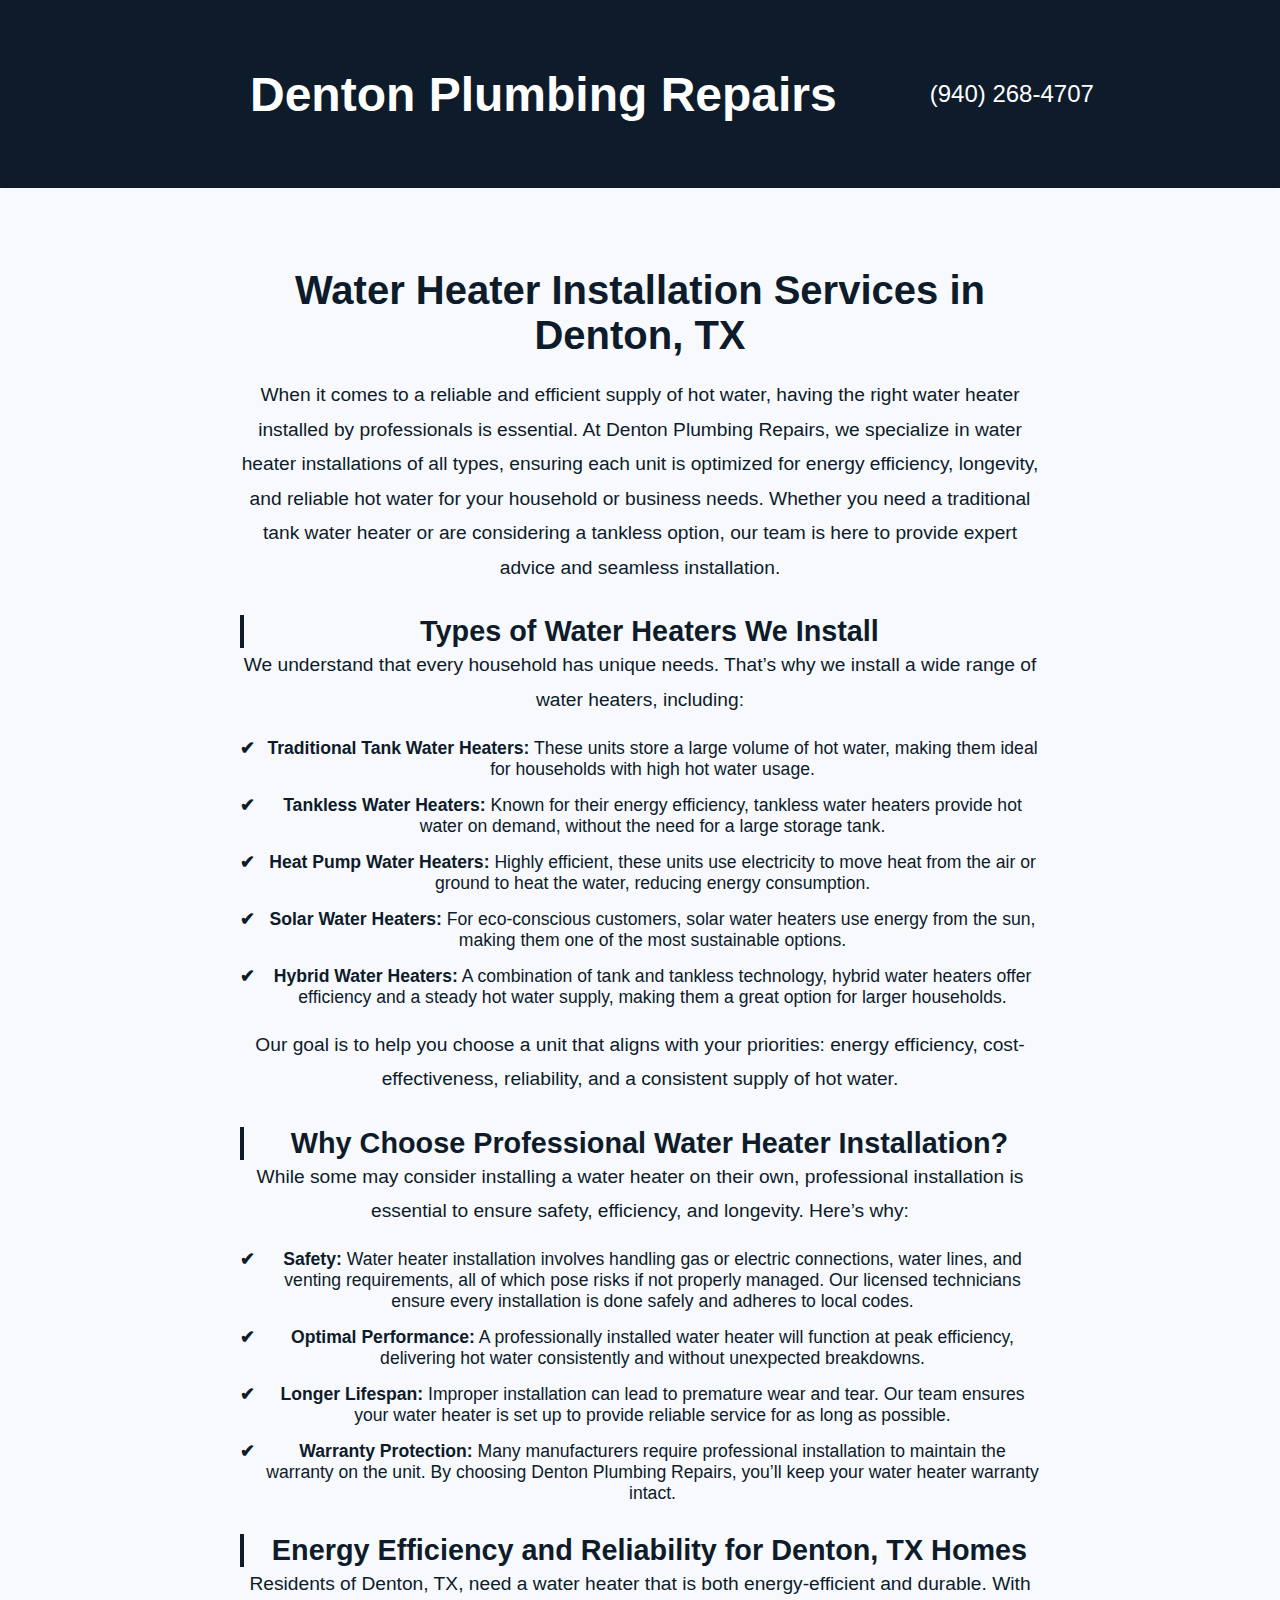
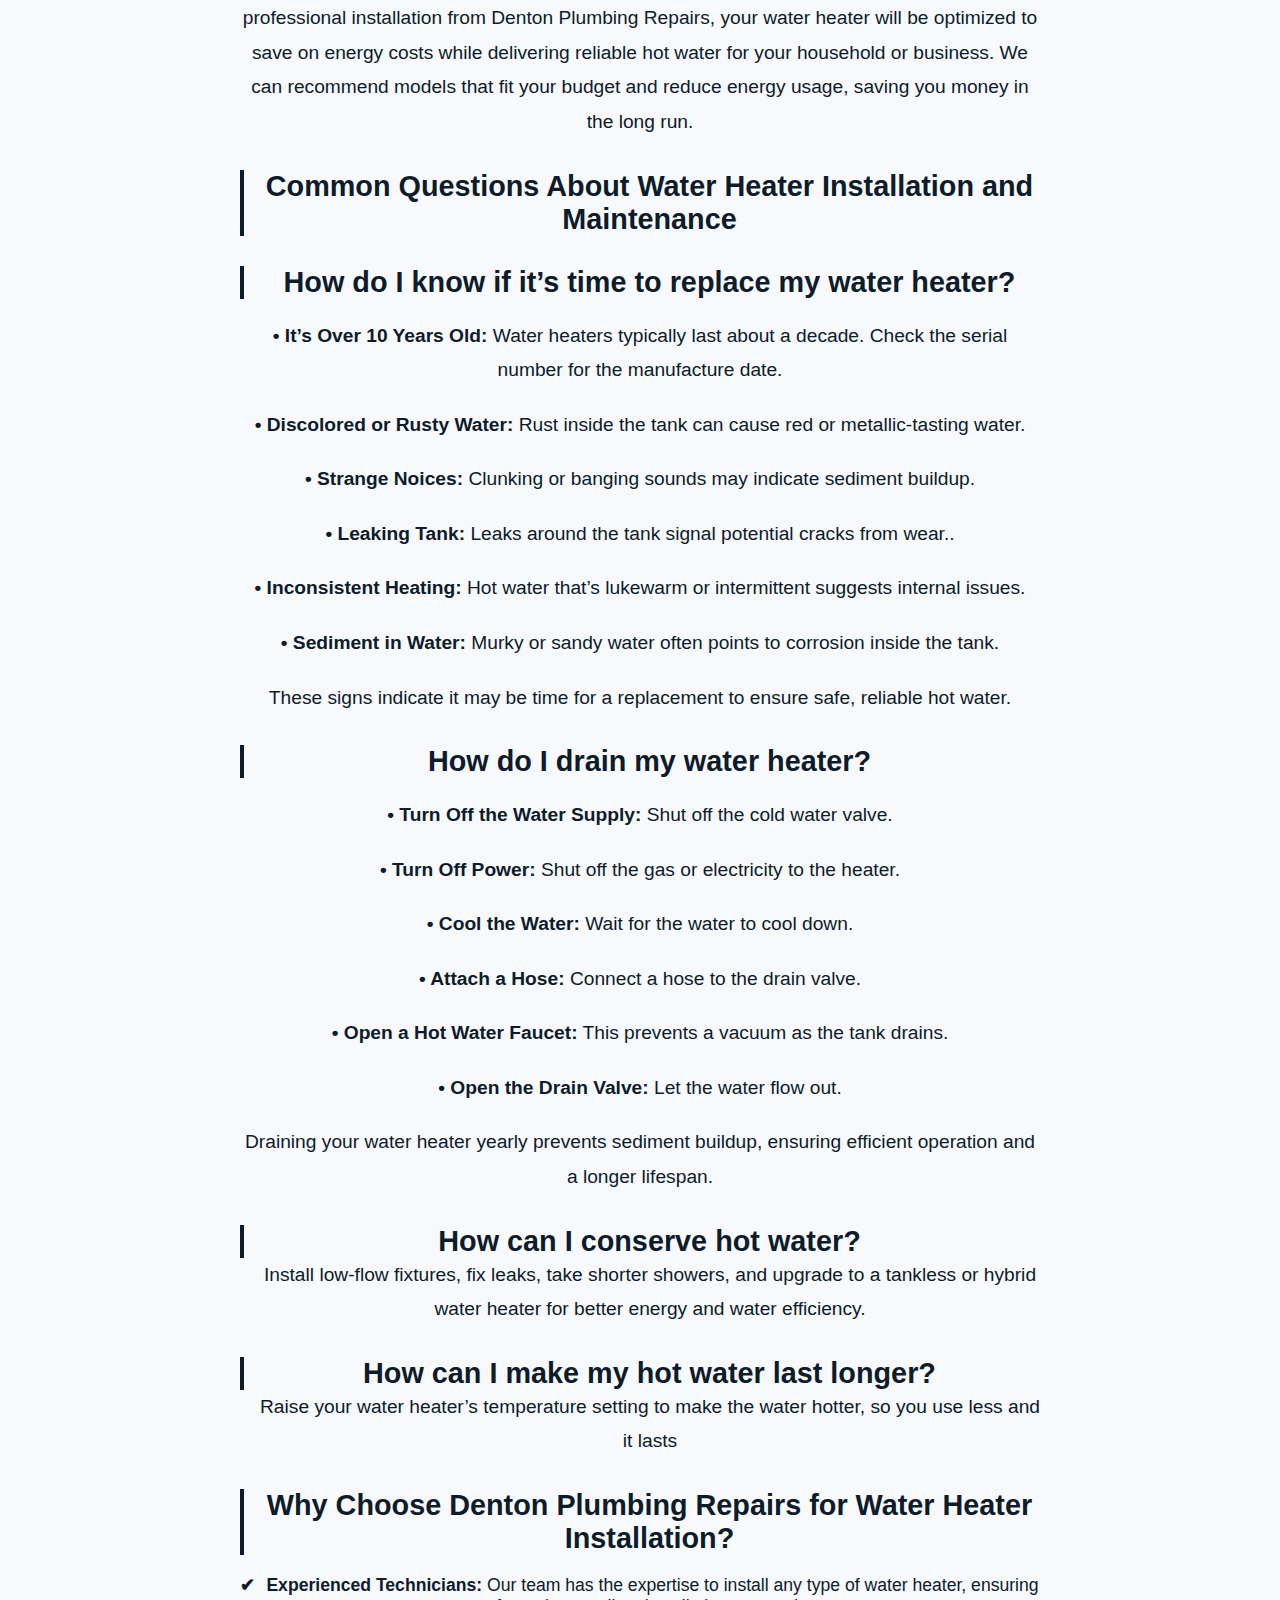
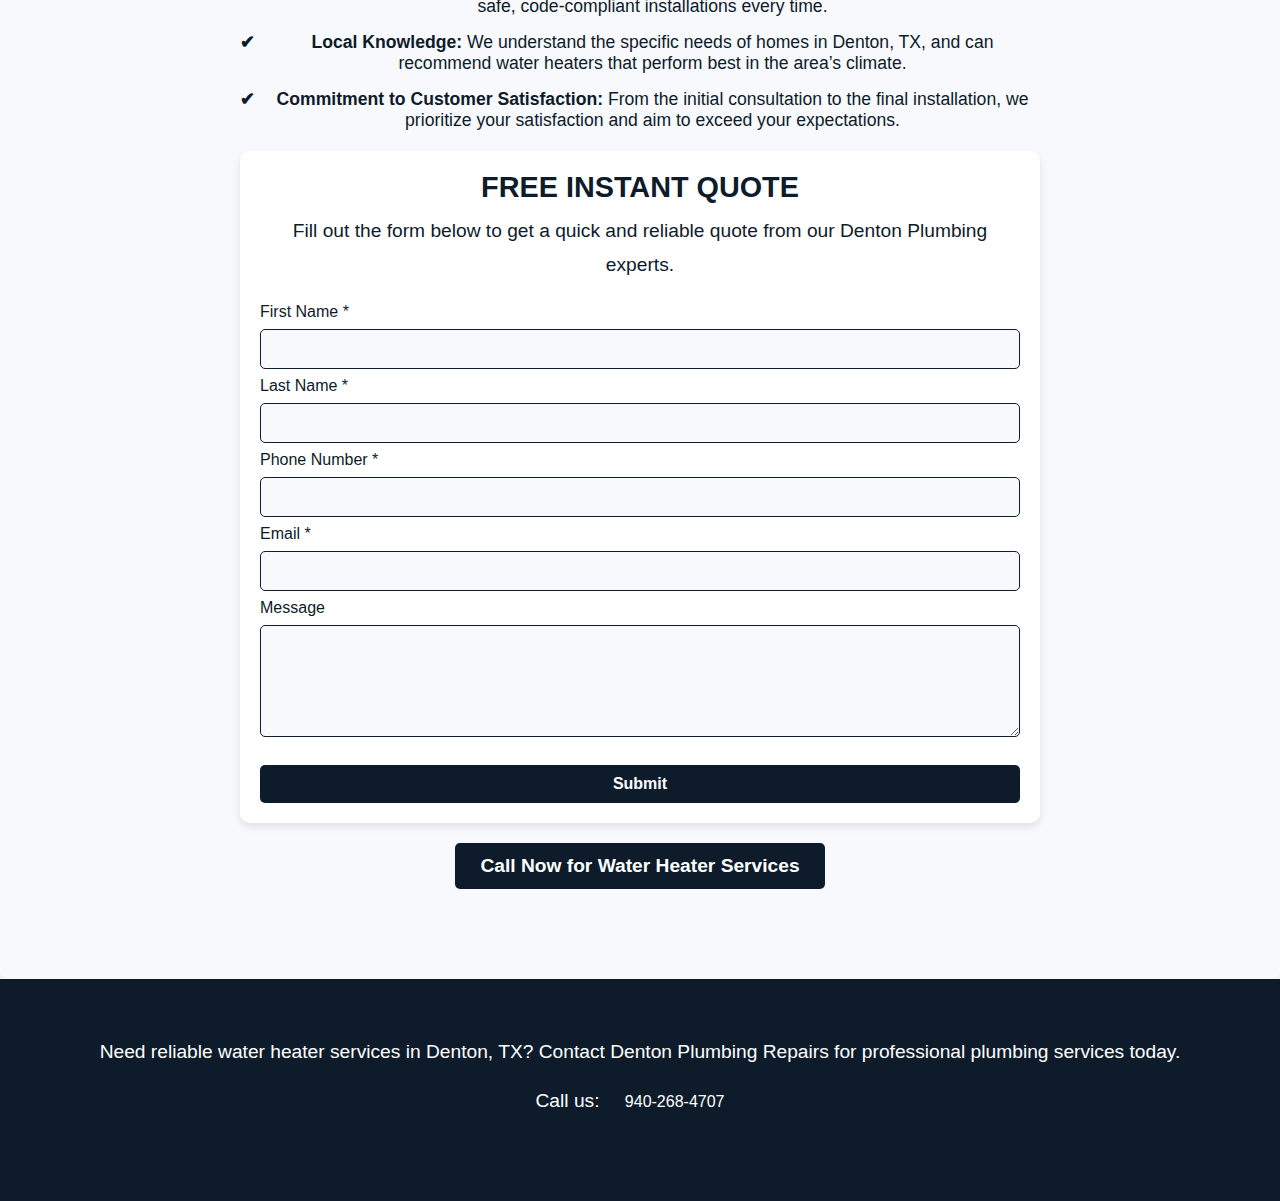
<file: Water-Heater.html>
<!DOCTYPE html>
<html lang="en">
<head>
    <meta charset="UTF-8">
    <meta name="viewport" content="width=device-width, initial-scale=1.0">
    <meta name="description" content="Professional water heater installation services in Denton, TX. Choose Denton Plumbing Repairs for reliable, efficient, and expert water heater solutions.">
    <title>Denton Plumbing Repairs | Trusted 24/7 Plumbers for Reliable Service</title>
    <link rel="stylesheet" href="waterheater.css"> <!-- Ensure this is the correct path to your CSS file -->
    <link rel="shortcut icon" type="image/x-icon" href="file (1).png"> <!-- Closing ">" added -->
    <link rel="canonical" href="https://dentonplumbingrepairs.com/" /> <!-- Canonical Tag -->
</head>
<!-- Google tag (gtag.js) -->
<script async src="https://www.googletagmanager.com/gtag/js?id=G-7N9LKV47Z2"></script>
<script>
  window.dataLayer = window.dataLayer || [];
  function gtag(){dataLayer.push(arguments);}
  gtag('js', new Date());

  gtag('config', 'G-7N9LKV47Z2');
</script>

<body>

<!-- Header Section -->
<header class="site-header">
    <div class="container header-container">
        <!-- Left: Logo/Text -->
        <div class="header-left">
            <h1><a href="index.html" class="home-link">Denton Plumbing Repairs</a></h1> <!-- Link to main page -->
        </div>

        <!-- Middle: Social Media Icons -->
        <div class="header-middle">
            <i class="fab fa-facebook-f"></i>
            <i class="fab fa-instagram"></i>
            <i class="fab fa-google"></i>
        </div>

        <!-- Right: Phone Number -->
        <div class="header-right">
            <a href="tel:940-268-4707" class="phone-number"><i class="fas fa-phone-alt"></i> (940) 268-4707</a>
        </div>
    </div>
</header>

   
   
    <!-- Water Heater Installation Section -->
    <section class="leak-repairs-section">
        <div class="container">
            <h2>Water Heater Installation Services in Denton, TX</h2>
            <p>When it comes to a reliable and efficient supply of hot water, having the right water heater installed by professionals is essential. At Denton Plumbing Repairs, we specialize in water heater installations of all types, ensuring each unit is optimized for energy efficiency, longevity, and reliable hot water for your household or business needs. Whether you need a traditional tank water heater or are considering a tankless option, our team is here to provide expert advice and seamless installation.</p>

            <h3>Types of Water Heaters We Install</h3>
            <p>We understand that every household has unique needs. That’s why we install a wide range of water heaters, including:</p>
            <ul class="leak-repairs-benefits">
                <li><strong>Traditional Tank Water Heaters:</strong> These units store a large volume of hot water, making them ideal for households with high hot water usage.</li>
                <li><strong>Tankless Water Heaters:</strong> Known for their energy efficiency, tankless water heaters provide hot water on demand, without the need for a large storage tank.</li>
                <li><strong>Heat Pump Water Heaters:</strong> Highly efficient, these units use electricity to move heat from the air or ground to heat the water, reducing energy consumption.</li>
                <li><strong>Solar Water Heaters:</strong> For eco-conscious customers, solar water heaters use energy from the sun, making them one of the most sustainable options.</li>
                <li><strong>Hybrid Water Heaters:</strong> A combination of tank and tankless technology, hybrid water heaters offer efficiency and a steady hot water supply, making them a great option for larger households.</li>
            </ul>
            <p>Our goal is to help you choose a unit that aligns with your priorities: energy efficiency, cost-effectiveness, reliability, and a consistent supply of hot water.</p>

            <h3>Why Choose Professional Water Heater Installation?</h3>
            <p>While some may consider installing a water heater on their own, professional installation is essential to ensure safety, efficiency, and longevity. Here’s why:</p>
            <ul class="leak-repairs-benefits">
                <li><strong>Safety:</strong> Water heater installation involves handling gas or electric connections, water lines, and venting requirements, all of which pose risks if not properly managed. Our licensed technicians ensure every installation is done safely and adheres to local codes.</li>
                <li><strong>Optimal Performance:</strong> A professionally installed water heater will function at peak efficiency, delivering hot water consistently and without unexpected breakdowns.</li>
                <li><strong>Longer Lifespan:</strong> Improper installation can lead to premature wear and tear. Our team ensures your water heater is set up to provide reliable service for as long as possible.</li>
                <li><strong>Warranty Protection:</strong> Many manufacturers require professional installation to maintain the warranty on the unit. By choosing Denton Plumbing Repairs, you’ll keep your water heater warranty intact.</li>
            </ul>

            <h3>Energy Efficiency and Reliability for Denton, TX Homes</h3>
            <p>Residents of Denton, TX, need a water heater that is both energy-efficient and durable. With professional installation from Denton Plumbing Repairs, your water heater will be optimized to save on energy costs while delivering reliable hot water for your household or business. We can recommend models that fit your budget and reduce energy usage, saving you money in the long run.</p>

            <h3>Common Questions About Water Heater Installation and Maintenance</h3>

            <h3 class="faq-question">How do I know if it’s time to replace my water heater?</h3>
            <p class="faq-answer"> <p><strong>• It’s Over 10 Years Old:</strong> Water heaters typically last about a decade. Check the serial number for the manufacture date.</p></p>
            <p class="faq-answer"> <p><strong>• Discolored or Rusty Water:</strong> Rust inside the tank can cause red or metallic-tasting water.</p></p>
            <p class="faq-answer"> <p><strong>• Strange Noices:</strong> Clunking or banging sounds may indicate sediment buildup.</p></p>
            <p class="faq-answer"> <p><strong>• Leaking Tank:</strong> Leaks around the tank signal potential cracks from wear..</p></p>
            <p class="faq-answer"> <p><strong>• Inconsistent Heating:</strong> Hot water that’s lukewarm or intermittent suggests internal issues.</p></p>
            <p class="faq-answer"> <p><strong>• Sediment in Water:</strong> Murky or sandy water often points to corrosion inside the tank.</p></p>
            <p>These signs indicate it may be time for a replacement to ensure safe, reliable hot water.</p>

            

            <h3 class="faq-question">How do I drain my water heater?</h3>
            <p class="faq-answer"> <p><strong>• Turn Off the Water Supply:</strong> Shut off the cold water valve.</p></p>
            <p class="faq-answer"> <p><strong>• Turn Off Power:</strong> Shut off the gas or electricity to the heater.</p></p>
            <p class="faq-answer"> <p><strong>• Cool the Water:</strong> Wait for the water to cool down.</p></p>
            <p class="faq-answer"> <p><strong>• Attach a Hose:</strong> Connect a hose to the drain valve.</p></p>
            <p class="faq-answer"> <p><strong>• Open a Hot Water Faucet:</strong> This prevents a vacuum as the tank drains.</p></p>
            <p class="faq-answer"> <p><strong>• Open the Drain Valve:</strong> Let the water flow out.</p></p>
            <p>Draining your water heater yearly prevents sediment buildup, ensuring efficient operation and a longer lifespan.</p>


            
            <h3 class="faq-question">How can I conserve hot water?</h3>
            <p class="faq-answer">Install low-flow fixtures, fix leaks, take shorter showers, and upgrade to a tankless or hybrid water heater for better energy and water efficiency.</p>

            <h3 class="faq-question">How can I make my hot water last longer?</h3>
            <p class="faq-answer">Raise your water heater’s temperature setting to make the water hotter, so you use less and it lasts </p>
          
            
    


            <h3>Why Choose Denton Plumbing Repairs for Water Heater Installation?</h3>
            <ul class="leak-repairs-benefits">
                <li><strong>Experienced Technicians:</strong> Our team has the expertise to install any type of water heater, ensuring safe, code-compliant installations every time.</li>
                <li><strong>Local Knowledge:</strong> We understand the specific needs of homes in Denton, TX, and can recommend water heaters that perform best in the area’s climate.</li>
                <li><strong>Commitment to Customer Satisfaction:</strong> From the initial consultation to the final installation, we prioritize your satisfaction and aim to exceed your expectations.</li>
            </ul>

            <!-- Added Quote Form -->
        <div class="quote-form">
            <h2>FREE INSTANT QUOTE</h2>
            <p>Fill out the form below to get a quick and reliable quote from our Denton Plumbing experts.</p>
            <form class="vertical-form" action="https://submit-form.com/EfpcvTKWE">
                <label for="first-name">First Name *</label>
                <input id="first-name" name="first-name" type="text" required />
                <label for="last-name">Last Name *</label>
                <input id="last-name" name="last-name" type="text" required />
                <label for="phone-number">Phone Number *</label>
                <input id="phone-number" name="phone-number" type="tel" required />
                <label for="email">Email *</label>
                <input id="email" name="email" type="email" required />
                <label for="message">Message</label>
                <textarea id="message" name="message" cols="15" rows="5"></textarea>
                <button type="submit" class="cta-button">Submit</button>
            </form>
        </div>

            <a href="tel:940-268-4707" class="cta-button">Call Now for Water Heater Services</a>
        </div>
    </section>

</body>
</html>

<!-- Footer Section -->
<footer class="site-footer">
    <div class="footer-container">
        <p>Need reliable water heater services in Denton, TX? Contact Denton Plumbing Repairs for professional plumbing services today.</p>
        <div class="footer-contact">
            <p>Call us: <a href="tel:940-268-4707">940-268-4707</a></p>
        </div>
    </div>
</footer>

</body>
</html>
</file>
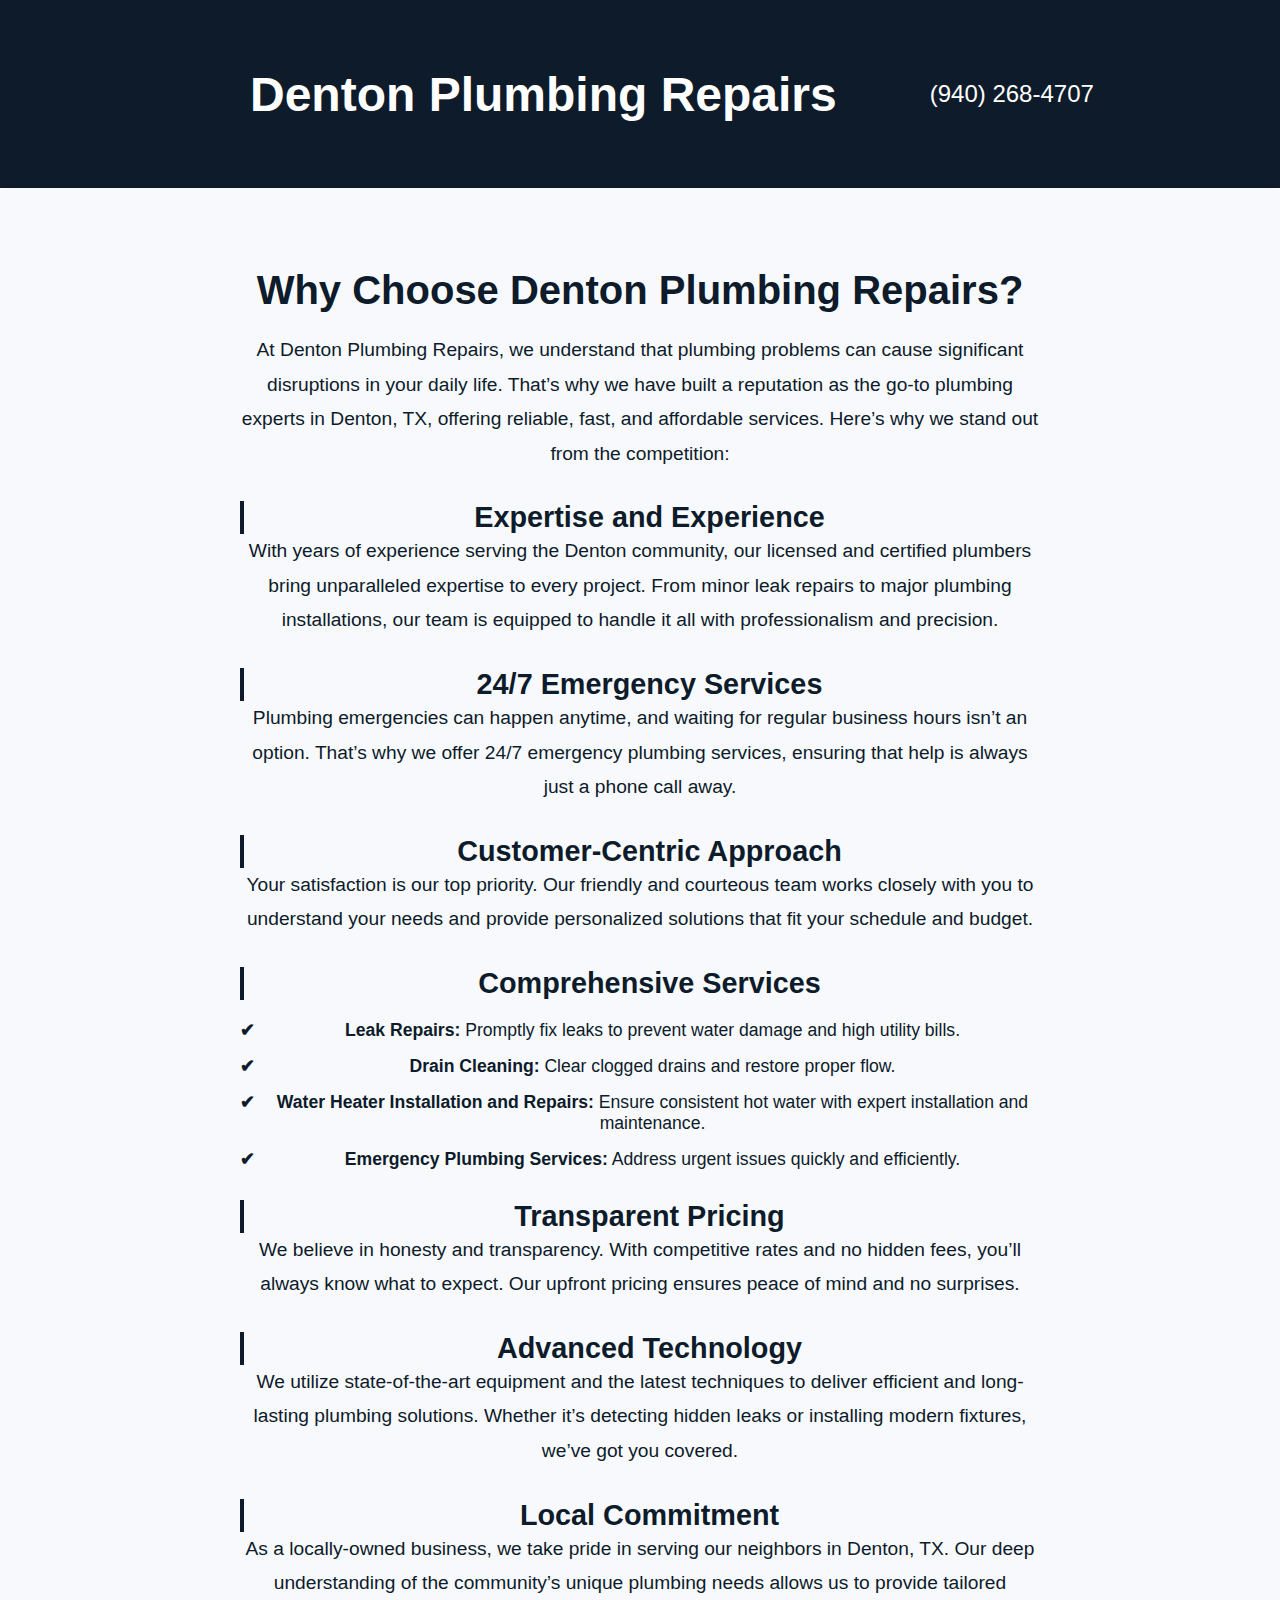
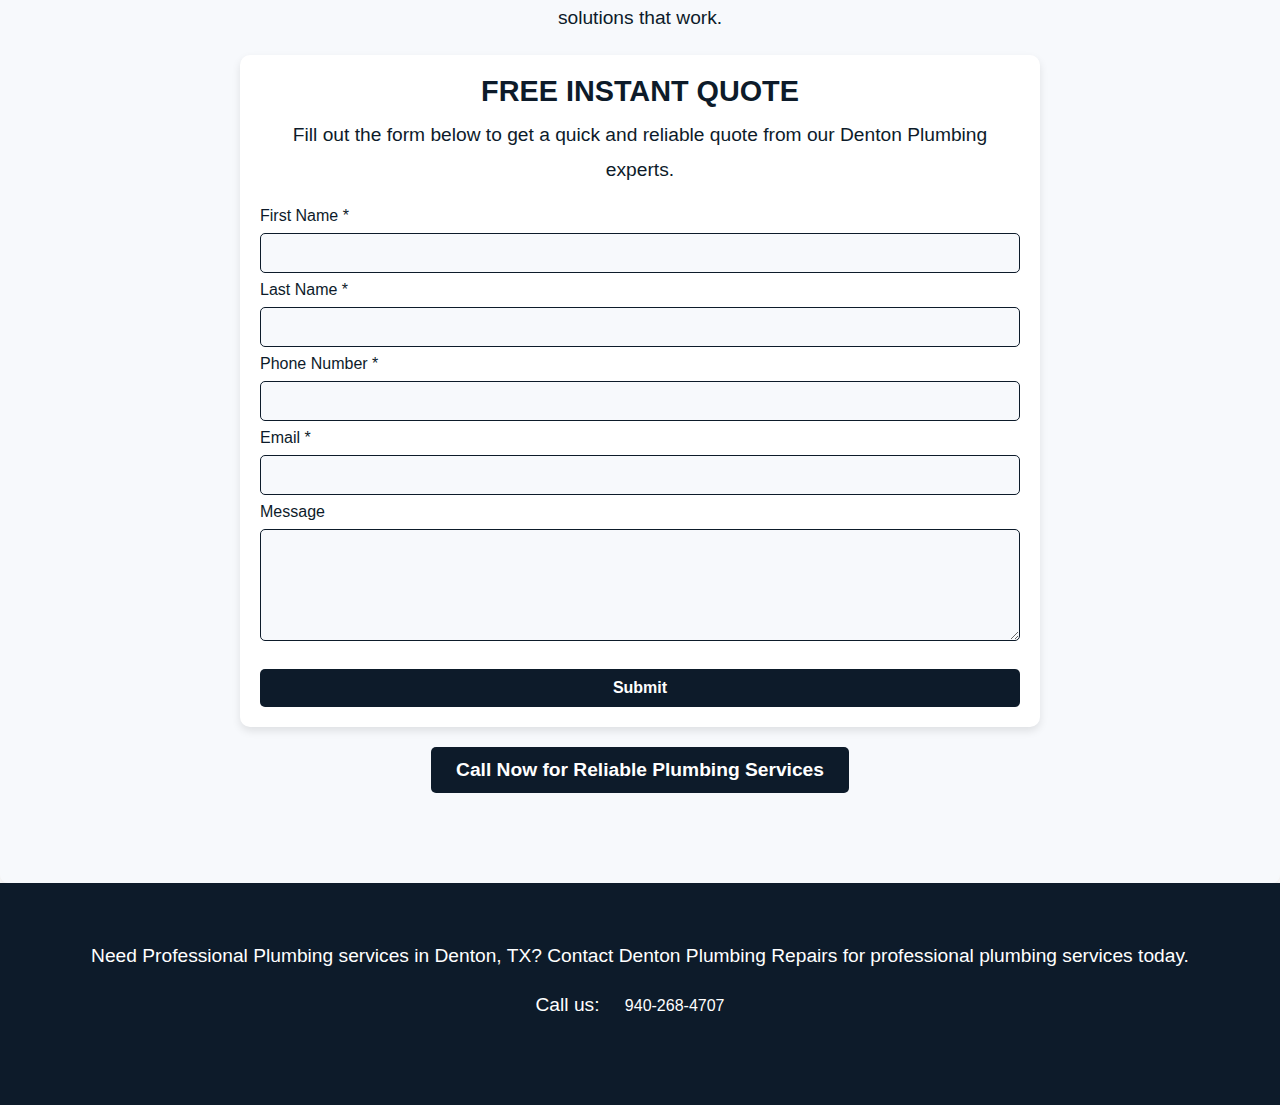
<file: why-choose-us.html>
<!DOCTYPE html>
<html lang="en">
<head>
    <meta charset="UTF-8">
    <meta name="viewport" content="width=device-width, initial-scale=1.0">
    <meta name="description" content="Professional water heater installation services in Denton, TX. Choose Denton Plumbing Repairs for reliable, efficient, and expert water heater solutions.">
    <title>Denton Plumbing Repairs | Trusted 24/7 Plumbers for Reliable Service</title>
    <link rel="stylesheet" href="whychooseus.css"> <!-- Ensure this is the correct path to your CSS file -->
    <link rel="shortcut icon" type="image/x-icon" href="DentonPlumbingLogo.png"> <!-- Closing ">" added -->
    <link rel="canonical" href="https://dentonplumbingrepairs.com/" /> <!-- Canonical Tag -->
</head>
<!-- Google tag (gtag.js) -->
<script async src="https://www.googletagmanager.com/gtag/js?id=G-7N9LKV47Z2"></script>
<script>
  window.dataLayer = window.dataLayer || [];
  function gtag(){dataLayer.push(arguments);}
  gtag('js', new Date());

  gtag('config', 'G-7N9LKV47Z2');
</script>

<body>

<!-- Header Section -->
<header class="site-header">
    <div class="container header-container">
        <!-- Left: Logo/Text -->
        <div class="header-left">
            <h1><a href="index.html" class="home-link">Denton Plumbing Repairs</a></h1> <!-- Link to main page -->
        </div>

        <!-- Middle: Social Media Icons -->
        <div class="header-middle">
            <i class="fab fa-facebook-f"></i>
            <i class="fab fa-instagram"></i>
            <i class="fab fa-google"></i>
        </div>

        <!-- Right: Phone Number -->
        <div class="header-right">
            <a href="tel:940-268-4707" class="phone-number"><i class="fas fa-phone-alt"></i> (940) 268-4707</a>
        </div>
    </div>
</header>

<section class="leak-repairs-section">
    <div class="container">
        <h2>Why Choose Denton Plumbing Repairs?</h2>
        <p>
            At Denton Plumbing Repairs, we understand that plumbing problems can cause significant disruptions in your daily life. That’s why we have built a reputation as the go-to plumbing experts in Denton, TX, offering reliable, fast, and affordable services. Here’s why we stand out from the competition:
        </p>

        <h3>Expertise and Experience</h3>
        <p>
            With years of experience serving the Denton community, our licensed and certified plumbers bring unparalleled expertise to every project. From minor leak repairs to major plumbing installations, our team is equipped to handle it all with professionalism and precision.
        </p>

        <h3>24/7 Emergency Services</h3>
        <p>
            Plumbing emergencies can happen anytime, and waiting for regular business hours isn’t an option. That’s why we offer 24/7 emergency plumbing services, ensuring that help is always just a phone call away.
        </p>

        <h3>Customer-Centric Approach</h3>
        <p>
            Your satisfaction is our top priority. Our friendly and courteous team works closely with you to understand your needs and provide personalized solutions that fit your schedule and budget.
        </p>

        <h3>Comprehensive Services</h3>
        <ul class="leak-repairs-benefits">
            <li><strong>Leak Repairs:</strong> Promptly fix leaks to prevent water damage and high utility bills.</li>
            <li><strong>Drain Cleaning:</strong> Clear clogged drains and restore proper flow.</li>
            <li><strong>Water Heater Installation and Repairs:</strong> Ensure consistent hot water with expert installation and maintenance.</li>
            <li><strong>Emergency Plumbing Services:</strong> Address urgent issues quickly and efficiently.</li>
        </ul>

        <h3>Transparent Pricing</h3>
        <p>
            We believe in honesty and transparency. With competitive rates and no hidden fees, you’ll always know what to expect. Our upfront pricing ensures peace of mind and no surprises.
        </p>

        <h3>Advanced Technology</h3>
        <p>
            We utilize state-of-the-art equipment and the latest techniques to deliver efficient and long-lasting plumbing solutions. Whether it’s detecting hidden leaks or installing modern fixtures, we’ve got you covered.
        </p>

        <h3>Local Commitment</h3>
        <p>
            As a locally-owned business, we take pride in serving our neighbors in Denton, TX. Our deep understanding of the community’s unique plumbing needs allows us to provide tailored solutions that work.
        </p>

        <!-- Added Quote Form -->
        <div class="quote-form">
            <h2>FREE INSTANT QUOTE</h2>
            <p>Fill out the form below to get a quick and reliable quote from our Denton Plumbing experts.</p>
            <form class="vertical-form" action="https://submit-form.com/EfpcvTKWE">
                <label for="first-name">First Name *</label>
                <input id="first-name" name="first-name" type="text" required />
                <label for="last-name">Last Name *</label>
                <input id="last-name" name="last-name" type="text" required />
                <label for="phone-number">Phone Number *</label>
                <input id="phone-number" name="phone-number" type="tel" required />
                <label for="email">Email *</label>
                <input id="email" name="email" type="email" required />
                <label for="message">Message</label>
                <textarea id="message" name="message" cols="15" rows="5"></textarea>
                <button type="submit" class="cta-button">Submit</button>
            </form>
        </div>

        <a href="tel:940-268-4707" class="cta-button">Call Now for Reliable Plumbing Services</a>
    </div>
</section>


<!-- Footer Section -->
<footer class="site-footer">
    <div class="footer-container">
        <p>Need Professional Plumbing services in Denton, TX? Contact Denton Plumbing Repairs for professional plumbing services today.</p>
        <div class="footer-contact">
            <p>Call us: <a href="tel:940-268-4707">940-268-4707</a></p>
        </div>
    </div>
</footer>

</body>
</html>
</file>
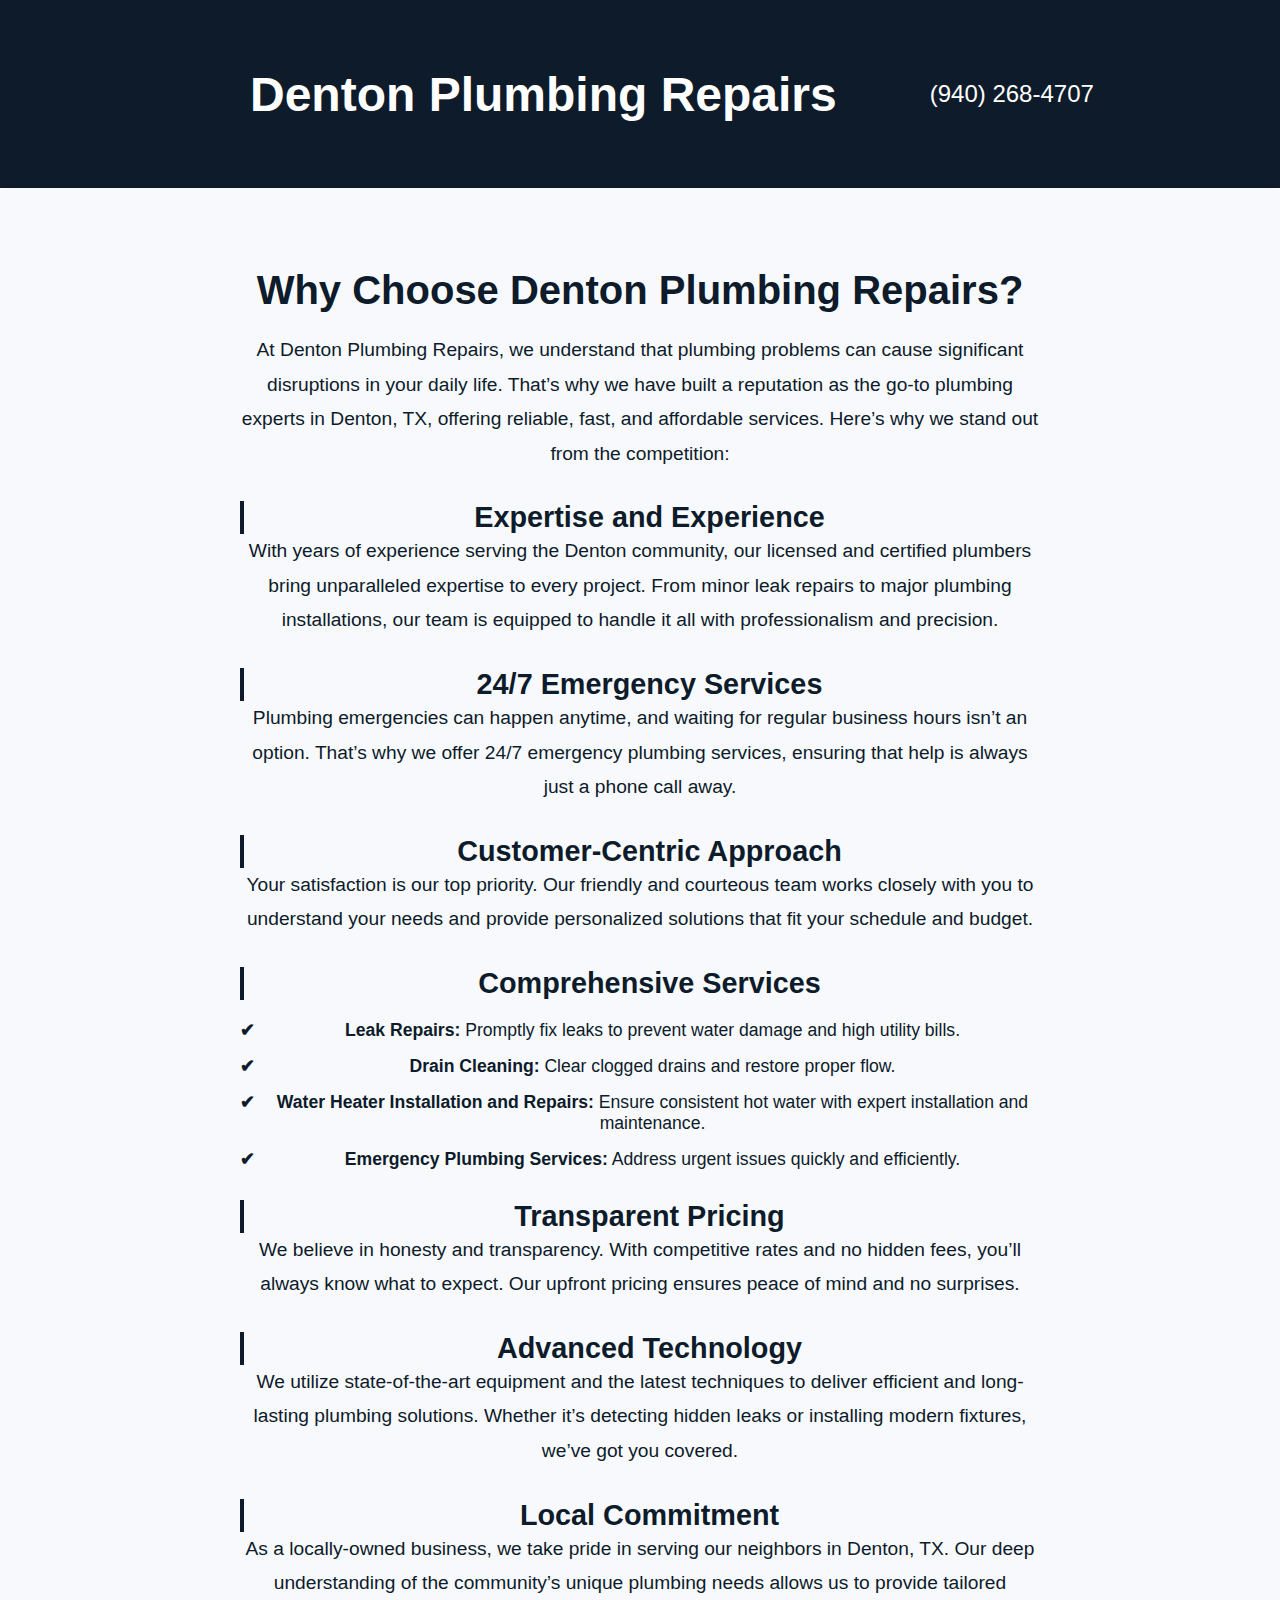
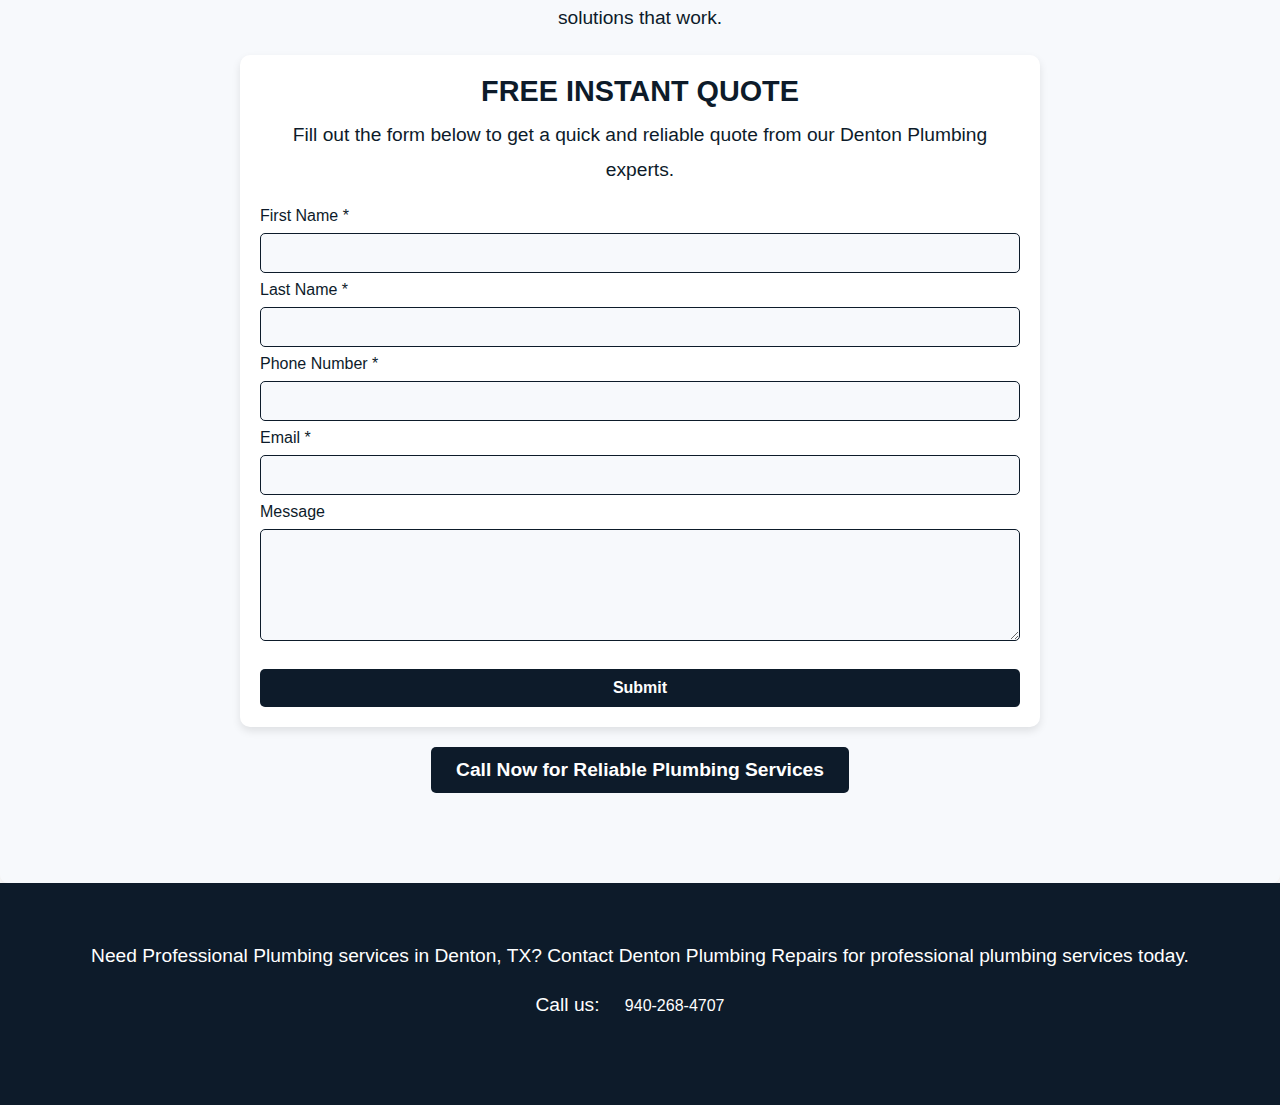
<file: whychooseus.html>
<!DOCTYPE html>
<html lang="en">
<head>
    <meta charset="UTF-8">
    <meta name="viewport" content="width=device-width, initial-scale=1.0">
    <meta name="description" content="Professional water heater installation services in Denton, TX. Choose Denton Plumbing Repairs for reliable, efficient, and expert water heater solutions.">
    <title>Denton Plumbing Repairs | Trusted 24/7 Plumbers for Reliable Service</title>
    <link rel="stylesheet" href="whychooseus.css"> <!-- Ensure this is the correct path to your CSS file -->
    <link rel="shortcut icon" type="image/x-icon" href="file.png"> <!-- Closing ">" added -->
</head>
<body>

<!-- Header Section -->
<header class="site-header">
    <div class="container header-container">
        <!-- Left: Logo/Text -->
        <div class="header-left">
            <h1><a href="index.html" class="home-link">Denton Plumbing Repairs</a></h1> <!-- Link to main page -->
        </div>

        <!-- Middle: Social Media Icons -->
        <div class="header-middle">
            <i class="fab fa-facebook-f"></i>
            <i class="fab fa-instagram"></i>
            <i class="fab fa-google"></i>
        </div>

        <!-- Right: Phone Number -->
        <div class="header-right">
            <a href="tel:940-268-4707" class="phone-number"><i class="fas fa-phone-alt"></i> (940) 268-4707</a>
        </div>
    </div>
</header>

<section class="leak-repairs-section">
    <div class="container">
        <h2>Why Choose Denton Plumbing Repairs?</h2>
        <p>
            At Denton Plumbing Repairs, we understand that plumbing problems can cause significant disruptions in your daily life. That’s why we have built a reputation as the go-to plumbing experts in Denton, TX, offering reliable, fast, and affordable services. Here’s why we stand out from the competition:
        </p>

        <h3>Expertise and Experience</h3>
        <p>
            With years of experience serving the Denton community, our licensed and certified plumbers bring unparalleled expertise to every project. From minor leak repairs to major plumbing installations, our team is equipped to handle it all with professionalism and precision.
        </p>

        <h3>24/7 Emergency Services</h3>
        <p>
            Plumbing emergencies can happen anytime, and waiting for regular business hours isn’t an option. That’s why we offer 24/7 emergency plumbing services, ensuring that help is always just a phone call away.
        </p>

        <h3>Customer-Centric Approach</h3>
        <p>
            Your satisfaction is our top priority. Our friendly and courteous team works closely with you to understand your needs and provide personalized solutions that fit your schedule and budget.
        </p>

        <h3>Comprehensive Services</h3>
        <ul class="leak-repairs-benefits">
            <li><strong>Leak Repairs:</strong> Promptly fix leaks to prevent water damage and high utility bills.</li>
            <li><strong>Drain Cleaning:</strong> Clear clogged drains and restore proper flow.</li>
            <li><strong>Water Heater Installation and Repairs:</strong> Ensure consistent hot water with expert installation and maintenance.</li>
            <li><strong>Emergency Plumbing Services:</strong> Address urgent issues quickly and efficiently.</li>
        </ul>

        <h3>Transparent Pricing</h3>
        <p>
            We believe in honesty and transparency. With competitive rates and no hidden fees, you’ll always know what to expect. Our upfront pricing ensures peace of mind and no surprises.
        </p>

        <h3>Advanced Technology</h3>
        <p>
            We utilize state-of-the-art equipment and the latest techniques to deliver efficient and long-lasting plumbing solutions. Whether it’s detecting hidden leaks or installing modern fixtures, we’ve got you covered.
        </p>

        <h3>Local Commitment</h3>
        <p>
            As a locally-owned business, we take pride in serving our neighbors in Denton, TX. Our deep understanding of the community’s unique plumbing needs allows us to provide tailored solutions that work.
        </p>

        <!-- Added Quote Form -->
        <div class="quote-form">
            <h2>FREE INSTANT QUOTE</h2>
            <p>Fill out the form below to get a quick and reliable quote from our Denton Plumbing experts.</p>
            <form class="vertical-form" action="https://submit-form.com/EfpcvTKWE">
                <label for="first-name">First Name *</label>
                <input id="first-name" name="first-name" type="text" required />
                <label for="last-name">Last Name *</label>
                <input id="last-name" name="last-name" type="text" required />
                <label for="phone-number">Phone Number *</label>
                <input id="phone-number" name="phone-number" type="tel" required />
                <label for="email">Email *</label>
                <input id="email" name="email" type="email" required />
                <label for="message">Message</label>
                <textarea id="message" name="message" cols="15" rows="5"></textarea>
                <button type="submit" class="cta-button">Submit</button>
            </form>
        </div>

        <a href="tel:940-268-4707" class="cta-button">Call Now for Reliable Plumbing Services</a>
    </div>
</section>


<!-- Footer Section -->
<footer class="site-footer">
    <div class="footer-container">
        <p>Need Professional Plumbing services in Denton, TX? Contact Denton Plumbing Repairs for professional plumbing services today.</p>
        <div class="footer-contact">
            <p>Call us: <a href="tel:940-268-4707">940-268-4707</a></p>
        </div>
    </div>
</footer>

</body>
</html>
</file>
<file: style.css>
/* General Styles */
* {
    margin: 0;
    padding: 0;
    box-sizing: border-box;
    font-family: "Arial", sans-serif;
  }
  
  body {
    background-color: #ffffff; /* Light neutral background */
    color: #0d1b2a; /* Darker text */
  }
  
  .container {
    width: 90%;
    margin: 0 auto;
    display: flex;
    justify-content: space-between;
    align-items: center;
    padding: 20px 0;
  }
  
  /* Header Section */
  
  /* Increase the size of "Denton Tx Plumbing" */
  .header-left h1 {
      font-size: 4rem;  /* Increased size */
      color: #ffffff;   /* Light text color */
      font-weight: bold;
  }
  
  /* Social Media Icons in the Middle */
  .header-middle {
      display: flex;
      gap: 15px;
  }
  
  .header-middle i {
      font-size: 2rem;  /* Increased icon size */
      color: #ffffff;   /* Light icon color */
  }
  
  /* Increase the size of the phone number */
  .header-right {
      font-size: 1.8rem;  /* Larger size for better visibility */
      color: #ffffff;
  }
  
  .header-right a {
      color: #ffffff;  /* Light text */
      text-decoration: none;
      font-size: 4rem;  /* Match the larger size */
  }
  
  .container {
      display: flex;
      justify-content: space-between;
      align-items: center;
      padding: 10px 0;
  }
  
  
  
  /* Hero Section */
  
  .hero {
      display: flex;
      justify-content: space-between; /* Space between image and text */
      align-items: center; /* Vertically align items */
      padding: 60px 0; /* Adjust padding for more or less space */
      background-color: #0d1b2a; /* Background color of the hero section */
  }
  
  .hero-content {
      max-width: 50%; /* Adjust the width of the text container */
  }
  
  .hero-content h1 {
      font-size: 3.5rem; /* Increase the size of the main heading */
      color: #ffffff; /* Light text */
      margin-bottom: 20px; /* Space between heading and paragraph */
  }
  
  .hero-content p {
      font-size: 1.5rem; /* Increase paragraph font size */
      color: #ffffff; /* Light text */
      line-height: 1.5; /* Adjust line spacing for better readability */
      margin-bottom: 20px; /* Add space between paragraphs */
  }
  
  /* New styling for the additional hero text */
  .hero-description {
      font-size: 1.25rem; /* Slightly smaller than the main tagline */
      color: #ffffff; /* Light text */
      line-height: 1.8; /* Extra line spacing for better readability */
      margin-top: 20px; /* Space between the tagline and this paragraph */
  }
  
  /* Hero Boxed Text */
  .hero-box {
      background-color: #0d1b2a; /* Light blue background to make it stand out */
      padding: 20px; /* Add padding inside the box */
      border: 2px solid #ffffff; /* Light border to create contrast */
      border-radius: 10px; /* Rounded corners */
      margin-top: 20px; /* Add space between the tagline and this box */
      max-width: 80%; /* Limit width of the box */
      color: #ffffff; /* Ensure the text remains light */
  }
  
  .hero-box p {
      font-size: 1.25rem; /* Slightly smaller than the tagline */
      line-height: 1.8; /* Extra line spacing for better readability */
      margin: 0; /* Remove default margin */
  }
  
  
  
  .hero-image img {
      max-width: 500px; /* Control the image width */
      height: auto; /* Maintain aspect ratio */
      margin-left: 800; /* Adjust spacing between text and image */
      border-radius: 10px; /* Optional: Adds rounded corners to the image */
  }
  
  
  
  
  
  * {
    box-sizing: border-box;
  }
  /* Professional Plumbing Services Section */
  .professional-services {
      background-color: #ffffff; /* Light background */
      padding: 50px 0;
      text-align: center;
  }
  
  .professional-services h2 {
      font-size: 2rem;
      color: #0d1b2a; /* Dark text */
      margin-bottom: 0px;
      font-weight: bold;
  }
  
  .service-list {
    display: flex;
    justify-content: space-between; /* Align services horizontally */
    flex-wrap: wrap; /* Ensure responsiveness */
    gap: 30px;
}

.service-item {
    display: flex;
    flex-direction: column;
    justify-content: space-between;
    align-items: center;
    background-color: #ffffff;
    padding: 20px;
    border-radius: 8px;
    box-shadow: 0 4px 8px rgba(0, 0, 0, 0.1);
    margin: 5px;
    width: 23%;
    height: 370px; /* Slightly increased height */
    text-align: center;
    box-sizing: border-box;
}

.service-item i {
    font-size: 3rem;
    color: #0d1b2a; /* Icon color */
    margin-bottom: 15px;
}

.service-item h3 {
    font-size: 1.5rem;
    color: #0d1b2a;
    margin-bottom: 10px;
}

.service-item p {
    font-size: 0.9rem; /* Slightly smaller font */
    color: #0d1b2a;
    line-height: 1.4; /* Adjusted line height */
}

.service-list {
    display: flex;
    flex-wrap: wrap;
    justify-content: center; /* Center align items */
    gap: 20px; /* Space between items */
    padding: 0 10px; /* Add padding to prevent overflow */
}

.service-item {
    flex: 1 1 200px; /* Allow items to shrink and grow, with a minimum width */
    max-width: 250px; /* Set a maximum width to prevent overflow */
    margin: 0 auto; /* Center items */
}






  
  /* CTA Button */
  .cta-button {
      background-color: #0d1b2a;
      color: #ffffff;
      padding: 10px 20px;
      border: none;
      text-align: center;
      text-decoration: none;
      display: inline-block;
      font-size: 1rem;
      border-radius: 5px;
      cursor: pointer;
      transition: background-color 0.3s ease;
  }

  
  
  .cta-button:hover {
      background-color: #0d1b2a;
  }

  .service-item .cta-button {
    margin-top: auto;
    padding: 10px 20px;
    background-color: #0d1b2a;
    color: #ffffff;
    border-radius: 5px;
    text-decoration: none;
    display: inline-block;
    font-size: 1rem;
}

  

  
  /* Testimonial Section */
  .testimonial {
      background-color: #f5f5f5;
      padding: 15px;
      margin-top: 30px;
      border-radius: 8px;
      font-style: italic;
      color: #0d1b2a;
  }
  
  
  
   
  
  
  /* Header/Navigation */
  header {
    background-color: #0d1b2a; /* Dark header background */
    color: #ffffff; /* Light text */
    padding: 20px;
    text-align: center;
  }
  
  header a {
    color: #ffffff; /* Light text for navigation links */
    text-decoration: none;
    padding: 0 15px;
  }
  
  header a:hover {
    color: #0d1b2a; /* Hover effect on links */
  }
  
  /* Content Sections */
  .content-section {
    background-color: #0d1b2a; /* Dark content background */
    color: #ffffff; /* Light text */
    padding: 50px;
    text-align: center;
  }
  
  .section-light {
    background-color: #0d1b2a; /* Light section background */
    color: #0d1b2a; /* Dark text */
    padding: 50px;
    text-align: center;
  }
  
  .section-dark {
    background-color: #0d1b2a; /* Medium-dark section */
    color: #ffffff; /* Light text */
    padding: 50px;
    text-align: center;
  }
  
  /* Footer */
  footer {
    background-color: #0d1b2a; /* Dark footer background */
    color: #ffffff; /* Light text */
    padding: 20px;
    text-align: center;
  }
  
  footer a {
    color: #ffffff;
    text-decoration: none;
    padding: 0 10px;
  }
  
  footer a:hover {
    color: #0d1b2a;
  }
  
  /* Buttons and Links */
  .button,
  a {
    background-color: #0d1b2a; /* Button background */
    color: #ffffff; /* Button text color */
    padding: 10px 20px;
    border: none;
    text-align: center;
    text-decoration: none;
    display: inline-block;
    font-size: 16px;
    margin: 10px;
    cursor: pointer;
  }
  
  .button:hover,
  a:hover {
    background-color: #0d1b2a; /* Hover effect on buttons */
  }
  /* Our Services Section */
  .our-services {
      background-color: #ffffff; /* Light background */
      padding: 50px 0;
      text-align: center;
  }
  
  
  .our-services h2 {
      font-size: 2.5rem;
      color: #0d1b2a; /* Dark text */
      margin-bottom: 40px;
      font-weight: bold;
  }
  

  
  
  
  /* Testimonials Section */
  .testimonial-section {
      background-color: #0d1b2a; /* Dark background for contrast */
      padding: 50px 0;
      color: #ffffff;
  }
  
  .testimonial-section h2 {
      text-align: center;
      font-size: 2.5rem;
      margin-bottom: 40px;
  }
  
  .testimonial-wrapper {
      display: flex;
      justify-content: space-around; /* Align testimonials horizontally */
      text-align: center;
      gap: 20px;
  }
  
  .testimonial {
      background-color: #0d1b2a;
      padding: 20px;
      border-radius: 10px;
      width: 30%;
      position: relative;
     color: #ffffff;
  }
  
  .testimonial p {
      font-size: 1.2rem;
      margin-bottom: 10px;
  }
  
  .testimonial h4 {
      font-size: 1.5rem;
      margin-bottom: 10px;
  }
  
  .star-rating span {
      font-size: 1.5rem; /* Larger stars */
      color: gold;
  }
  
  
  
  /* Contact Section */
  #contact {
      padding: 50px 0;
      background-color: #ffffff; /* Light background */
      text-align: center;
  }
  
  /* Footer Section */
.site-footer {
    background-color: #0d1b2a; /* Dark background for footer */
    color: #ffffff; /* Light text */
    padding: 40px 0;
    border-top: 2px solid #0d1b2a; /* Top border for separation */
    text-align: center;
}

.footer-container {
    display: flex;
    justify-content: space-between; /* Align left and right sections */
    align-items: center; /* Vertically align items */
    width: 100%; /* Full width */
    padding: 15px 20px; /* Adjust padding as needed */
    background-color: #0d1b2a; /* Footer background color */
    color: #ffffff; /* Text color */
    box-sizing: border-box; /* Include padding in total width */
    margin: 0; /* Remove margin */
}

.footer-left {
    flex: 1; /* Take up remaining space */
    text-align: left;
}

.footer-right {
    flex-shrink: 0; /* Prevent shrinking */
}

.footer-logo {
    height: 150px; /* Maintain original size */
    width: auto; /* Maintain aspect ratio */
    margin-left: auto; /* Align logo to the far right */
}

body, html {
    margin: 0; /* Remove default margin */
    padding: 0; /* Remove default padding */
    width: 100%; /* Ensure body takes full width */
}

.footer-container {
    display: flex;
    justify-content: center; /* Center all content horizontally */
    align-items: center; /* Center content vertically */
    width: 100%; /* Full width */
    padding: 15px 20px; /* Adjust padding as needed */
    background-color: #0d1b2a; /* Footer background color */
    color: #ffffff; /* Text color */
    box-sizing: border-box; /* Include padding in total width */
    margin: 0; /* Remove any margin */
}

.footer-left {
    text-align: center; /* Center-align the text */
    flex: 1; /* Allow it to take up space for centering */
}

.footer-left p {
    margin: 5px 0; /* Adjust margins for spacing */
}

.footer-right {
    flex-shrink: 0; /* Prevent shrinking */
    margin-left: 20px; /* Add space between text and logo */
}

.footer-logo {
    height: 150px; /* Maintain original size */
    width: auto; /* Maintain aspect ratio */
}








  
   /* Main Section Styling */
  .reliable-plumbing {
      background-color: #ffffff; /* Light background */
      color: #0d1b2a; /* Dark text */
      padding: 60px 0;
      text-align: left;
  }
  
  /* Main Heading (H1) */
  .reliable-plumbing h1 {
      font-size: 2rem;
      color: #0d1b2a; /* Dark blue */
      text-align: center;
      margin-bottom: 40px;
      font-weight: bold;
  }
  
  /* Subsection Headings (H2) */
  .reliable-plumbing h2 {
      font-size: 1.6rem;
      color: #0d1b2a; /* Mid-tone blue */
      margin-bottom: 20px;
      font-weight: bold;
  }
  
  /* Paragraph Styling */
  .reliable-plumbing p {
      font-size: 1.2rem;
      line-height: 1.6;
      color: #0d1b2a;
      margin-bottom: 30px;
  }
  
  /* Why Choose Us List */
  .why-choose-us h2 {
      font-size: 1.6rem;
      color: #0d1b2a;
      margin-bottom: 20px;
  }
  
  .service-list {
      list-style-type: none;
      padding-left: 0;
      margin-bottom: 30px;
  }
  
  .service-list li {
      font-size: 1.2rem;
      margin-bottom: 10px;
  }
  
  .service-list li strong {
      color: #0d1b2a; /* Emphasize in dark blue */
  }
  
  

  
  
  /* Other styles for the contact section or previous elements */
  
  /* Style for the new button under the map */
  .service-locations-btn {
      text-align: center; /* Center the button */
      margin-top: 20px; /* Add space above the button */
  }
  
  .service-locations-btn .button {
      background-color: #0d1b2a; /* Button background color */
      color: #ffffff; /* Button text color */
      padding: 10px 20px;
      border: none;
      text-align: center;
      text-decoration: none;
      display: inline-block;
      font-size: 1rem;
      border-radius: 5px;
      cursor: pointer;
      transition: background-color 0.3s ease;
  }
  
  .service-locations-btn .button:hover {
      background-color: #0d1b2a; /* Hover color for the button */
  }
  
  
  /* General responsive styling for header */
@media (max-width: 768px) {
    .header-left h1 {
        font-size: 2rem; /* Reduce header text size */
        text-align: center; /* Center-align the text */
    }

    .header-middle {
        justify-content: center; /* Center-align icons */
        margin-top: 10px; /* Add spacing for better visibility */
    }

    .header-middle i {
        font-size: 1.5rem; /* Reduce icon size */
    }

    .header-right {
        text-align: center; /* Center-align phone number */
        margin-top: 10px; /* Add margin to separate from icons */
    }

    .header-right a {
        font-size: 1.5rem; /* Adjust phone number size */
        display: block; /* Ensure it stays on one line */
    }

    .container {
        flex-direction: column; /* Stack the header elements vertically */
        align-items: center; /* Center-align all items */
    }
}

@media (max-width: 768px) {
    .header-right {
        text-align: center; /* Center-align phone number */
        margin-top: 10px; /* Add margin to separate from icons */
        width: 100%; /* Make sure it uses full width */
    }

    .header-right a {
        font-size: 1.2rem; /* Adjust font size for better fit */
        white-space: nowrap; /* Prevent the phone number from breaking into two lines */
        display: inline-block; /* Ensure it stays on one line */
    }
}


@media (min-width: 768px) and (max-width: 1024px) {
    .header-right {
        text-align: center; /* Center-align phone number */
        margin-top: 10px; /* Add margin to separate from icons */
        width: 100%; /* Ensure it uses the full width */
    }

    .header-right a {
        font-size: 1.5rem; /* Adjust font size for tablet view */
        white-space: nowrap; /* Prevent phone number from breaking into two lines */
        display: inline-block; /* Keep it on a single line */
    }

    .header-left h1 {
        font-size: 3rem; /* Adjust header text size for tablets */
    }

    .header-middle i {
        font-size: 1.8rem; /* Adjust icon size for better balance */
    }
}


@media (max-width: 768px) {
    .hero {
        flex-direction: column; /* Stack text and image vertically */
        padding: 20px 10px; /* Reduce padding for smaller screens */
        text-align: center; /* Center-align text */
    }

    .hero-content {
        max-width: 100%; /* Allow full width for text */
        margin-bottom: 20px; /* Add spacing below the text */
    }

    .hero-content h1 {
        font-size: 2rem; /* Reduce heading size */
        margin-bottom: 10px; /* Reduce space below the heading */
    }

    .hero-content p {
        font-size: 1rem; /* Reduce paragraph font size */
        line-height: 1.4; /* Adjust line spacing */
    }

    .hero-box {
        font-size: 0.9rem; /* Reduce font size in the box */
        padding: 15px; /* Reduce padding */
        margin-top: 10px; /* Adjust space above the box */
    }

    .hero-image img {
        max-width: 90%; /* Scale down image width */
        margin: 0 auto; /* Center the image */
        display: block; /* Ensure the image takes a full line */
        border-radius: 8px; /* Maintain rounded corners */
    }
}

@media (max-width: 768px) {
    .hero-content p {
        font-size: 1rem; /* Ensure the size is mobile-friendly */
        line-height: 1.4; /* Adjust line spacing */
        text-align: center; /* Center-align the paragraph text */
        margin: 0 auto; /* Center with automatic margins */
    }

    .hero-box {
        text-align: center; /* Center-align text inside the box */
        margin: 0 auto; /* Center the hero box */
    }
}


@media (max-width: 768px) {
    .reliable-plumbing {
        padding: 20px 10px; /* Reduce padding for mobile */
        text-align: center; /* Center-align all text for better readability */
    }

    .reliable-plumbing h1 {
        font-size: 1.8rem; /* Reduce heading size */
        margin-bottom: 15px; /* Adjust spacing */
    }

    .service-info {
        margin-bottom: 20px; /* Add space between each subsection */
    }

    .service-info h2 {
        font-size: 1.4rem; /* Reduce subsection heading size */
        margin-bottom: 10px; /* Adjust spacing */
    }

    .service-info p {
        font-size: 1rem; /* Adjust font size for mobile */
        line-height: 1.4; /* Improve line spacing */
        margin: 0 auto; /* Center the paragraphs */
        max-width: 100%; /* Allow full width */
    }

    .why-choose-us {
        margin-top: 20px; /* Add spacing for separation */
    }

    .why-choose-us h2 {
        font-size: 1.6rem; /* Adjust main heading size */
        margin-bottom: 15px; /* Adjust spacing */
    }

    .service-list {
        padding-left: 0; /* Remove any indent */
        text-align: left; /* Left-align bullet points for better reading */
    }

    .service-list li {
        font-size: 1rem; /* Adjust font size */
        margin-bottom: 10px; /* Add spacing between items */
    }

    .service-list li strong {
        display: block; /* Make the emphasized part stand out on a new line */
    }

    .why-choose-us p {
        font-size: 1rem; /* Adjust paragraph font size */
        line-height: 1.4; /* Improve spacing */
        text-align: center; /* Center-align for uniformity */
    }
}


@media (max-width: 768px) {
    .service-list {
        display: grid; /* Use grid layout */
        grid-template-columns: 1fr; /* One column layout */
        grid-gap: 20px; /* Add space between the boxes */
    }

    .service-item {
        width: 100%; /* Full width of the container */
        max-width: 100%; /* Ensure no overflow */
        margin: 0 auto; /* Center the items */
    }

    .service-item h3 {
        font-size: 1.3rem; /* Adjust heading size */
    }

    .service-item p {
        font-size: 1rem; /* Adjust paragraph size */
        line-height: 1.4; /* Improve readability */
    }

    .cta-button {
        width: 90%; /* Ensure button fits within the layout */
        margin: 15px auto; /* Center the button */
        font-size: 1rem; /* Adjust font size for mobile */
    }

    /* Make two columns for tablet view */
    @media (min-width: 480px) and (max-width: 768px) {
        .service-list {
            grid-template-columns: 1fr 1fr; /* Two columns */
            grid-gap: 15px; /* Add space between columns */
        }
    }
}

@media (max-width: 768px) {
    .service-list {
        display: grid; /* Use grid layout */
        grid-template-columns: 1fr; /* Single column for mobile */
        grid-gap: 5px; /* Increase the gap between service boxes */
    }

    .service-item {
        width: 100%; /* Full width */
        max-width: 100%; /* Prevent overflow */
        margin: 0 auto; /* Center the boxes */
    }

    .cta-button {
        margin: 20px auto; /* Adjust button margin for spacing */
    }
}
@media (max-width: 768px) {
    .service-list {
        display: block; /* Use block layout for more control */
    }

    .service-item {
        margin-bottom: 30px; /* Add space below each service box */
        width: 100%; /* Full width */
        max-width: 100%; /* Prevent overflow */
    }

    .service-item:last-child {
        margin-bottom: 0; /* Remove margin from the last item */
    }

    .cta-button {
        margin: 20px auto; /* Adjust button margin for spacing */
    }
}



@media (max-width: 768px) {
    .testimonial-wrapper {
        display: block; /* Ensure testimonials are displayed in block layout */
        padding: 0 10px; /* Add horizontal padding */
    }

    .testimonial {
        width: 100%; /* Full width for each testimonial */
        margin-bottom: 20px; /* Add space between testimonials */
        padding: 15px; /* Add internal padding */
        box-sizing: border-box; /* Include padding in width calculation */
        border-radius: 8px; /* Rounded corners for aesthetic */
        background-color: #0d1b2a; /* Consistent background */
        color: #ffffff; /* Ensure readability */
    }

    .testimonial p {
        font-size: 1rem; /* Maintain readable font size */
        line-height: 1.5; /* Improve text spacing */
        margin-bottom: 10px; /* Space between text and name */
    }

    .testimonial h4 {
        font-size: 1.1rem; /* Adjust the name size */
        margin-top: 10px; /* Add space above the name */
    }

    .star-rating {
        text-align: center; /* Center star ratings */
        margin-top: 10px; /* Add space above the rating */
    }

}
.service-item {
    flex: 1 1 calc(25% - 20px); /* Adjust the width to fit space */
    max-width: calc(25% - 20px); /* Ensure spacing fits with container */
    min-width: 250px; /* Maintain readability */
    box-sizing: border-box; /* Include padding in width */
    margin: 10px; /* Add margin around each card to create gaps */
    display: flex;
    flex-direction: column; /* Vertical layout */
    justify-content: space-between; /* Ensure even space distribution */
    padding: 20px; /* Internal padding */
    background-color: #ffffff; /* Keep background consistent */
    border-radius: 8px; /* Rounded corners for aesthetics */
    box-shadow: 0 4px 8px rgba(0, 0, 0, 0.1); /* Add subtle shadow */
}

.service-list {
    display: flex;
    flex-wrap: wrap; /* Allow items to wrap */
    justify-content: space-between; /* Align items evenly */
    padding: 0; /* Remove any extra padding */
}



@media (max-width: 1024px) {
    .service-item {
        flex: 1 1 calc(50% - 20px); /* Two-column layout */
        max-width: calc(50% - 20px);
    }
}

@media (max-width: 768px) {
    .service-item {
        flex: 1 1 100%; /* Full width for mobile */
        max-width: 100%;
        margin-bottom: 20px; /* Space between items */
    }
}


@media (max-width: 768px) {
    .contact-section {
        padding: 20px 10px; /* Reduce padding for better mobile fit */
        text-align: center; /* Center-align text */
    }

    .map {
        width: 100%; /* Full width for better visibility */
        margin-bottom: 20px; /* Add space below the map */
    }

    .map img {
        width: 100%; /* Ensure the map image fits the container */
        height: auto; /* Maintain aspect ratio */
        border-radius: 8px; /* Optional: add rounded corners */
    }

    .contact-details {
        margin-bottom: 20px; /* Add space below contact details */
    }

    .contact-details h2 {
        font-size: 1.5rem; /* Adjust heading size */
        margin-bottom: 10px; /* Space below heading */
    }

    .contact-details p {
        font-size: 1rem; /* Adjust font size for better readability */
    }

    .service-locations-btn {
        width: 100%; /* Ensure button fits within mobile screen */
        margin: 20px auto; /* Center the button */
        text-align: center; /* Center-align button text */
    }

    .service-locations-btn .button {
        width: 80%; /* Adjust button width */
        max-width: 300px; /* Set a maximum width */
        padding: 10px 20px; /* Add padding for better touch size */
        border-radius: 8px; /* Rounded corners */
    }
}

/* Two-Column Layout for Reliable Plumbing Section */
.two-column-layout {
    display: flex;
    gap: 2rem; /* Space between columns */
    align-items: flex-start;
    flex-wrap: wrap; /* Ensure responsiveness */
}

.two-column-layout .content {
    flex: 1; /* Left column takes up more space */
}

.two-column-layout .quote-form {
    flex: 0.8; /* Right column takes slightly less space */
    background-color: #ffffff; /* White background for contrast */
    padding: 20px;
    border-radius: 10px;
    box-shadow: 0 4px 8px rgba(0, 0, 0, 0.1);
}

.two-column-layout .quote-form h2 {
    font-size: 1.8rem;
    margin-bottom: 10px;
    color: #0d1b2a; /* Mid-tone blue */
}

.two-column-layout .quote-form p {
    font-size: 1.2rem;
    margin-bottom: 20px;
    color: #0d1b2a;
}

.two-column-layout .vertical-form {
    display: flex;
    flex-direction: column;
    gap: 0.5rem;
}

.two-column-layout .vertical-form label {
    font-size: 1rem;
    color: #0d1b2a;
}

.two-column-layout .vertical-form input,
.two-column-layout .vertical-form textarea {
    padding: 10px;
    border: 1px solid #0d1b2a;
    border-radius: 5px;
    font-size: 1rem;
    color: #0d1b2a;
}

.two-column-layout .vertical-form button {
    background-color: #0d1b2a;
    color: #ffffff;
    padding: 10px 20px;
    border: none;
    border-radius: 5px;
    font-size: 1rem;
    cursor: pointer;
    transition: background-color 0.3s ease;
}

.two-column-layout .vertical-form button:hover {
    background-color: #0d1b2a;
}

/* Responsive Styling */
@media (max-width: 768px) {
    .two-column-layout {
        flex-direction: column; /* Stack columns on small screens */
    }

    .two-column-layout .content,
    .two-column-layout .quote-form {
        flex: 1; /* Equal width for both columns */
    }
}

/* Navbar Styles */
.navbar {
    background: #0d1b2a;
    height: 80px;
    display: flex;
    justify-content: center;
    align-items: center;
    font-size: 1.2rem;
    position: sticky;
    top: 0;
    z-index: 999;
  }
  
  .navbar__container {
    display: flex;
    justify-content: center;
    align-items: center;
    width: 100%;
  }
  
  .navbar__menu {
    display: flex;
    justify-content: center;
    align-items: center;
    list-style: none;
    gap: 30px;
    margin: 0;
  }
  
  .navbar__links {
    color: #ffffff;
    text-decoration: none;
    padding: 10px 15px;
    transition: color 0.3s ease;
  }
  
  
  
  .navbar__btn .button {
    background: #0d1b2a;
    color: #ffffff;
    padding: 10px 20px;
    border-radius: 5px;
    text-decoration: none;
    transition: all 0.3s ease;
    display: flex;
    align-items: center;
  }
  
  .navbar__btn .button:hover {
    background: #0d1b2a;
  }
  
  /* Dropdown Menu Styles */
  .navbar__dropdown {
    position: relative;
  }
  
  .dropdown__menu {
    display: none;
    position: absolute;
    top: 100%;
    left: 0;
    background: #0d1b2a;
    box-shadow: 0 4px 8px rgba(0, 0, 0, 0.1);
    border-radius: 5px;
    overflow: hidden;
    z-index: 1000;
  }
  
  .navbar__dropdown:hover .dropdown__menu {
    display: block;
  }
  
  .dropdown__links {
    color: #ffffff;
    text-decoration: none;
    display: block;
    padding: 10px 20px;
    transition: background-color 0.3s ease;
  }
  
  .dropdown__links:hover {
    background-color: #0d1b2a;
  }
  
  /* Responsive Styles */
  @media screen and (max-width: 960px) {
    .navbar__menu {
      display: none;
      flex-direction: column;
      width: 100%;
      position: absolute;
      top: 80px;
      left: 0;
      background: #0d1b2a;
    }
  
    .navbar__menu.active {
      display: flex;
    }
  
    .navbar__links {
      text-align: center;
      padding: 20px;
    }
  
    .dropdown__menu {
      position: static;
      box-shadow: none;
      background: none;
    }
  }


  .why-choose-us {
    display: flex;
    justify-content: space-between;
    align-items: center;
    padding: 20px;
    background-color: #ffffff;
}

.why-choose-us .content-wrapper {
    display: flex;
    align-items: flex-start;
    justify-content: space-between;
    gap: 20px;
}

.why-choose-us .text-content {
    flex: 1;
    max-width: 60%;
}

.why-choose-us .image-content {
    flex: 1;
    max-width: 40%;
    text-align: center;
}

.why-choose-us img {
    width: 100%;
    height: auto;
    border-radius: 8px;
}

.cta-button {
    display: inline-block;
    margin-top: 10px;
    padding: 10px 20px;
    background-color: #0d1b2a;
    color: #fff;
    text-decoration: none;
    border-radius: 5px;
}

.cta-button:hover {
    background-color: #0d1b2a;
}

  
  

/* General SEO Section Styling */
.seo-section {
    background-color: #ffffff; /* Matches site's light background */
    color: #0d1b2a; /* Dark text for readability */
    padding: 40px 20px; /* Add padding for spacing */
    text-align: left;
}

.seo-section .container {
    max-width: 1200px;
    margin: 0 auto;
    display: flex;
    flex-direction: column; /* Stack content vertically */
    gap: 20px; /* Space between elements */
}

.seo-section .section-title {
    font-size: 1.8rem; /* Reduced for mobile readability */
    font-weight: bold;
    color: #0d1b2a; /* Highlighted color */
    margin-bottom: 10px;
    text-align: center; /* Center the title for better visual hierarchy */
}

.seo-section p {
    font-size: 1rem; /* Adjust font size for readability */
    color: #0d1b2a;
    line-height: 1.6; /* Improved spacing for better readability */
}

.seo-section h2 {
    font-size: 1.4rem; /* Reduced slightly for mobile */
    font-weight: bold;
    color: #0d1b2a;
    margin-bottom: 10px;
    margin-top: 20px;
}

.seo-section ul {
    list-style-type: disc;
    margin-left: 20px; /* Indent for bullets */
    padding-left: 20px; /* Space for bullet alignment */
    margin-bottom: 20px;
}

.seo-section ul li {
    font-size: 1rem; /* Maintain consistent font size */
    color: #0d1b2a;
    line-height: 1.6;
}

.seo-section ul li strong {
    color: #0d1b2a; /* Highlight important text */
}

.seo-section .cta-buttons {
    margin-top: 20px;
    text-align: center; /* Center-align buttons */
}

.seo-section .cta-button {
    display: inline-block;
    background-color: #0d1b2a; /* Matches button color scheme */
    color: #ffffff; /* Light text for contrast */
    padding: 10px 20px;
    font-size: 1rem;
    text-decoration: none;
    border-radius: 5px;
    transition: background-color 0.3s ease;
}

.seo-section .cta-button:hover {
    background-color: #0d1b2a; /* Hover effect for buttons */
}

/* Mobile-Friendly Adjustments */
@media (max-width: 768px) {
    .seo-section {
        padding: 20px 15px; /* Reduced padding for small screens */
    }

    .seo-section .section-title {
        font-size: 1.5rem; /* Slightly smaller for mobile screens */
    }

    .seo-section p,
    .seo-section h2,
    .seo-section ul li {
        font-size: 0.9rem; /* Smaller font size for better fit */
    }

    .seo-section ul {
        margin-left: 10px; /* Reduce indent for smaller screens */
        padding-left: 10px;
    }

    .seo-section .cta-button {
        width: 100%; /* Full-width button for mobile */
        max-width: 300px; /* Ensure a limit for button width */
        margin: 10px auto; /* Center-align button */
        padding: 10px; /* Add padding for better touch size */
    }
}


.image-placeholder {
    text-align: center; /* Center-aligns the image */
    margin: 20px auto; /* Adds vertical spacing */
}

.image-placeholder img {
    display: block; /* Makes the image behave like a block element */
    margin: 0 auto; /* Centers the image horizontally */
    max-width: 400px; /* Sets a maximum width for the image */
    width: 100%; /* Ensures the image scales down responsively */
    height: auto; /* Maintains the image's aspect ratio */
    border-radius: 5px; /* Optional: Adds rounded corners */
}




/* Clearfix to Fix Layout Flow Issues */
.clearfix {
    clear: both; /* Ensures elements below the floated image start on a new line */
}

.quote-form {
    flex: 0.8; /* Ensures the form takes less space */
    background-color: #ffffff; /* White background for contrast */
    padding: 20px;
    border-radius: 10px;
    box-shadow: 0 4px 8px rgba(0, 0, 0, 0.1); /* Subtle shadow for depth */
}

.quote-form h2 {
    font-size: 1.8rem;
    margin-bottom: 10px;
    color: #0d1b2a; /* Mid-tone blue */
}

.quote-form p {
    font-size: 1.2rem;
    margin-bottom: 20px;
    color: #0d1b2a;
}

.vertical-form {
    display: flex;
    flex-direction: column;
    gap: 0.5rem;
}

/* General Navbar Styling */
.navbar {
    background: #0d1b2a; /* Dark background */
    height: 80px;
    display: flex;
    align-items: center;
    padding: 0 20px;
    position: sticky;
    top: 0;
    z-index: 999;
}

/* Desktop Navbar */
.desktop-navbar {
    display: flex; /* Show by default */
    flex-grow: 1;
    justify-content: space-between;
    align-items: center;
}

.desktop-navbar .navbar__menu {
    list-style: none;
    display: flex;
    gap: 20px;
    padding: 0;
}

.desktop-navbar .navbar__menu .navbar__links,
.desktop-navbar .button {
    color: #ffffff; /* Light text */
    text-decoration: none;
    font-size: 1rem;
}

.desktop-navbar .button {
    background-color: #0d1b2a;
    padding: 10px 20px;
    border-radius: 5px;
    transition: background-color 0.3s ease;
}

.desktop-navbar .button:hover {
    background-color: #0d1b2a;
}

/* Mobile Navbar */
.mobile-navbar {
    display: none; /* Hidden by default */
    justify-content: space-between;
    align-items: center;
    width: 100%;
}

.mobile-navbar .navbar__logo img {
    height: 100px; /* Adjust logo size */
    width: auto;
}

.mobile-navbar .navbar__phone a {
    color: #ffffff; /* Light text */
    text-decoration: none;
    font-size: 1.2rem;
    font-weight: bold;
}

/* Media Query for Mobile View */
@media (max-width: 768px) {
    .desktop-navbar {
        display: none; /* Hide desktop navbar */
    }

    .mobile-navbar {
        display: flex; /* Show mobile navbar */
    }
}

/* Contact Section Container */
.contact-section {
    display: flex;
    flex-wrap: wrap; /* Allow wrapping on smaller screens */
    justify-content: space-between; /* Space between map and contact details */
    align-items: center; /* Vertically align items */
    gap: 20px; /* Space between elements */
}

/* Map Section */
.map {
    flex: 1 1 50%; /* Takes up half the width */
    max-width: 600px; /* Maximum width for larger screens */
}

.map-container {
    width: 100%;
    aspect-ratio: 16 / 9; /* Keep map proportional */
    position: relative;
    overflow: hidden;
}

.map-container iframe {
    position: absolute;
    top: 0;
    left: 0;
    width: 100%;
    height: 100%;
    border: 0;
}

/* Contact Details Section */
.contact-details {
    flex: 1 1 30%; /* Takes up less width */
    text-align: right; /* Align text to the right */
}

.contact-details h2 {
    font-size: 1.5em;
    margin-bottom: 10px;
}

.contact-details p {
    font-size: 1.2em;
}

/* Button Section */
.service-locations-btn {
    margin-top: 20px;
    text-align: center; /* Center the button */
}

.service-locations-btn .button {
    display: inline-block;
    padding: 10px 20px;
    font-size: 1.1em;
    color: white;
    background-color: #0d1b2a; /* Adjust to your theme */
    text-decoration: none;
    border-radius: 5px;
    transition: background-color 0.3s;
}

.service-locations-btn .button:hover {
    background-color: #0d1b2a; /* Hover effect */
}

/* Responsive Adjustments */
@media (max-width: 768px) {
    .contact-section {
        flex-direction: column; /* Stack elements on smaller screens */
        align-items: center;
        text-align: center; /* Center text for mobile */
    }

    .contact-details {
        text-align: center;
    }
}
</file>
<file: Blog.css>
/* Header Section */
.site-header {
    background-color: #0d1b2a; /* Dark background to match main site */
    color: #ffffff; /* Light text color */
    padding: 20px 0;
    text-align: center;
}

.header-container {
    display: flex;
    justify-content: space-between;
    align-items: center;
    max-width: 1200px;
    margin: 0 auto;
    padding: 0 20px;
}

.header-left h1 {
    font-size: 3rem; /* Maintain the original font size */
    color: #ffffff; /* Light text color */
    font-weight: bold;
    margin: 0;
    white-space: nowrap; /* Prevent text from wrapping */
}


.header-middle {
    display: flex;
    gap: 15px;
}

.header-middle i {
    font-size: 1.8rem; /* Adjust icon size to match */
    color: #ffffff; /* Light icon color */
}

.header-right .phone-number {
    background-color: #0d1b2a; /* Light blue background for phone number */
    color: #ffffff; /* Text color inside phone button */
    padding: 10px 15px;
    border-radius: 5px;
    font-size: 1.5rem;
    text-decoration: none;
    display: inline-flex;
    align-items: center;
}

.header-right .phone-number i {
    margin-right: 8px;
    font-size: 1.2rem; /* Icon size within phone button */
}

.header-container {
    display: flex;
    justify-content: space-between; /* Distribute space between header elements */
    align-items: center;
    max-width: 1200px;
    margin: 0 auto;
    padding: 0 20px;
}

.header-left {
    flex: 1; /* Allow the header text to take up more space */
    text-align: left; /* Align the text to the left */
}

.header-right {
    white-space: nowrap; /* Prevent phone number from breaking */
    flex-shrink: 0; /* Prevent the phone section from shrinking */
    margin-left: 20px; /* Add space between the header text and phone number */
}

.header-right .phone-number {
    font-size: 1.5rem; /* Ensure the phone number size is consistent */
    display: inline-block; /* Make sure it stays inline */
    text-align: center;
}

/* Hover effects */
.header-middle i:hover,
.header-right .phone-number:hover {
    color: #0d1b2a;
}

.header-right .phone-number:hover {
    background-color: #0d1b2a; /* Darker blue for hover effect */
}



/* General Styles */

* {
    margin: 0;
    padding: 0;
    box-sizing: border-box;
    font-family: "Arial", sans-serif;
  }
   /* Header Section */
  
 





/* Main Container */
.container {
    width: 90%;
    max-width: 800px; /* Limit the width for easier readability */
    margin: 0 auto;
    padding: 40px 0;
}

/* Leak Repairs Section */
.leak-repairs-section {
    background-color: #f7f9fc; /* Light background for readability */
    padding: 40px 20px;
    color: #0d1b2a;
    border-radius: 8px;
    box-shadow: 0 4px 12px rgba(0, 0, 0, 0.1); /* Soft shadow for depth */
}

/* Section Headings */
.leak-repairs-section h2 {
    font-size: 2.5rem;
    color: #0d1b2a;
    margin-bottom: 20px;
    text-align: center;
    font-weight: bold;
}

.leak-repairs-section h3 {
    font-size: 1.8rem;
    color: #0d1b2a;
    margin-top: 30px;
    font-weight: bold;
    border-left: 4px solid #0d1b2a;
    padding-left: 15px;
}

/* Paragraph and List Styling */
.leak-repairs-section p {
    font-size: 1.2rem;
    color: #0d1b2a;
    margin-bottom: 20px;
    line-height: 1.8;
}

.leak-repairs-benefits {
    list-style-type: none;
    padding-left: 0;
    margin: 20px 0;
}

.leak-repairs-benefits li {
    font-size: 1.1rem;
    color: #0d1b2a;
    margin-bottom: 15px;
    padding-left: 25px;
    position: relative;
}

.leak-repairs-benefits li::before {
    content: "✔"; /* Checkmark for list items */
    color: #0d1b2a;
    font-weight: bold;
    position: absolute;
    left: 0;
}

/* Call-to-Action Button */
/* Centering the button */
.container { /* or the specific class that wraps the button */
    text-align: center;
}

.cta-button {
    display: inline-block; /* Ensures the button respects centering */
    background-color: #0d1b2a;
    color: #ffffff;
    padding: 12px 25px;
    font-size: 1.2rem;
    font-weight: bold;
    border-radius: 5px;
    text-decoration: none;
    margin-top: 20px;
    transition: background-color 0.3s ease;
}

.cta-button:hover {
    background-color: #0d1b2a;
}


/* Dividers Between Sections */
.section-divider {
    width: 100%;
    height: 2px;
    background-color: #0d1b2a;
    margin: 30px 0;
}

/* FAQ Styling */
.faq-question {
    font-size: 1.6rem;
    color: #0d1b2a;
    font-weight: bold;
    margin-top: 20px;
}

.faq-answer {
    font-size: 1.1rem;
    color: #0d1b2a;
    margin-left: 20px;
}

/* Responsive Design for Mobile Screens */
@media (max-width: 768px) {
    .container {
        width: 95%;
    }

    .leak-repairs-section h2 {
        font-size: 2.2rem;
    }

    .leak-repairs-section h3 {
        font-size: 1.6rem;
    }

    .leak-repairs-section p,
    .leak-repairs-benefits li {
        font-size: 1.1rem;
    }

    .cta-button {
        font-size: 1rem;
        padding: 10px 20px;
    }
}
 /* Footer */
 footer {
    background-color: #0d1b2a; /* Dark footer background */
    color: #ffffff; /* Light text */
    padding: 20px;
    text-align: center;
  }
  
  footer a {
    color: #ffffff;
    text-decoration: none;
    padding: 0 10px;
  }
  
  footer a:hover {
    color: #0d1b2a;
  }
   /* Buttons and Links */
   .button,
   a {
     background-color: #0d1b2a; /* Button background */
     color: #ffffff; /* Button text color */
     padding: 10px 20px;
     border: none;
     text-align: center;
     text-decoration: none;
     display: inline-block;
     font-size: 16px;
     margin: 10px;
     cursor: pointer;
   }
   
   .button:hover,
   a:hover {
     background-color: #0d1b2a; /* Hover effect on buttons */
   }
   /* Footer Section */
  .site-footer {
    background-color: #0d1b2a; /* Dark background for footer */
    color: #ffffff; /* Light text */
    padding: 40px 0;
    border-top: 2px solid #0d1b2a; /* Top border for separation */
    text-align: center;
}

.footer-container {
    max-width: 1200px;
    margin: 0 auto;
    padding: 20px;
}

.site-footer p {
    font-size: 1.2rem;
    margin-bottom: 20px;
    color: #ffffff;
}

.footer-links {
    list-style: none;
    padding: 0;
    margin-bottom: 20px;
}

.footer-links li {
    display: inline-block;
    margin: 0 15px;
}

.footer-links a {
    color: #ffffff; /* Light text for links */
    text-decoration: none;
}

.footer-links a:hover {
    color: #0d1b2a; /* Lighter hover color */
}

.footer-contact a {
    color: #ffffff; /* Light text color that matches the rest of the footer */
    text-decoration: none; /* Optional: Remove underline if not needed */
}

.footer-contact a:hover {
    color: #0d1b2a; /* Lighter color for hover state */
}

.footer-social a {
    color: #ffffff;
    margin: 0 10px;
    font-size: 1.5rem;
}

.footer-social a:hover {
    color: #0d1b2a; /* Hover effect for social icons */
}

@media (max-width: 768px) {
    .footer-links li {
        display: block;
        margin: 10px 0;
    }
}

/* Responsive Design for Mobile Screens */
@media (max-width: 768px) {
    .container {
        flex-direction: column; /* Stack elements vertically */
        align-items: center; /* Center the items */
        text-align: center; /* Center text */
    }

    .header-left h1 {
        font-size: 2.5rem; /* Slightly reduce the size for mobile */
        margin-bottom: 10px; /* Add space below the title */
    }

    .header-middle {
        margin-bottom: 10px; /* Add space below the social media icons */
    }

    .header-middle i {
        font-size: 1.8rem; /* Adjust icon size for mobile */
    }

    .header-right {
        margin-top: 10px; /* Add space above the phone number */
    }

    .header-right a {
        font-size: 1.5rem; /* Adjust the phone number size slightly for mobile */
    }
}

/* General Styles for Mobile Devices */
@media (max-width: 768px) {
    .container {
        width: 90%;
        max-width: 100%;
        padding: 20px;
    }

    /* Adjust heading font sizes */
    h2 {
        font-size: 2rem;
        text-align: center;
        margin-bottom: 20px;
    }

    h3 {
        font-size: 1.5rem;
        margin-top: 20px;
    }

    .faq-question {
        font-size: 1.3rem;
        margin-top: 15px;
    }

    p,
    .faq-answer,
    .leak-repairs-benefits li {
        font-size: 1rem;
        line-height: 1.6;
    }

    /* Center the Call-to-Action Button */
    .cta-button {
        font-size: 1rem;
        padding: 10px 20px;
        width: 100%;
        max-width: 300px;
        margin: 20px auto;
        display: block;
        text-align: center;
    }

    /* List Styling */
    .leak-repairs-benefits {
        padding-left: 20px;
        margin: 20px 0;
    }

    /* Adjust margin and padding for headings */
    h2, h3, .faq-question {
        padding-left: 0;
    }
}

/* Responsive Layout for Extra Small Devices */
@media (max-width: 480px) {
    h2 {
        font-size: 1.8rem;
    }

    h3,
    .faq-question {
        font-size: 1.3rem;
    }

    p,
    .faq-answer,
    .leak-repairs-benefits li {
        font-size: 0.9rem;
    }
}

.header-left .home-link {
    color: #ffffff; /* Matches the header text color */
    text-decoration: none; /* Removes underline */
    font-size: 3rem; /* Matches the original font size */
    font-weight: bold; /* Matches original font weight */
    border: none; /* Removes any border */
    padding: 0; /* Removes padding */
    background: none; /* Removes any background color */
    display: inline; /* Ensures it behaves like regular text */
}

.header-left .home-link:hover,
.header-left .home-link:focus {
    color: #ffffff; /* Keeps color the same on hover and focus */
    background: none; /* Ensures no background on hover or focus */
    outline: none; /* Removes any focus outline */
}

/* Scale Animation */
.header-left .home-link {
    color: #ffffff; /* Original text color */
    text-decoration: none;
    font-size: 3rem;
    font-weight: bold;
    transition: transform 0.3s ease, color 0.3s ease; /* Smooth animation */
}

.header-left .home-link:hover {
    transform: scale(1.05); /* Scales up the text slightly */
    color: #0d1b2a; /* Changes color on hover */
}

@media (max-width: 768px) {
    .header-left h1 .home-link {
        font-size: clamp(5vw, 8vw, 32px); /* Increase the values for a larger font size */
        white-space: nowrap; /* Prevents text from wrapping */
        text-align: center;
        display: inline-block;
        margin: 0; /* Remove any extra margin if present */
        padding: 0; /* Remove any extra padding if present */
    }

    .header-left {
        display: flex;
        justify-content: center;
    }
}
.quote-form {
    background-color: #ffffff; /* White background for contrast */
    padding: 20px; /* Internal spacing */
    margin-top: 20px; /* Add spacing from adjacent elements */
    border-radius: 10px; /* Rounded corners for aesthetics */
    box-shadow: 0 4px 8px rgba(0, 0, 0, 0.1); /* Subtle shadow for depth */
    text-align: center; /* Center-align text */
}

.quote-form h2 {
    font-size: 1.8rem; /* Heading size */
    margin-bottom: 10px; /* Space below heading */
    color: #0d1b2a; /* Blue color for heading text */
    font-weight: bold;
}

.quote-form p {
    font-size: 1.2rem; /* Text size for paragraph */
    color: #0d1b2a; /* Consistent blue tone */
    margin-bottom: 20px; /* Space below paragraph */
}

.vertical-form {
    display: flex;
    flex-direction: column; /* Stack form elements vertically */
    gap: 0.5rem; /* Space between form fields */
}

.vertical-form label {
    font-size: 1rem; /* Label text size */
    color: #0d1b2a; /* Label text color */
    text-align: left; /* Align labels to the left */
}

.vertical-form input,
.vertical-form textarea {
    width: 100%; /* Full width of the container */
    padding: 10px; /* Internal padding */
    border: 1px solid #0d1b2a; /* Border color */
    border-radius: 5px; /* Rounded corners for inputs */
    font-size: 1rem; /* Input text size */
    color: #0d1b2a; /* Darker text color for readability */
    background-color: #f7f9fc; /* Light background for inputs */
}

.vertical-form button {
    background-color: #0d1b2a; /* Button background color */
    color: #ffffff; /* Light text for contrast */
    padding: 10px 20px; /* Button size */
    border: none; /* Remove border */
    border-radius: 5px; /* Rounded corners for button */
    font-size: 1rem; /* Button text size */
    cursor: pointer; /* Pointer cursor on hover */
    transition: background-color 0.3s ease; /* Smooth hover effect */
}

.vertical-form button:hover {
    background-color: #0d1b2a; /* Hover color for button */
}

/* Responsive Adjustments */
@media (max-width: 768px) {
    .quote-form {
        padding: 15px; /* Reduce padding for smaller screens */
    }

    .quote-form h2 {
        font-size: 1.5rem; /* Adjust heading size */
    }

    .vertical-form label {
        font-size: 0.9rem; /* Adjust label text size */
    }

    .vertical-form input,
    .vertical-form textarea {
        font-size: 0.9rem; /* Adjust input text size */
    }

    .vertical-form button {
        font-size: 0.9rem; /* Adjust button text size */
        padding: 8px 16px; /* Adjust button size */
    }
}
</file>
<file: draincleaning.css>
/* Header Section */
.site-header {
    background-color: #0d1b2a; /* Dark background to match main site */
    color: #ffffff; /* Light text color */
    padding: 20px 0;
    text-align: center;
}

.header-container {
    display: flex;
    justify-content: space-between;
    align-items: center;
    max-width: 1200px;
    margin: 0 auto;
    padding: 0 20px;
}

.header-left h1 {
    font-size: 3rem; /* Maintain the original font size */
    color: #ffffff; /* Light text color */
    font-weight: bold;
    margin: 0;
    white-space: nowrap; /* Prevent text from wrapping */
}


.header-middle {
    display: flex;
    gap: 15px;
}

.header-middle i {
    font-size: 1.8rem; /* Adjust icon size to match */
    color: #ffffff; /* Light icon color */
}

.header-right .phone-number {
    background-color: #0d1b2a; /* Light blue background for phone number */
    color: #ffffff; /* Text color inside phone button */
    padding: 10px 15px;
    border-radius: 5px;
    font-size: 1.5rem;
    text-decoration: none;
    display: inline-flex;
    align-items: center;
}

.header-right .phone-number i {
    margin-right: 8px;
    font-size: 1.2rem; /* Icon size within phone button */
}

.header-container {
    display: flex;
    justify-content: space-between; /* Distribute space between header elements */
    align-items: center;
    max-width: 1200px;
    margin: 0 auto;
    padding: 0 20px;
}

.header-left {
    flex: 1; /* Allow the header text to take up more space */
    text-align: left; /* Align the text to the left */
}

.header-right {
    white-space: nowrap; /* Prevent phone number from breaking */
    flex-shrink: 0; /* Prevent the phone section from shrinking */
    margin-left: 20px; /* Add space between the header text and phone number */
}

.header-right .phone-number {
    font-size: 1.5rem; /* Ensure the phone number size is consistent */
    display: inline-block; /* Make sure it stays inline */
    text-align: center;
}

/* Hover effects */
.header-middle i:hover,
.header-right .phone-number:hover {
    color: #0d1b2a;
}

.header-right .phone-number:hover {
    background-color: #0d1b2a; /* Darker blue for hover effect */
}



/* General Styles */

* {
    margin: 0;
    padding: 0;
    box-sizing: border-box;
    font-family: "Arial", sans-serif;
  }
   /* Header Section */
  
 





/* Main Container */
.container {
    width: 90%;
    max-width: 800px; /* Limit the width for easier readability */
    margin: 0 auto;
    padding: 40px 0;
}

/* Leak Repairs Section */
.leak-repairs-section {
    background-color: #f7f9fc; /* Light background for readability */
    padding: 40px 20px;
    color: #0d1b2a;
    border-radius: 8px;
    box-shadow: 0 4px 12px rgba(0, 0, 0, 0.1); /* Soft shadow for depth */
}

/* Section Headings */
.leak-repairs-section h2 {
    font-size: 2.5rem;
    color: #0d1b2a;
    margin-bottom: 20px;
    text-align: center;
    font-weight: bold;
}

.leak-repairs-section h3 {
    font-size: 1.8rem;
    color: #0d1b2a;
    margin-top: 30px;
    font-weight: bold;
    border-left: 4px solid #0d1b2a;
    padding-left: 15px;
}

/* Paragraph and List Styling */
.leak-repairs-section p {
    font-size: 1.2rem;
    color: #0d1b2a;
    margin-bottom: 20px;
    line-height: 1.8;
}

.leak-repairs-benefits {
    list-style-type: none;
    padding-left: 0;
    margin: 20px 0;
}

.leak-repairs-benefits li {
    font-size: 1.1rem;
    color: #0d1b2a;
    margin-bottom: 15px;
    padding-left: 25px;
    position: relative;
}

.leak-repairs-benefits li::before {
    content: "✔"; /* Checkmark for list items */
    color: #0d1b2a;
    font-weight: bold;
    position: absolute;
    left: 0;
}

/* Call-to-Action Button */
/* Centering the button */
.container { /* or the specific class that wraps the button */
    text-align: center;
}

.cta-button {
    display: inline-block; /* Ensures the button respects centering */
    background-color: #0d1b2a;
    color: #ffffff;
    padding: 12px 25px;
    font-size: 1.2rem;
    font-weight: bold;
    border-radius: 5px;
    text-decoration: none;
    margin-top: 20px;
    transition: background-color 0.3s ease;
}

.cta-button:hover {
    background-color: #0d1b2a;
}


/* Dividers Between Sections */
.section-divider {
    width: 100%;
    height: 2px;
    background-color: #0d1b2a;
    margin: 30px 0;
}

/* FAQ Styling */
.faq-question {
    font-size: 1.6rem;
    color: #0d1b2a;
    font-weight: bold;
    margin-top: 20px;
}

.faq-answer {
    font-size: 1.1rem;
    color: #0d1b2a;
    margin-left: 20px;
}

/* Responsive Design for Mobile Screens */
@media (max-width: 768px) {
    .container {
        width: 95%;
    }

    .leak-repairs-section h2 {
        font-size: 2.2rem;
    }

    .leak-repairs-section h3 {
        font-size: 1.6rem;
    }

    .leak-repairs-section p,
    .leak-repairs-benefits li {
        font-size: 1.1rem;
    }

    .cta-button {
        font-size: 1rem;
        padding: 10px 20px;
    }
}
 /* Footer */
 footer {
    background-color: #0d1b2a; /* Dark footer background */
    color: #ffffff; /* Light text */
    padding: 20px;
    text-align: center;
  }
  
  footer a {
    color: #ffffff;
    text-decoration: none;
    padding: 0 10px;
  }
  
  footer a:hover {
    color: #0d1b2a;
  }
   /* Buttons and Links */
   .button,
   a {
     background-color: #0d1b2a; /* Button background */
     color: #ffffff; /* Button text color */
     padding: 10px 20px;
     border: none;
     text-align: center;
     text-decoration: none;
     display: inline-block;
     font-size: 16px;
     margin: 10px;
     cursor: pointer;
   }
   
   .button:hover,
   a:hover {
     background-color: #0d1b2a; /* Hover effect on buttons */
   }
   /* Footer Section */
  .site-footer {
    background-color: #0d1b2a; /* Dark background for footer */
    color: #ffffff; /* Light text */
    padding: 40px 0;
    border-top: 2px solid #0d1b2a; /* Top border for separation */
    text-align: center;
}

.footer-container {
    max-width: 1200px;
    margin: 0 auto;
    padding: 20px;
}

.site-footer p {
    font-size: 1.2rem;
    margin-bottom: 20px;
    color: #ffffff;
}

.footer-links {
    list-style: none;
    padding: 0;
    margin-bottom: 20px;
}

.footer-links li {
    display: inline-block;
    margin: 0 15px;
}

.footer-links a {
    color: #ffffff; /* Light text for links */
    text-decoration: none;
}

.footer-links a:hover {
    color: #0d1b2a; /* Lighter hover color */
}

.footer-contact a {
    color: #ffffff; /* Light text color that matches the rest of the footer */
    text-decoration: none; /* Optional: Remove underline if not needed */
}

.footer-contact a:hover {
    color: #0d1b2a; /* Lighter color for hover state */
}

.footer-social a {
    color: #ffffff;
    margin: 0 10px;
    font-size: 1.5rem;
}

.footer-social a:hover {
    color: #0d1b2a; /* Hover effect for social icons */
}

@media (max-width: 768px) {
    .footer-links li {
        display: block;
        margin: 10px 0;
    }
}

/* Responsive Design for Mobile Screens */
@media (max-width: 768px) {
    .container {
        flex-direction: column; /* Stack elements vertically */
        align-items: center; /* Center the items */
        text-align: center; /* Center text */
    }

    .header-left h1 {
        font-size: 2.5rem; /* Slightly reduce the size for mobile */
        margin-bottom: 10px; /* Add space below the title */
    }

    .header-middle {
        margin-bottom: 10px; /* Add space below the social media icons */
    }

    .header-middle i {
        font-size: 1.8rem; /* Adjust icon size for mobile */
    }

    .header-right {
        margin-top: 10px; /* Add space above the phone number */
    }

    .header-right a {
        font-size: 1.5rem; /* Adjust the phone number size slightly for mobile */
    }
}

/* General Styles for Mobile Devices */
@media (max-width: 768px) {
    .container {
        width: 90%;
        max-width: 100%;
        padding: 20px;
    }

    /* Adjust heading font sizes */
    h2 {
        font-size: 2rem;
        text-align: center;
        margin-bottom: 20px;
    }

    h3 {
        font-size: 1.5rem;
        margin-top: 20px;
    }

    .faq-question {
        font-size: 1.3rem;
        margin-top: 15px;
    }

    p,
    .faq-answer,
    .leak-repairs-benefits li {
        font-size: 1rem;
        line-height: 1.6;
    }

    /* Center the Call-to-Action Button */
    .cta-button {
        font-size: 1rem;
        padding: 10px 20px;
        width: 100%;
        max-width: 300px;
        margin: 20px auto;
        display: block;
        text-align: center;
    }

    /* List Styling */
    .leak-repairs-benefits {
        padding-left: 20px;
        margin: 20px 0;
    }

    /* Adjust margin and padding for headings */
    h2, h3, .faq-question {
        padding-left: 0;
    }
}

/* Responsive Layout for Extra Small Devices */
@media (max-width: 480px) {
    h2 {
        font-size: 1.8rem;
    }

    h3,
    .faq-question {
        font-size: 1.3rem;
    }

    p,
    .faq-answer,
    .leak-repairs-benefits li {
        font-size: 0.9rem;
    }
}

.header-left .home-link {
    color: #ffffff; /* Matches the header text color */
    text-decoration: none; /* Removes underline */
    font-size: 3rem; /* Matches the original font size */
    font-weight: bold; /* Matches original font weight */
    border: none; /* Removes any border */
    padding: 0; /* Removes padding */
    background: none; /* Removes any background color */
    display: inline; /* Ensures it behaves like regular text */
}

.header-left .home-link:hover,
.header-left .home-link:focus {
    color: #ffffff; /* Keeps color the same on hover and focus */
    background: none; /* Ensures no background on hover or focus */
    outline: none; /* Removes any focus outline */
}

/* Scale Animation */
.header-left .home-link {
    color: #ffffff; /* Original text color */
    text-decoration: none;
    font-size: 3rem;
    font-weight: bold;
    transition: transform 0.3s ease, color 0.3s ease; /* Smooth animation */
}

.header-left .home-link:hover {
    transform: scale(1.05); /* Scales up the text slightly */
    color: #0d1b2a; /* Changes color on hover */
}

@media (max-width: 768px) {
    .header-left h1 .home-link {
        font-size: clamp(5vw, 8vw, 32px); /* Increase the values for a larger font size */
        white-space: nowrap; /* Prevents text from wrapping */
        text-align: center;
        display: inline-block;
        margin: 0; /* Remove any extra margin if present */
        padding: 0; /* Remove any extra padding if present */
    }

    .header-left {
        display: flex;
        justify-content: center;
    }
}

.quote-form {
    background-color: #ffffff; /* White background for contrast */
    padding: 20px; /* Internal spacing */
    margin-top: 20px; /* Add spacing from adjacent elements */
    border-radius: 10px; /* Rounded corners for aesthetics */
    box-shadow: 0 4px 8px rgba(0, 0, 0, 0.1); /* Subtle shadow for depth */
    text-align: center; /* Center-align text */
}

.quote-form h2 {
    font-size: 1.8rem; /* Heading size */
    margin-bottom: 10px; /* Space below heading */
    color: #0d1b2a; /* Blue color for heading text */
    font-weight: bold;
}

.quote-form p {
    font-size: 1.2rem; /* Text size for paragraph */
    color: #0d1b2a; /* Consistent blue tone */
    margin-bottom: 20px; /* Space below paragraph */
}

.vertical-form {
    display: flex;
    flex-direction: column; /* Stack form elements vertically */
    gap: 0.5rem; /* Space between form fields */
}

.vertical-form label {
    font-size: 1rem; /* Label text size */
    color: #0d1b2a; /* Label text color */
    text-align: left; /* Align labels to the left */
}

.vertical-form input,
.vertical-form textarea {
    width: 100%; /* Full width of the container */
    padding: 10px; /* Internal padding */
    border: 1px solid #0d1b2a; /* Border color */
    border-radius: 5px; /* Rounded corners for inputs */
    font-size: 1rem; /* Input text size */
    color: #0d1b2a; /* Darker text color for readability */
    background-color: #f7f9fc; /* Light background for inputs */
}

.vertical-form button {
    background-color: #0d1b2a; /* Button background color */
    color: #ffffff; /* Light text for contrast */
    padding: 10px 20px; /* Button size */
    border: none; /* Remove border */
    border-radius: 5px; /* Rounded corners for button */
    font-size: 1rem; /* Button text size */
    cursor: pointer; /* Pointer cursor on hover */
    transition: background-color 0.3s ease; /* Smooth hover effect */
}

.vertical-form button:hover {
    background-color: #0d1b2a; /* Hover color for button */
}

/* Responsive Adjustments */
@media (max-width: 768px) {
    .quote-form {
        padding: 15px; /* Reduce padding for smaller screens */
    }

    .quote-form h2 {
        font-size: 1.5rem; /* Adjust heading size */
    }

    .vertical-form label {
        font-size: 0.9rem; /* Adjust label text size */
    }

    .vertical-form input,
    .vertical-form textarea {
        font-size: 0.9rem; /* Adjust input text size */
    }

    .vertical-form button {
        font-size: 0.9rem; /* Adjust button text size */
        padding: 8px 16px; /* Adjust button size */
    }
}
</file>
<file: emergencyplumbing.css>
/* Header Section */
.site-header {
    background-color: #0d1b2a; /* Dark background to match main site */
    color: #ffffff; /* Light text color */
    padding: 20px 0;
    text-align: center;
}

.header-container {
    display: flex;
    justify-content: space-between;
    align-items: center;
    max-width: 1200px;
    margin: 0 auto;
    padding: 0 20px;
}

.header-left h1 {
    font-size: 3rem; /* Maintain the original font size */
    color: #ffffff; /* Light text color */
    font-weight: bold;
    margin: 0;
    white-space: nowrap; /* Prevent text from wrapping */
}


.header-middle {
    display: flex;
    gap: 15px;
}

.header-middle i {
    font-size: 1.8rem; /* Adjust icon size to match */
    color: #ffffff; /* Light icon color */
}

.header-right .phone-number {
    background-color: #0d1b2a; /* Light blue background for phone number */
    color: #ffffff; /* Text color inside phone button */
    padding: 10px 15px;
    border-radius: 5px;
    font-size: 1.5rem;
    text-decoration: none;
    display: inline-flex;
    align-items: center;
}

.header-right .phone-number i {
    margin-right: 8px;
    font-size: 1.2rem; /* Icon size within phone button */
}

.header-container {
    display: flex;
    justify-content: space-between; /* Distribute space between header elements */
    align-items: center;
    max-width: 1200px;
    margin: 0 auto;
    padding: 0 20px;
}

.header-left {
    flex: 1; /* Allow the header text to take up more space */
    text-align: left; /* Align the text to the left */
}

.header-right {
    white-space: nowrap; /* Prevent phone number from breaking */
    flex-shrink: 0; /* Prevent the phone section from shrinking */
    margin-left: 20px; /* Add space between the header text and phone number */
}

.header-right .phone-number {
    font-size: 1.5rem; /* Ensure the phone number size is consistent */
    display: inline-block; /* Make sure it stays inline */
    text-align: center;
}

/* Hover effects */
.header-middle i:hover,
.header-right .phone-number:hover {
    color: #0d1b2a;
}

.header-right .phone-number:hover {
    background-color: #0d1b2a; /* Darker blue for hover effect */
}



/* General Styles */

* {
    margin: 0;
    padding: 0;
    box-sizing: border-box;
    font-family: "Arial", sans-serif;
  }
   /* Header Section */
  
 





/* Main Container */
.container {
    width: 90%;
    max-width: 800px; /* Limit the width for easier readability */
    margin: 0 auto;
    padding: 40px 0;
}

/* Leak Repairs Section */
.leak-repairs-section {
    background-color: #f7f9fc; /* Light background for readability */
    padding: 40px 20px;
    color: #0d1b2a;
    border-radius: 8px;
    box-shadow: 0 4px 12px rgba(0, 0, 0, 0.1); /* Soft shadow for depth */
}

/* Section Headings */
.leak-repairs-section h2 {
    font-size: 2.5rem;
    color: #0d1b2a;
    margin-bottom: 20px;
    text-align: center;
    font-weight: bold;
}

.leak-repairs-section h3 {
    font-size: 1.8rem;
    color: #0d1b2a;
    margin-top: 30px;
    font-weight: bold;
    border-left: 4px solid #0d1b2a;
    padding-left: 15px;
}

/* Paragraph and List Styling */
.leak-repairs-section p {
    font-size: 1.2rem;
    color: #0d1b2a;
    margin-bottom: 20px;
    line-height: 1.8;
}

.leak-repairs-benefits {
    list-style-type: none;
    padding-left: 0;
    margin: 20px 0;
}

.leak-repairs-benefits li {
    font-size: 1.1rem;
    color: #0d1b2a;
    margin-bottom: 15px;
    padding-left: 25px;
    position: relative;
}

.leak-repairs-benefits li::before {
    content: "✔"; /* Checkmark for list items */
    color: #0d1b2a;
    font-weight: bold;
    position: absolute;
    left: 0;
}

/* Call-to-Action Button */
/* Centering the button */
.container { /* or the specific class that wraps the button */
    text-align: center;
}

.cta-button {
    display: inline-block; /* Ensures the button respects centering */
    background-color: #0d1b2a;
    color: #ffffff;
    padding: 12px 25px;
    font-size: 1.2rem;
    font-weight: bold;
    border-radius: 5px;
    text-decoration: none;
    margin-top: 20px;
    transition: background-color 0.3s ease;
}

.cta-button:hover {
    background-color: #0d1b2a;
}


/* Dividers Between Sections */
.section-divider {
    width: 100%;
    height: 2px;
    background-color: #0d1b2a;
    margin: 30px 0;
}

/* FAQ Styling */
.faq-question {
    font-size: 1.6rem;
    color: #0d1b2a;
    font-weight: bold;
    margin-top: 20px;
}

.faq-answer {
    font-size: 1.1rem;
    color: #0d1b2a;
    margin-left: 20px;
}

/* Responsive Design for Mobile Screens */
@media (max-width: 768px) {
    .container {
        width: 95%;
    }

    .leak-repairs-section h2 {
        font-size: 2.2rem;
    }

    .leak-repairs-section h3 {
        font-size: 1.6rem;
    }

    .leak-repairs-section p,
    .leak-repairs-benefits li {
        font-size: 1.1rem;
    }

    .cta-button {
        font-size: 1rem;
        padding: 10px 20px;
    }
}
 /* Footer */
 footer {
    background-color: #0d1b2a; /* Dark footer background */
    color: #ffffff; /* Light text */
    padding: 20px;
    text-align: center;
  }
  
  footer a {
    color: #ffffff;
    text-decoration: none;
    padding: 0 10px;
  }
  
  footer a:hover {
    color: #0d1b2a;
  }
   /* Buttons and Links */
   .button,
   a {
     background-color: #0d1b2a; /* Button background */
     color: #ffffff; /* Button text color */
     padding: 10px 20px;
     border: none;
     text-align: center;
     text-decoration: none;
     display: inline-block;
     font-size: 16px;
     margin: 10px;
     cursor: pointer;
   }
   
   .button:hover,
   a:hover {
     background-color: #0d1b2a; /* Hover effect on buttons */
   }
   /* Footer Section */
  .site-footer {
    background-color: #0d1b2a; /* Dark background for footer */
    color: #ffffff; /* Light text */
    padding: 40px 0;
    border-top: 2px solid #0d1b2a; /* Top border for separation */
    text-align: center;
}

.footer-container {
    max-width: 1200px;
    margin: 0 auto;
    padding: 20px;
}

.site-footer p {
    font-size: 1.2rem;
    margin-bottom: 20px;
    color: #ffffff;
}

.footer-links {
    list-style: none;
    padding: 0;
    margin-bottom: 20px;
}

.footer-links li {
    display: inline-block;
    margin: 0 15px;
}

.footer-links a {
    color: #ffffff; /* Light text for links */
    text-decoration: none;
}

.footer-links a:hover {
    color: #0d1b2a; /* Lighter hover color */
}

.footer-contact a {
    color: #ffffff; /* Light text color that matches the rest of the footer */
    text-decoration: none; /* Optional: Remove underline if not needed */
}

.footer-contact a:hover {
    color: #0d1b2a; /* Lighter color for hover state */
}

.footer-social a {
    color: #ffffff;
    margin: 0 10px;
    font-size: 1.5rem;
}

.footer-social a:hover {
    color: #0d1b2a; /* Hover effect for social icons */
}

@media (max-width: 768px) {
    .footer-links li {
        display: block;
        margin: 10px 0;
    }
}


/* Responsive Design for Mobile Screens */
@media (max-width: 768px) {
    .container {
        flex-direction: column; /* Stack elements vertically */
        align-items: center; /* Center the items */
        text-align: center; /* Center text */
    }

    .header-left h1 {
        font-size: 2.5rem; /* Slightly reduce the size for mobile */
        margin-bottom: 10px; /* Add space below the title */
    }

    .header-middle {
        margin-bottom: 10px; /* Add space below the social media icons */
    }

    .header-middle i {
        font-size: 1.8rem; /* Adjust icon size for mobile */
    }

    .header-right {
        margin-top: 10px; /* Add space above the phone number */
    }

    .header-right a {
        font-size: 1.5rem; /* Adjust the phone number size slightly for mobile */
    }
}

/* General Styles for Mobile Devices */
@media (max-width: 768px) {
    .container {
        width: 90%;
        max-width: 100%;
        padding: 20px;
    }

    /* Adjust heading font sizes */
    h2 {
        font-size: 2rem;
        text-align: center;
        margin-bottom: 20px;
    }

    h3 {
        font-size: 1.5rem;
        margin-top: 20px;
    }

    .faq-question {
        font-size: 1.3rem;
        margin-top: 15px;
    }

    p,
    .faq-answer,
    .leak-repairs-benefits li {
        font-size: 1rem;
        line-height: 1.6;
    }

    /* Center the Call-to-Action Button */
    .cta-button {
        font-size: 1rem;
        padding: 10px 20px;
        width: 100%;
        max-width: 300px;
        margin: 20px auto;
        display: block;
        text-align: center;
    }

    /* List Styling */
    .leak-repairs-benefits {
        padding-left: 20px;
        margin: 20px 0;
    }

    /* Adjust margin and padding for headings */
    h2, h3, .faq-question {
        padding-left: 0;
    }
}

/* Responsive Layout for Extra Small Devices */
@media (max-width: 480px) {
    h2 {
        font-size: 1.8rem;
    }

    h3,
    .faq-question {
        font-size: 1.3rem;
    }

    p,
    .faq-answer,
    .leak-repairs-benefits li {
        font-size: 0.9rem;
    }
}

.header-link {
    color: inherit; /* Keeps the original color */
    text-decoration: none; /* Removes any underline */
    outline: none; /* Removes the blue focus box */
}

.header-link:focus {
    outline: none; /* Ensures no outline when the link is focused */
}

.header-link:hover {
    color: #cfd2d6; /* Slightly lighter grey for hover effect */
}

.header-link h1 {
    outline: none;
    box-shadow: none;
}



.header-left .home-link {
    color: #ffffff; /* Matches the header text color */
    text-decoration: none; /* Removes underline */
    font-size: 3rem; /* Matches the original font size */
    font-weight: bold; /* Matches original font weight */
    border: none; /* Removes any border */
    padding: 0; /* Removes padding */
    background: none; /* Removes any background color */
    display: inline; /* Ensures it behaves like regular text */
}

.header-left .home-link:hover,
.header-left .home-link:focus {
    color: #ffffff; /* Keeps color the same on hover and focus */
    background: none; /* Ensures no background on hover or focus */
    outline: none; /* Removes any focus outline */
}

/* Scale Animation */
.header-left .home-link {
    color: #ffffff; /* Original text color */
    text-decoration: none;
    font-size: 3rem;
    font-weight: bold;
    transition: transform 0.3s ease, color 0.3s ease; /* Smooth animation */
}

.header-left .home-link:hover {
    transform: scale(1.05); /* Scales up the text slightly */
    color: #0d1b2a; /* Changes color on hover */
}

@media (max-width: 768px) {
    .header-left h1 .home-link {
        font-size: clamp(5vw, 8vw, 32px); /* Increase the values for a larger font size */
        white-space: nowrap; /* Prevents text from wrapping */
        text-align: center;
        display: inline-block;
        margin: 0; /* Remove any extra margin if present */
        padding: 0; /* Remove any extra padding if present */
    }

    .header-left {
        display: flex;
        justify-content: center;
    }
}

.quote-form {
    background-color: #ffffff; /* White background for contrast */
    padding: 20px; /* Internal spacing */
    margin-top: 20px; /* Add spacing from adjacent elements */
    border-radius: 10px; /* Rounded corners for aesthetics */
    box-shadow: 0 4px 8px rgba(0, 0, 0, 0.1); /* Subtle shadow for depth */
    text-align: center; /* Center-align text */
}

.quote-form h2 {
    font-size: 1.8rem; /* Heading size */
    margin-bottom: 10px; /* Space below heading */
    color: #0d1b2a; /* Blue color for heading text */
    font-weight: bold;
}

.quote-form p {
    font-size: 1.2rem; /* Text size for paragraph */
    color: #0d1b2a; /* Consistent blue tone */
    margin-bottom: 20px; /* Space below paragraph */
}

.vertical-form {
    display: flex;
    flex-direction: column; /* Stack form elements vertically */
    gap: 0.5rem; /* Space between form fields */
}

.vertical-form label {
    font-size: 1rem; /* Label text size */
    color: #0d1b2a; /* Label text color */
    text-align: left; /* Align labels to the left */
}

.vertical-form input,
.vertical-form textarea {
    width: 100%; /* Full width of the container */
    padding: 10px; /* Internal padding */
    border: 1px solid #0d1b2a; /* Border color */
    border-radius: 5px; /* Rounded corners for inputs */
    font-size: 1rem; /* Input text size */
    color: #0d1b2a; /* Darker text color for readability */
    background-color: #f7f9fc; /* Light background for inputs */
}

.vertical-form button {
    background-color: #0d1b2a; /* Button background color */
    color: #ffffff; /* Light text for contrast */
    padding: 10px 20px; /* Button size */
    border: none; /* Remove border */
    border-radius: 5px; /* Rounded corners for button */
    font-size: 1rem; /* Button text size */
    cursor: pointer; /* Pointer cursor on hover */
    transition: background-color 0.3s ease; /* Smooth hover effect */
}

.vertical-form button:hover {
    background-color: #0d1b2a; /* Hover color for button */
}

/* Responsive Adjustments */
@media (max-width: 768px) {
    .quote-form {
        padding: 15px; /* Reduce padding for smaller screens */
    }

    .quote-form h2 {
        font-size: 1.5rem; /* Adjust heading size */
    }

    .vertical-form label {
        font-size: 0.9rem; /* Adjust label text size */
    }

    .vertical-form input,
    .vertical-form textarea {
        font-size: 0.9rem; /* Adjust input text size */
    }

    .vertical-form button {
        font-size: 0.9rem; /* Adjust button text size */
        padding: 8px 16px; /* Adjust button size */
    }
}
</file>
<file: leakrepair.css>
/* Header Section */
.site-header {
    background-color: #0d1b2a; /* Dark background to match main site */
    color: #ffffff; /* Light text color */
    padding: 20px 0;
    text-align: center;
}

.header-container {
    display: flex;
    justify-content: space-between;
    align-items: center;
    max-width: 1200px;
    margin: 0 auto;
    padding: 0 20px;
}

.header-left h1 {
    font-size: 3rem; /* Maintain the original font size */
    color: #ffffff; /* Light text color */
    font-weight: bold;
    margin: 0;
    white-space: nowrap; /* Prevent text from wrapping */
}


.header-middle {
    display: flex;
    gap: 15px;
}

.header-middle i {
    font-size: 1.8rem; /* Adjust icon size to match */
    color: #ffffff; /* Light icon color */
}

.header-right .phone-number {
    background-color: #0d1b2a; /* Light blue background for phone number */
    color: #ffffff; /* Text color inside phone button */
    padding: 10px 15px;
    border-radius: 5px;
    font-size: 1.5rem;
    text-decoration: none;
    display: inline-flex;
    align-items: center;
}

.header-right .phone-number i {
    margin-right: 8px;
    font-size: 1.2rem; /* Icon size within phone button */
}

.header-container {
    display: flex;
    justify-content: space-between; /* Distribute space between header elements */
    align-items: center;
    max-width: 1200px;
    margin: 0 auto;
    padding: 0 20px;
}

.header-left {
    flex: 1; /* Allow the header text to take up more space */
    text-align: left; /* Align the text to the left */
}

.header-right {
    white-space: nowrap; /* Prevent phone number from breaking */
    flex-shrink: 0; /* Prevent the phone section from shrinking */
    margin-left: 20px; /* Add space between the header text and phone number */
}

.header-right .phone-number {
    font-size: 1.5rem; /* Ensure the phone number size is consistent */
    display: inline-block; /* Make sure it stays inline */
    text-align: center;
}

/* Hover effects */
.header-middle i:hover,
.header-right .phone-number:hover {
    color: #0d1b2a;
}

.header-right .phone-number:hover {
    background-color: #0d1b2a; /* Darker blue for hover effect */
}



/* General Styles */

* {
    margin: 0;
    padding: 0;
    box-sizing: border-box;
    font-family: "Arial", sans-serif;
  }
   /* Header Section */
  
 





/* Main Container */
.container {
    width: 90%;
    max-width: 800px; /* Limit the width for easier readability */
    margin: 0 auto;
    padding: 40px 0;
}

/* Leak Repairs Section */
.leak-repairs-section {
    background-color: #f7f9fc; /* Light background for readability */
    padding: 40px 20px;
    color: #0d1b2a;
    border-radius: 8px;
    box-shadow: 0 4px 12px rgba(0, 0, 0, 0.1); /* Soft shadow for depth */
}

/* Section Headings */
.leak-repairs-section h2 {
    font-size: 2.5rem;
    color: #0d1b2a;
    margin-bottom: 20px;
    text-align: center;
    font-weight: bold;
}

.leak-repairs-section h3 {
    font-size: 1.8rem;
    color: #0d1b2a;
    margin-top: 30px;
    font-weight: bold;
    border-left: 4px solid #0d1b2a;
    padding-left: 15px;
}

/* Paragraph and List Styling */
.leak-repairs-section p {
    font-size: 1.2rem;
    color: #0d1b2a;
    margin-bottom: 20px;
    line-height: 1.8;
}

.leak-repairs-benefits {
    list-style-type: none;
    padding-left: 0;
    margin: 20px 0;
}

.leak-repairs-benefits li {
    font-size: 1.1rem;
    color: #0d1b2a;
    margin-bottom: 15px;
    padding-left: 25px;
    position: relative;
}

.leak-repairs-benefits li::before {
    content: "✔"; /* Checkmark for list items */
    color: #0d1b2a;
    font-weight: bold;
    position: absolute;
    left: 0;
}

/* Call-to-Action Button */
/* Centering the button */
.container { /* or the specific class that wraps the button */
    text-align: center;
}

.cta-button {
    display: inline-block; /* Ensures the button respects centering */
    background-color: #0d1b2a;
    color: #ffffff;
    padding: 12px 25px;
    font-size: 1.2rem;
    font-weight: bold;
    border-radius: 5px;
    text-decoration: none;
    margin-top: 20px;
    transition: background-color 0.3s ease;
}

.cta-button:hover {
    background-color: #0d1b2a;
}


/* Dividers Between Sections */
.section-divider {
    width: 100%;
    height: 2px;
    background-color: #0d1b2a;
    margin: 30px 0;
}

/* FAQ Styling */
.faq-question {
    font-size: 1.6rem;
    color: #0d1b2a;
    font-weight: bold;
    margin-top: 20px;
}

.faq-answer {
    font-size: 1.1rem;
    color: #0d1b2a;
    margin-left: 20px;
}

/* Responsive Design for Mobile Screens */
@media (max-width: 768px) {
    .container {
        width: 95%;
    }

    .leak-repairs-section h2 {
        font-size: 2.2rem;
    }

    .leak-repairs-section h3 {
        font-size: 1.6rem;
    }

    .leak-repairs-section p,
    .leak-repairs-benefits li {
        font-size: 1.1rem;
    }

    .cta-button {
        font-size: 1rem;
        padding: 10px 20px;
    }
}
 /* Footer */
 footer {
    background-color: #0d1b2a; /* Dark footer background */
    color: #ffffff; /* Light text */
    padding: 20px;
    text-align: center;
  }
  
  footer a {
    color: #ffffff;
    text-decoration: none;
    padding: 0 10px;
  }
  
  footer a:hover {
    color: #0d1b2a;
  }
   /* Buttons and Links */
   .button,
   a {
     background-color: #0d1b2a; /* Button background */
     color: #ffffff; /* Button text color */
     padding: 10px 20px;
     border: none;
     text-align: center;
     text-decoration: none;
     display: inline-block;
     font-size: 16px;
     margin: 10px;
     cursor: pointer;
   }
   
   .button:hover,
   a:hover {
     background-color: #0d1b2a; /* Hover effect on buttons */
   }
   /* Footer Section */
  .site-footer {
    background-color: #0d1b2a; /* Dark background for footer */
    color: #ffffff; /* Light text */
    padding: 40px 0;
    border-top: 2px solid #0d1b2a; /* Top border for separation */
    text-align: center;
}

.footer-container {
    max-width: 1200px;
    margin: 0 auto;
    padding: 20px;
}

.site-footer p {
    font-size: 1.2rem;
    margin-bottom: 20px;
    color: #ffffff;
}

.footer-links {
    list-style: none;
    padding: 0;
    margin-bottom: 20px;
}

.footer-links li {
    display: inline-block;
    margin: 0 15px;
}

.footer-links a {
    color: #ffffff; /* Light text for links */
    text-decoration: none;
}

.footer-links a:hover {
    color: #0d1b2a; /* Lighter hover color */
}

.footer-contact a {
    color: #ffffff; /* Light text color that matches the rest of the footer */
    text-decoration: none; /* Optional: Remove underline if not needed */
}

.footer-contact a:hover {
    color: #0d1b2a; /* Lighter color for hover state */
}

.footer-social a {
    color: #ffffff;
    margin: 0 10px;
    font-size: 1.5rem;
}

.footer-social a:hover {
    color: #0d1b2a; /* Hover effect for social icons */
}

@media (max-width: 768px) {
    .footer-links li {
        display: block;
        margin: 10px 0;
    }
}


/* Responsive Design for Mobile Screens */
@media (max-width: 768px) {
    .container {
        flex-direction: column; /* Stack elements vertically */
        align-items: center; /* Center the items */
        text-align: center; /* Center text */
    }

    .header-left h1 {
        font-size: 2.5rem; /* Slightly reduce the size for mobile */
        margin-bottom: 10px; /* Add space below the title */
    }

    .header-middle {
        margin-bottom: 10px; /* Add space below the social media icons */
    }

    .header-middle i {
        font-size: 1.8rem; /* Adjust icon size for mobile */
    }

    .header-right {
        margin-top: 10px; /* Add space above the phone number */
    }

    .header-right a {
        font-size: 1.5rem; /* Adjust the phone number size slightly for mobile */
    }
}

/* General Styles for Mobile Devices */
@media (max-width: 768px) {
    .container {
        width: 90%;
        max-width: 100%;
        padding: 20px;
    }

    /* Adjust heading font sizes */
    h2 {
        font-size: 2rem;
        text-align: center;
        margin-bottom: 20px;
    }

    h3 {
        font-size: 1.5rem;
        margin-top: 20px;
    }

    .faq-question {
        font-size: 1.3rem;
        margin-top: 15px;
    }

    p,
    .faq-answer,
    .leak-repairs-benefits li {
        font-size: 1rem;
        line-height: 1.6;
    }

    /* Center the Call-to-Action Button */
    .cta-button {
        font-size: 1rem;
        padding: 10px 20px;
        width: 100%;
        max-width: 300px;
        margin: 20px auto;
        display: block;
        text-align: center;
    }

    /* List Styling */
    .leak-repairs-benefits {
        padding-left: 20px;
        margin: 20px 0;
    }

    /* Adjust margin and padding for headings */
    h2, h3, .faq-question {
        padding-left: 0;
    }
}

/* Responsive Layout for Extra Small Devices */
@media (max-width: 480px) {
    h2 {
        font-size: 1.8rem;
    }

    h3,
    .faq-question {
        font-size: 1.3rem;
    }

    p,
    .faq-answer,
    .leak-repairs-benefits li {
        font-size: 0.9rem;
    }
}

.header-link {
    color: inherit; /* Keeps the original color */
    text-decoration: none; /* Removes any underline */
    outline: none; /* Removes the blue focus box */
}

.header-link:focus {
    outline: none; /* Ensures no outline when the link is focused */
}

.header-link:hover {
    color: #cfd2d6; /* Slightly lighter grey for hover effect */
}

.header-link h1 {
    outline: none;
    box-shadow: none;
}



.header-left .home-link {
    color: #ffffff; /* Matches the header text color */
    text-decoration: none; /* Removes underline */
    font-size: 3rem; /* Matches the original font size */
    font-weight: bold; /* Matches original font weight */
    border: none; /* Removes any border */
    padding: 0; /* Removes padding */
    background: none; /* Removes any background color */
    display: inline; /* Ensures it behaves like regular text */
}

.header-left .home-link:hover,
.header-left .home-link:focus {
    color: #ffffff; /* Keeps color the same on hover and focus */
    background: none; /* Ensures no background on hover or focus */
    outline: none; /* Removes any focus outline */
}

/* Scale Animation */
.header-left .home-link {
    color: #ffffff; /* Original text color */
    text-decoration: none;
    font-size: 3rem;
    font-weight: bold;
    transition: transform 0.3s ease, color 0.3s ease; /* Smooth animation */
}

.header-left .home-link:hover {
    transform: scale(1.05); /* Scales up the text slightly */
    color: #0d1b2a; /* Changes color on hover */
}


@media (max-width: 768px) {
    .header-left h1 .home-link {
        font-size: clamp(5vw, 8vw, 32px); /* Increase the values for a larger font size */
        white-space: nowrap; /* Prevents text from wrapping */
        text-align: center;
        display: inline-block;
        margin: 0; /* Remove any extra margin if present */
        padding: 0; /* Remove any extra padding if present */
    }

    .header-left {
        display: flex;
        justify-content: center;
    }
}


.quote-form {
    background-color: #ffffff; /* White background for contrast */
    padding: 20px; /* Internal spacing */
    margin-top: 20px; /* Add spacing from adjacent elements */
    border-radius: 10px; /* Rounded corners for aesthetics */
    box-shadow: 0 4px 8px rgba(0, 0, 0, 0.1); /* Subtle shadow for depth */
    text-align: center; /* Center-align text */
}

.quote-form h2 {
    font-size: 1.8rem; /* Heading size */
    margin-bottom: 10px; /* Space below heading */
    color: #0d1b2a; /* Blue color for heading text */
    font-weight: bold;
}

.quote-form p {
    font-size: 1.2rem; /* Text size for paragraph */
    color: #0d1b2a; /* Consistent blue tone */
    margin-bottom: 20px; /* Space below paragraph */
}

.vertical-form {
    display: flex;
    flex-direction: column; /* Stack form elements vertically */
    gap: 0.5rem; /* Space between form fields */
}

.vertical-form label {
    font-size: 1rem; /* Label text size */
    color: #0d1b2a; /* Label text color */
    text-align: left; /* Align labels to the left */
}

.vertical-form input,
.vertical-form textarea {
    width: 100%; /* Full width of the container */
    padding: 10px; /* Internal padding */
    border: 1px solid #0d1b2a; /* Border color */
    border-radius: 5px; /* Rounded corners for inputs */
    font-size: 1rem; /* Input text size */
    color: #0d1b2a; /* Darker text color for readability */
    background-color: #f7f9fc; /* Light background for inputs */
}

.vertical-form button {
    background-color: #0d1b2a; /* Button background color */
    color: #ffffff; /* Light text for contrast */
    padding: 10px 20px; /* Button size */
    border: none; /* Remove border */
    border-radius: 5px; /* Rounded corners for button */
    font-size: 1rem; /* Button text size */
    cursor: pointer; /* Pointer cursor on hover */
    transition: background-color 0.3s ease; /* Smooth hover effect */
}

.vertical-form button:hover {
    background-color: #0d1b2a; /* Hover color for button */
}

/* Responsive Adjustments */
@media (max-width: 768px) {
    .quote-form {
        padding: 15px; /* Reduce padding for smaller screens */
    }

    .quote-form h2 {
        font-size: 1.5rem; /* Adjust heading size */
    }

    .vertical-form label {
        font-size: 0.9rem; /* Adjust label text size */
    }

    .vertical-form input,
    .vertical-form textarea {
        font-size: 0.9rem; /* Adjust input text size */
    }

    .vertical-form button {
        font-size: 0.9rem; /* Adjust button text size */
        padding: 8px 16px; /* Adjust button size */
    }
}
</file>
<file: waterheater.css>
/* Header Section */
.site-header {
    background-color: #0d1b2a; /* Dark background to match main site */
    color: #ffffff; /* Light text color */
    padding: 20px 0;
    text-align: center;
}

.header-container {
    display: flex;
    justify-content: space-between;
    align-items: center;
    max-width: 1200px;
    margin: 0 auto;
    padding: 0 20px;
}

.header-left h1 {
    font-size: 3rem; /* Maintain the original font size */
    color: #ffffff; /* Light text color */
    font-weight: bold;
    margin: 0;
    white-space: nowrap; /* Prevent text from wrapping */
}


.header-middle {
    display: flex;
    gap: 15px;
}

.header-middle i {
    font-size: 1.8rem; /* Adjust icon size to match */
    color: #ffffff; /* Light icon color */
}

.header-right .phone-number {
    background-color: #0d1b2a; /* Light blue background for phone number */
    color: #ffffff; /* Text color inside phone button */
    padding: 10px 15px;
    border-radius: 5px;
    font-size: 1.5rem;
    text-decoration: none;
    display: inline-flex;
    align-items: center;
}

.header-right .phone-number i {
    margin-right: 8px;
    font-size: 1.2rem; /* Icon size within phone button */
}

.header-container {
    display: flex;
    justify-content: space-between; /* Distribute space between header elements */
    align-items: center;
    max-width: 1200px;
    margin: 0 auto;
    padding: 0 20px;
}

.header-left {
    flex: 1; /* Allow the header text to take up more space */
    text-align: left; /* Align the text to the left */
}

.header-right {
    white-space: nowrap; /* Prevent phone number from breaking */
    flex-shrink: 0; /* Prevent the phone section from shrinking */
    margin-left: 20px; /* Add space between the header text and phone number */
}

.header-right .phone-number {
    font-size: 1.5rem; /* Ensure the phone number size is consistent */
    display: inline-block; /* Make sure it stays inline */
    text-align: center;
}




/* General Styles */

* {
    margin: 0;
    padding: 0;
    box-sizing: border-box;
    font-family: "Arial", sans-serif;
  }
   /* Header Section */
  
 





/* Main Container */
.container {
    width: 90%;
    max-width: 800px; /* Limit the width for easier readability */
    margin: 0 auto;
    padding: 40px 0;
}

/* Leak Repairs Section */
.leak-repairs-section {
    background-color: #f7f9fc; /* Light background for readability */
    padding: 40px 20px;
    color: #0d1b2a;
    border-radius: 8px;
    box-shadow: 0 4px 12px rgba(0, 0, 0, 0.1); /* Soft shadow for depth */
}

/* Section Headings */
.leak-repairs-section h2 {
    font-size: 2.5rem;
    color: #0d1b2a;
    margin-bottom: 20px;
    text-align: center;
    font-weight: bold;
}

.leak-repairs-section h3 {
    font-size: 1.8rem;
    color: #0d1b2a;
    margin-top: 30px;
    font-weight: bold;
    border-left: 4px solid #0d1b2a;
    padding-left: 15px;
}

/* Paragraph and List Styling */
.leak-repairs-section p {
    font-size: 1.2rem;
    color: #0d1b2a;
    margin-bottom: 20px;
    line-height: 1.8;
}

.leak-repairs-benefits {
    list-style-type: none;
    padding-left: 0;
    margin: 20px 0;
}

.leak-repairs-benefits li {
    font-size: 1.1rem;
    color: #0d1b2a;
    margin-bottom: 15px;
    padding-left: 25px;
    position: relative;
}

.leak-repairs-benefits li::before {
    content: "✔"; /* Checkmark for list items */
    color: #0d1b2a;
    font-weight: bold;
    position: absolute;
    left: 0;
}

/* Call-to-Action Button */
/* Centering the button */
.container { /* or the specific class that wraps the button */
    text-align: center;
}

.cta-button {
    display: inline-block; /* Ensures the button respects centering */
    background-color: #0d1b2a;
    color: #ffffff;
    padding: 12px 25px;
    font-size: 1.2rem;
    font-weight: bold;
    border-radius: 5px;
    text-decoration: none;
    margin-top: 20px;
    transition: background-color 0.3s ease;
}

.cta-button:hover {
    background-color: #0d1b2a;
}


/* Dividers Between Sections */
.section-divider {
    width: 100%;
    height: 2px;
    background-color: #0d1b2a;
    margin: 30px 0;
}

/* FAQ Styling */
.faq-question {
    font-size: 1.6rem;
    color: #0d1b2a;
    font-weight: bold;
    margin-top: 20px;
}

.faq-answer {
    font-size: 1.1rem;
    color: #0d1b2a;
    margin-left: 20px;
}

/* Responsive Design for Mobile Screens */
@media (max-width: 768px) {
    .container {
        width: 95%;
    }

    .leak-repairs-section h2 {
        font-size: 2.2rem;
    }

    .leak-repairs-section h3 {
        font-size: 1.6rem;
    }

    .leak-repairs-section p,
    .leak-repairs-benefits li {
        font-size: 1.1rem;
    }

    .cta-button {
        font-size: 1rem;
        padding: 10px 20px;
    }
}
 /* Footer */
 footer {
    background-color: #0d1b2a; /* Dark footer background */
    color: #ffffff; /* Light text */
    padding: 20px;
    text-align: center;
  }
  
  footer a {
    color: #ffffff;
    text-decoration: none;
    padding: 0 10px;
  }
  
  footer a:hover {
    color: #0d1b2a;
  }
   /* Buttons and Links */
   .button,
   a {
     background-color: #0d1b2a; /* Button background */
     color: #ffffff; /* Button text color */
     padding: 10px 20px;
     border: none;
     text-align: center;
     text-decoration: none;
     display: inline-block;
     font-size: 16px;
     margin: 10px;
     cursor: pointer;
   }
   
   .button:hover,
   a:hover {
     background-color: #0d1b2a; /* Hover effect on buttons */
   }
   /* Footer Section */
  .site-footer {
    background-color: #0d1b2a; /* Dark background for footer */
    color: #ffffff; /* Light text */
    padding: 40px 0;
    border-top: 2px solid #0d1b2a; /* Top border for separation */
    text-align: center;
}

.footer-container {
    max-width: 1200px;
    margin: 0 auto;
    padding: 20px;
}

.site-footer p {
    font-size: 1.2rem;
    margin-bottom: 20px;
    color: #ffffff;
}

.footer-links {
    list-style: none;
    padding: 0;
    margin-bottom: 20px;
}

.footer-links li {
    display: inline-block;
    margin: 0 15px;
}

.footer-links a {
    color: #ffffff; /* Light text for links */
    text-decoration: none;
}

.footer-links a:hover {
    color: #0d1b2a; /* Lighter hover color */
}

.footer-contact a {
    color: #ffffff; /* Light text color that matches the rest of the footer */
    text-decoration: none; /* Optional: Remove underline if not needed */
}

.footer-contact a:hover {
    color: #0d1b2a; /* Lighter color for hover state */
}

.footer-social a {
    color: #ffffff;
    margin: 0 10px;
    font-size: 1.5rem;
}

.footer-social a:hover {
    color: #0d1b2a; /* Hover effect for social icons */
}

@media (max-width: 768px) {
    .footer-links li {
        display: block;
        margin: 10px 0;
    }
}


/* Responsive Design for Mobile Screens */
@media (max-width: 768px) {
    .container {
        flex-direction: column; /* Stack elements vertically */
        align-items: center; /* Center the items */
        text-align: center; /* Center text */
    }

    .header-left h1 {
        font-size: 2.5rem; /* Slightly reduce the size for mobile */
        margin-bottom: 10px; /* Add space below the title */
    }

    .header-middle {
        margin-bottom: 10px; /* Add space below the social media icons */
    }

    .header-middle i {
        font-size: 1.8rem; /* Adjust icon size for mobile */
    }

    .header-right {
        margin-top: 10px; /* Add space above the phone number */
    }

    .header-right a {
        font-size: 1.5rem; /* Adjust the phone number size slightly for mobile */
    }
}

/* General Styles for Mobile Devices */
@media (max-width: 768px) {
    .container {
        width: 90%;
        max-width: 100%;
        padding: 20px;
    }

    /* Adjust heading font sizes */
    h2 {
        font-size: 2rem;
        text-align: center;
        margin-bottom: 20px;
    }

    h3 {
        font-size: 1.5rem;
        margin-top: 20px;
    }

    .faq-question {
        font-size: 1.3rem;
        margin-top: 15px;
    }

    p,
    .faq-answer,
    .leak-repairs-benefits li {
        font-size: 1rem;
        line-height: 1.6;
    }

    /* Center the Call-to-Action Button */
    .cta-button {
        font-size: 1rem;
        padding: 10px 20px;
        width: 100%;
        max-width: 300px;
        margin: 20px auto;
        display: block;
        text-align: center;
    }

    /* List Styling */
    .leak-repairs-benefits {
        padding-left: 20px;
        margin: 20px 0;
    }

    /* Adjust margin and padding for headings */
    h2, h3, .faq-question {
        padding-left: 0;
    }
}

/* Responsive Layout for Extra Small Devices */
@media (max-width: 480px) {
    h2 {
        font-size: 1.8rem;
    }

    h3,
    .faq-question {
        font-size: 1.3rem;
    }

    p,
    .faq-answer,
    .leak-repairs-benefits li {
        font-size: 0.9rem;
    }
}


.header-left .home-link {
    color: #ffffff; /* Matches the header text color */
    text-decoration: none; /* Removes underline */
    font-size: 3rem; /* Matches the original font size */
    font-weight: bold; /* Matches original font weight */
    border: none; /* Removes any border */
    padding: 0; /* Removes padding */
    background: none; /* Removes any background color */
    display: inline; /* Ensures it behaves like regular text */
}

.header-left .home-link:hover,
.header-left .home-link:focus {
    color: #ffffff; /* Keeps color the same on hover and focus */
    background: none; /* Ensures no background on hover or focus */
    outline: none; /* Removes any focus outline */
}

/* Scale Animation */
.header-left .home-link {
    color: #ffffff; /* Original text color */
    text-decoration: none;
    font-size: 3rem;
    font-weight: bold;
    transition: transform 0.3s ease, color 0.3s ease; /* Smooth animation */
}

.header-left .home-link:hover {
    transform: scale(1.05); /* Scales up the text slightly */
    color: #0d1b2a; /* Changes color on hover */
}

@media (max-width: 768px) {
    .header-left h1 .home-link {
        font-size: clamp(5vw, 8vw, 32px); /* Increase the values for a larger font size */
        white-space: nowrap; /* Prevents text from wrapping */
        text-align: center;
        display: inline-block;
        margin: 0; /* Remove any extra margin if present */
        padding: 0; /* Remove any extra padding if present */
    }

    .header-left {
        display: flex;
        justify-content: center;
    }
}


.quote-form {
    background-color: #ffffff; /* White background for contrast */
    padding: 20px; /* Internal spacing */
    margin-top: 20px; /* Add spacing from adjacent elements */
    border-radius: 10px; /* Rounded corners for aesthetics */
    box-shadow: 0 4px 8px rgba(0, 0, 0, 0.1); /* Subtle shadow for depth */
    text-align: center; /* Center-align text */
}

.quote-form h2 {
    font-size: 1.8rem; /* Heading size */
    margin-bottom: 10px; /* Space below heading */
    color: #0d1b2a; /* Blue color for heading text */
    font-weight: bold;
}

.quote-form p {
    font-size: 1.2rem; /* Text size for paragraph */
    color: #0d1b2a; /* Consistent blue tone */
    margin-bottom: 20px; /* Space below paragraph */
}

.vertical-form {
    display: flex;
    flex-direction: column; /* Stack form elements vertically */
    gap: 0.5rem; /* Space between form fields */
}

.vertical-form label {
    font-size: 1rem; /* Label text size */
    color: #0d1b2a; /* Label text color */
    text-align: left; /* Align labels to the left */
}

.vertical-form input,
.vertical-form textarea {
    width: 100%; /* Full width of the container */
    padding: 10px; /* Internal padding */
    border: 1px solid #0d1b2a; /* Border color */
    border-radius: 5px; /* Rounded corners for inputs */
    font-size: 1rem; /* Input text size */
    color: #0d1b2a; /* Darker text color for readability */
    background-color: #f7f9fc; /* Light background for inputs */
}

.vertical-form button {
    background-color: #0d1b2a; /* Button background color */
    color: #ffffff; /* Light text for contrast */
    padding: 10px 20px; /* Button size */
    border: none; /* Remove border */
    border-radius: 5px; /* Rounded corners for button */
    font-size: 1rem; /* Button text size */
    cursor: pointer; /* Pointer cursor on hover */
    transition: background-color 0.3s ease; /* Smooth hover effect */
}

.vertical-form button:hover {
    background-color: #0d1b2a; /* Hover color for button */
}

/* Responsive Adjustments */
@media (max-width: 768px) {
    .quote-form {
        padding: 15px; /* Reduce padding for smaller screens */
    }

    .quote-form h2 {
        font-size: 1.5rem; /* Adjust heading size */
    }

    .vertical-form label {
        font-size: 0.9rem; /* Adjust label text size */
    }

    .vertical-form input,
    .vertical-form textarea {
        font-size: 0.9rem; /* Adjust input text size */
    }

    .vertical-form button {
        font-size: 0.9rem; /* Adjust button text size */
        padding: 8px 16px; /* Adjust button size */
    }
}
</file>
<file: whychooseus.css>
/* Header Section */
.site-header {
    background-color: #0d1b2a; /* Dark background to match main site */
    color: #ffffff; /* Light text color */
    padding: 20px 0;
    text-align: center;
}

.header-container {
    display: flex;
    justify-content: space-between;
    align-items: center;
    max-width: 1200px;
    margin: 0 auto;
    padding: 0 20px;
}

.header-left h1 {
    font-size: 3rem; /* Maintain the original font size */
    color: #ffffff; /* Light text color */
    font-weight: bold;
    margin: 0;
    white-space: nowrap; /* Prevent text from wrapping */
}


.header-middle {
    display: flex;
    gap: 15px;
}

.header-middle i {
    font-size: 1.8rem; /* Adjust icon size to match */
    color: #ffffff; /* Light icon color */
}

.header-right .phone-number {
    background-color: #0d1b2a; /* Light blue background for phone number */
    color: #ffffff; /* Text color inside phone button */
    padding: 10px 15px;
    border-radius: 5px;
    font-size: 1.5rem;
    text-decoration: none;
    display: inline-flex;
    align-items: center;
}

.header-right .phone-number i {
    margin-right: 8px;
    font-size: 1.2rem; /* Icon size within phone button */
}

.header-container {
    display: flex;
    justify-content: space-between; /* Distribute space between header elements */
    align-items: center;
    max-width: 1200px;
    margin: 0 auto;
    padding: 0 20px;
}

.header-left {
    flex: 1; /* Allow the header text to take up more space */
    text-align: left; /* Align the text to the left */
}

.header-right {
    white-space: nowrap; /* Prevent phone number from breaking */
    flex-shrink: 0; /* Prevent the phone section from shrinking */
    margin-left: 20px; /* Add space between the header text and phone number */
}

.header-right .phone-number {
    font-size: 1.5rem; /* Ensure the phone number size is consistent */
    display: inline-block; /* Make sure it stays inline */
    text-align: center;
}

/* Hover effects */
.header-middle i:hover,
.header-right .phone-number:hover {
    color: #0d1b2a;
}

.header-right .phone-number:hover {
    background-color: #0d1b2a; /* Darker blue for hover effect */
}



/* General Styles */

* {
    margin: 0;
    padding: 0;
    box-sizing: border-box;
    font-family: "Arial", sans-serif;
  }
   /* Header Section */
  
 





/* Main Container */
.container {
    width: 90%;
    max-width: 800px; /* Limit the width for easier readability */
    margin: 0 auto;
    padding: 40px 0;
}

/* Leak Repairs Section */
.leak-repairs-section {
    background-color: #f7f9fc; /* Light background for readability */
    padding: 40px 20px;
    color: #0d1b2a;
    border-radius: 8px;
    box-shadow: 0 4px 12px rgba(0, 0, 0, 0.1); /* Soft shadow for depth */
}

/* Section Headings */
.leak-repairs-section h2 {
    font-size: 2.5rem;
    color: #0d1b2a;
    margin-bottom: 20px;
    text-align: center;
    font-weight: bold;
}

.leak-repairs-section h3 {
    font-size: 1.8rem;
    color: #0d1b2a;
    margin-top: 30px;
    font-weight: bold;
    border-left: 4px solid #0d1b2a;
    padding-left: 15px;
}

/* Paragraph and List Styling */
.leak-repairs-section p {
    font-size: 1.2rem;
    color: #0d1b2a;
    margin-bottom: 20px;
    line-height: 1.8;
}

.leak-repairs-benefits {
    list-style-type: none;
    padding-left: 0;
    margin: 20px 0;
}

.leak-repairs-benefits li {
    font-size: 1.1rem;
    color: #0d1b2a;
    margin-bottom: 15px;
    padding-left: 25px;
    position: relative;
}

.leak-repairs-benefits li::before {
    content: "✔"; /* Checkmark for list items */
    color: #0d1b2a;
    font-weight: bold;
    position: absolute;
    left: 0;
}

/* Call-to-Action Button */
/* Centering the button */
.container { /* or the specific class that wraps the button */
    text-align: center;
}

.cta-button {
    display: inline-block; /* Ensures the button respects centering */
    background-color: #0d1b2a;
    color: #ffffff;
    padding: 12px 25px;
    font-size: 1.2rem;
    font-weight: bold;
    border-radius: 5px;
    text-decoration: none;
    margin-top: 20px;
    transition: background-color 0.3s ease;
}

.cta-button:hover {
    background-color: #0d1b2a;
}


/* Dividers Between Sections */
.section-divider {
    width: 100%;
    height: 2px;
    background-color: #0d1b2a;
    margin: 30px 0;
}

/* FAQ Styling */
.faq-question {
    font-size: 1.6rem;
    color: #0d1b2a;
    font-weight: bold;
    margin-top: 20px;
}

.faq-answer {
    font-size: 1.1rem;
    color: #0d1b2a;
    margin-left: 20px;
}

/* Responsive Design for Mobile Screens */
@media (max-width: 768px) {
    .container {
        width: 95%;
    }

    .leak-repairs-section h2 {
        font-size: 2.2rem;
    }

    .leak-repairs-section h3 {
        font-size: 1.6rem;
    }

    .leak-repairs-section p,
    .leak-repairs-benefits li {
        font-size: 1.1rem;
    }

    .cta-button {
        font-size: 1rem;
        padding: 10px 20px;
    }
}
 /* Footer */
 footer {
    background-color: #0d1b2a; /* Dark footer background */
    color: #ffffff; /* Light text */
    padding: 20px;
    text-align: center;
  }
  
  footer a {
    color: #ffffff;
    text-decoration: none;
    padding: 0 10px;
  }
  
  footer a:hover {
    color: #0d1b2a;
  }
   /* Buttons and Links */
   .button,
   a {
     background-color: #0d1b2a; /* Button background */
     color: #ffffff; /* Button text color */
     padding: 10px 20px;
     border: none;
     text-align: center;
     text-decoration: none;
     display: inline-block;
     font-size: 16px;
     margin: 10px;
     cursor: pointer;
   }
   
   .button:hover,
   a:hover {
     background-color: #0d1b2a; /* Hover effect on buttons */
   }
   /* Footer Section */
  .site-footer {
    background-color: #0d1b2a; /* Dark background for footer */
    color: #ffffff; /* Light text */
    padding: 40px 0;
    border-top: 2px solid #0d1b2a; /* Top border for separation */
    text-align: center;
}

.footer-container {
    max-width: 1200px;
    margin: 0 auto;
    padding: 20px;
}

.site-footer p {
    font-size: 1.2rem;
    margin-bottom: 20px;
    color: #ffffff;
}

.footer-links {
    list-style: none;
    padding: 0;
    margin-bottom: 20px;
}

.footer-links li {
    display: inline-block;
    margin: 0 15px;
}

.footer-links a {
    color: #ffffff; /* Light text for links */
    text-decoration: none;
}

.footer-links a:hover {
    color: #0d1b2a; /* Lighter hover color */
}

.footer-contact a {
    color: #ffffff; /* Light text color that matches the rest of the footer */
    text-decoration: none; /* Optional: Remove underline if not needed */
}

.footer-contact a:hover {
    color: #0d1b2a; /* Lighter color for hover state */
}

.footer-social a {
    color: #ffffff;
    margin: 0 10px;
    font-size: 1.5rem;
}

.footer-social a:hover {
    color: #0d1b2a; /* Hover effect for social icons */
}

@media (max-width: 768px) {
    .footer-links li {
        display: block;
        margin: 10px 0;
    }
}

/* Responsive Design for Mobile Screens */
@media (max-width: 768px) {
    .container {
        flex-direction: column; /* Stack elements vertically */
        align-items: center; /* Center the items */
        text-align: center; /* Center text */
    }

    .header-left h1 {
        font-size: 2.5rem; /* Slightly reduce the size for mobile */
        margin-bottom: 10px; /* Add space below the title */
    }

    .header-middle {
        margin-bottom: 10px; /* Add space below the social media icons */
    }

    .header-middle i {
        font-size: 1.8rem; /* Adjust icon size for mobile */
    }

    .header-right {
        margin-top: 10px; /* Add space above the phone number */
    }

    .header-right a {
        font-size: 1.5rem; /* Adjust the phone number size slightly for mobile */
    }
}

/* General Styles for Mobile Devices */
@media (max-width: 768px) {
    .container {
        width: 90%;
        max-width: 100%;
        padding: 20px;
    }

    /* Adjust heading font sizes */
    h2 {
        font-size: 2rem;
        text-align: center;
        margin-bottom: 20px;
    }

    h3 {
        font-size: 1.5rem;
        margin-top: 20px;
    }

    .faq-question {
        font-size: 1.3rem;
        margin-top: 15px;
    }

    p,
    .faq-answer,
    .leak-repairs-benefits li {
        font-size: 1rem;
        line-height: 1.6;
    }

    /* Center the Call-to-Action Button */
    .cta-button {
        font-size: 1rem;
        padding: 10px 20px;
        width: 100%;
        max-width: 300px;
        margin: 20px auto;
        display: block;
        text-align: center;
    }

    /* List Styling */
    .leak-repairs-benefits {
        padding-left: 20px;
        margin: 20px 0;
    }

    /* Adjust margin and padding for headings */
    h2, h3, .faq-question {
        padding-left: 0;
    }
}

/* Responsive Layout for Extra Small Devices */
@media (max-width: 480px) {
    h2 {
        font-size: 1.8rem;
    }

    h3,
    .faq-question {
        font-size: 1.3rem;
    }

    p,
    .faq-answer,
    .leak-repairs-benefits li {
        font-size: 0.9rem;
    }
}

.header-left .home-link {
    color: #ffffff; /* Matches the header text color */
    text-decoration: none; /* Removes underline */
    font-size: 3rem; /* Matches the original font size */
    font-weight: bold; /* Matches original font weight */
    border: none; /* Removes any border */
    padding: 0; /* Removes padding */
    background: none; /* Removes any background color */
    display: inline; /* Ensures it behaves like regular text */
}

.header-left .home-link:hover,
.header-left .home-link:focus {
    color: #ffffff; /* Keeps color the same on hover and focus */
    background: none; /* Ensures no background on hover or focus */
    outline: none; /* Removes any focus outline */
}

/* Scale Animation */
.header-left .home-link {
    color: #ffffff; /* Original text color */
    text-decoration: none;
    font-size: 3rem;
    font-weight: bold;
    transition: transform 0.3s ease, color 0.3s ease; /* Smooth animation */
}

.header-left .home-link:hover {
    transform: scale(1.05); /* Scales up the text slightly */
    color: #0d1b2a; /* Changes color on hover */
}

@media (max-width: 768px) {
    .header-left h1 .home-link {
        font-size: clamp(5vw, 8vw, 32px); /* Increase the values for a larger font size */
        white-space: nowrap; /* Prevents text from wrapping */
        text-align: center;
        display: inline-block;
        margin: 0; /* Remove any extra margin if present */
        padding: 0; /* Remove any extra padding if present */
    }

    .header-left {
        display: flex;
        justify-content: center;
    }
}


.quote-form {
    background-color: #ffffff; /* White background for contrast */
    padding: 20px; /* Internal spacing */
    margin-top: 20px; /* Add spacing from adjacent elements */
    border-radius: 10px; /* Rounded corners for aesthetics */
    box-shadow: 0 4px 8px rgba(0, 0, 0, 0.1); /* Subtle shadow for depth */
    text-align: center; /* Center-align text */
}

.quote-form h2 {
    font-size: 1.8rem; /* Heading size */
    margin-bottom: 10px; /* Space below heading */
    color: #0d1b2a; /* Blue color for heading text */
    font-weight: bold;
}

.quote-form p {
    font-size: 1.2rem; /* Text size for paragraph */
    color: #0d1b2a; /* Consistent blue tone */
    margin-bottom: 20px; /* Space below paragraph */
}

.vertical-form {
    display: flex;
    flex-direction: column; /* Stack form elements vertically */
    gap: 0.5rem; /* Space between form fields */
}

.vertical-form label {
    font-size: 1rem; /* Label text size */
    color: #0d1b2a; /* Label text color */
    text-align: left; /* Align labels to the left */
}

.vertical-form input,
.vertical-form textarea {
    width: 100%; /* Full width of the container */
    padding: 10px; /* Internal padding */
    border: 1px solid #0d1b2a; /* Border color */
    border-radius: 5px; /* Rounded corners for inputs */
    font-size: 1rem; /* Input text size */
    color: #0d1b2a; /* Darker text color for readability */
    background-color: #f7f9fc; /* Light background for inputs */
}

.vertical-form button {
    background-color: #0d1b2a; /* Button background color */
    color: #ffffff; /* Light text for contrast */
    padding: 10px 20px; /* Button size */
    border: none; /* Remove border */
    border-radius: 5px; /* Rounded corners for button */
    font-size: 1rem; /* Button text size */
    cursor: pointer; /* Pointer cursor on hover */
    transition: background-color 0.3s ease; /* Smooth hover effect */
}

.vertical-form button:hover {
    background-color: #0d1b2a; /* Hover color for button */
}

/* Responsive Adjustments */
@media (max-width: 768px) {
    .quote-form {
        padding: 15px; /* Reduce padding for smaller screens */
    }

    .quote-form h2 {
        font-size: 1.5rem; /* Adjust heading size */
    }

    .vertical-form label {
        font-size: 0.9rem; /* Adjust label text size */
    }

    .vertical-form input,
    .vertical-form textarea {
        font-size: 0.9rem; /* Adjust input text size */
    }

    .vertical-form button {
        font-size: 0.9rem; /* Adjust button text size */
        padding: 8px 16px; /* Adjust button size */
    }
}
</file>
